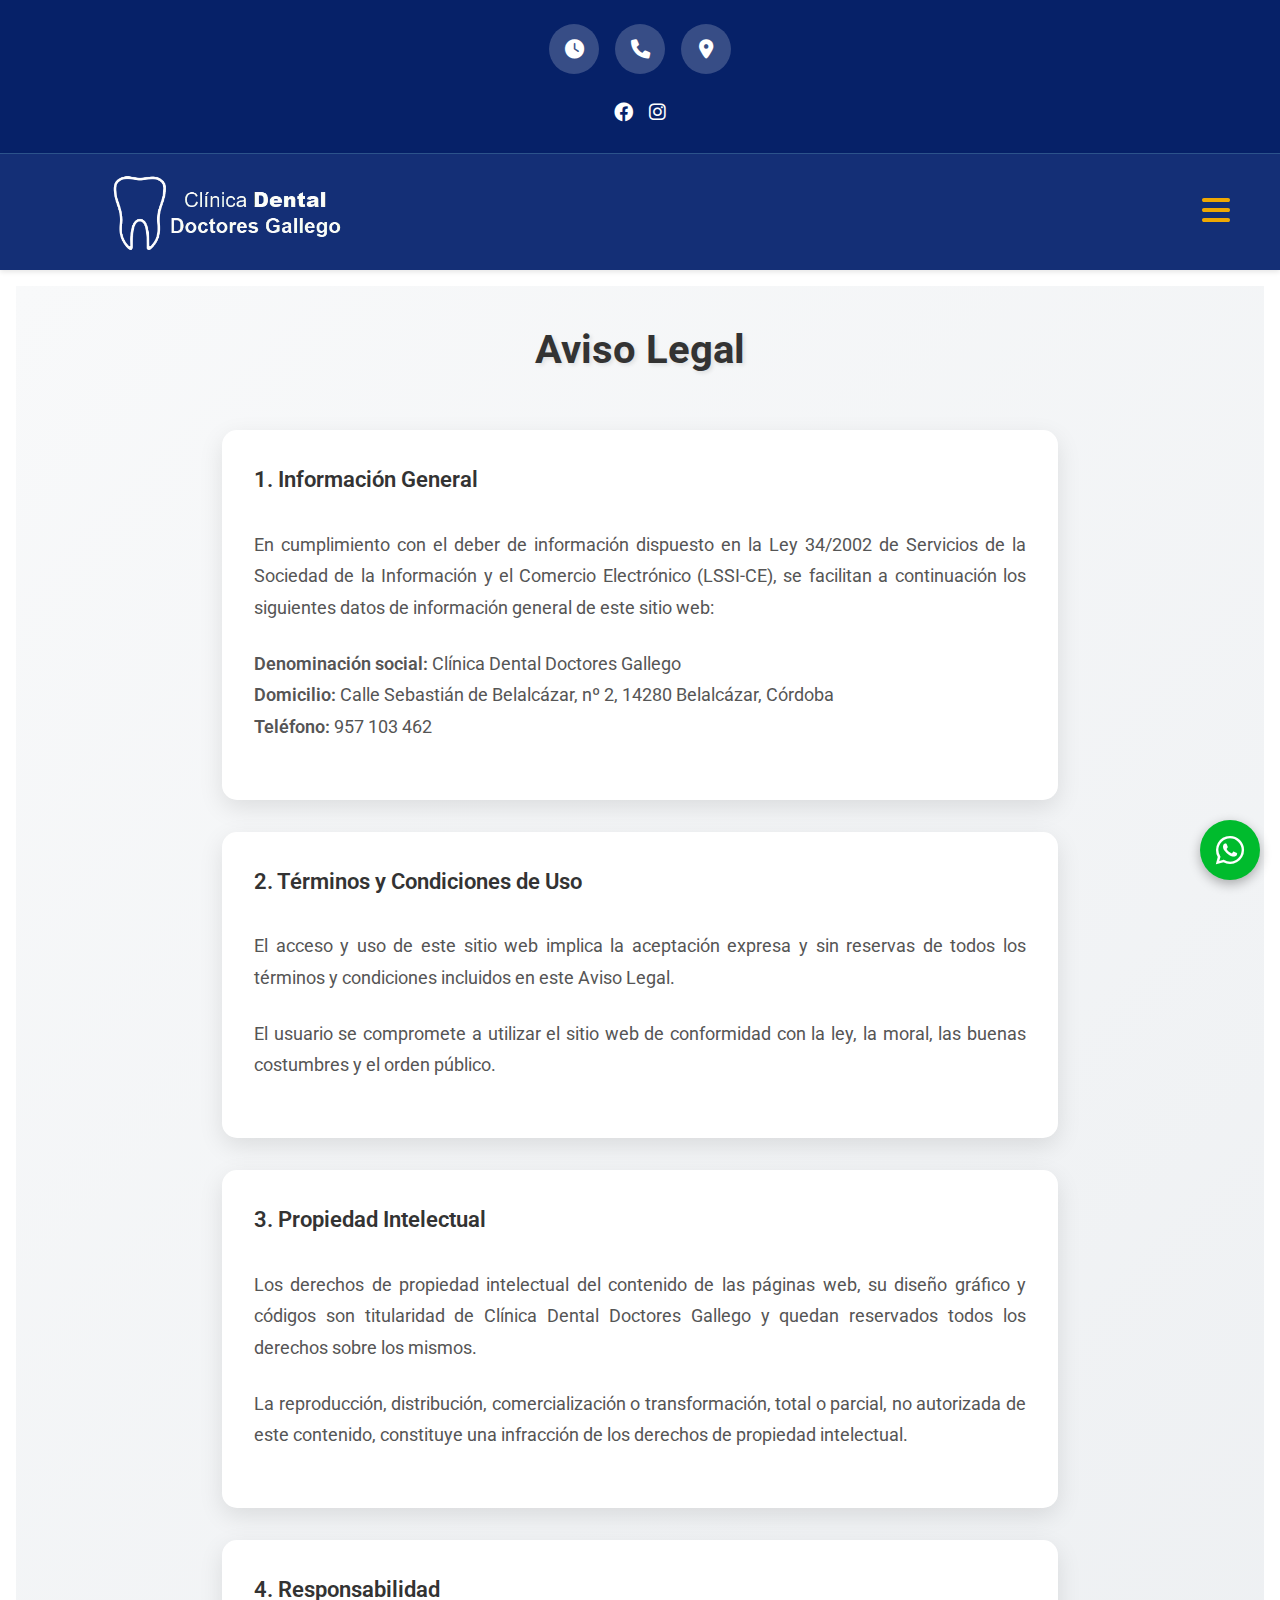
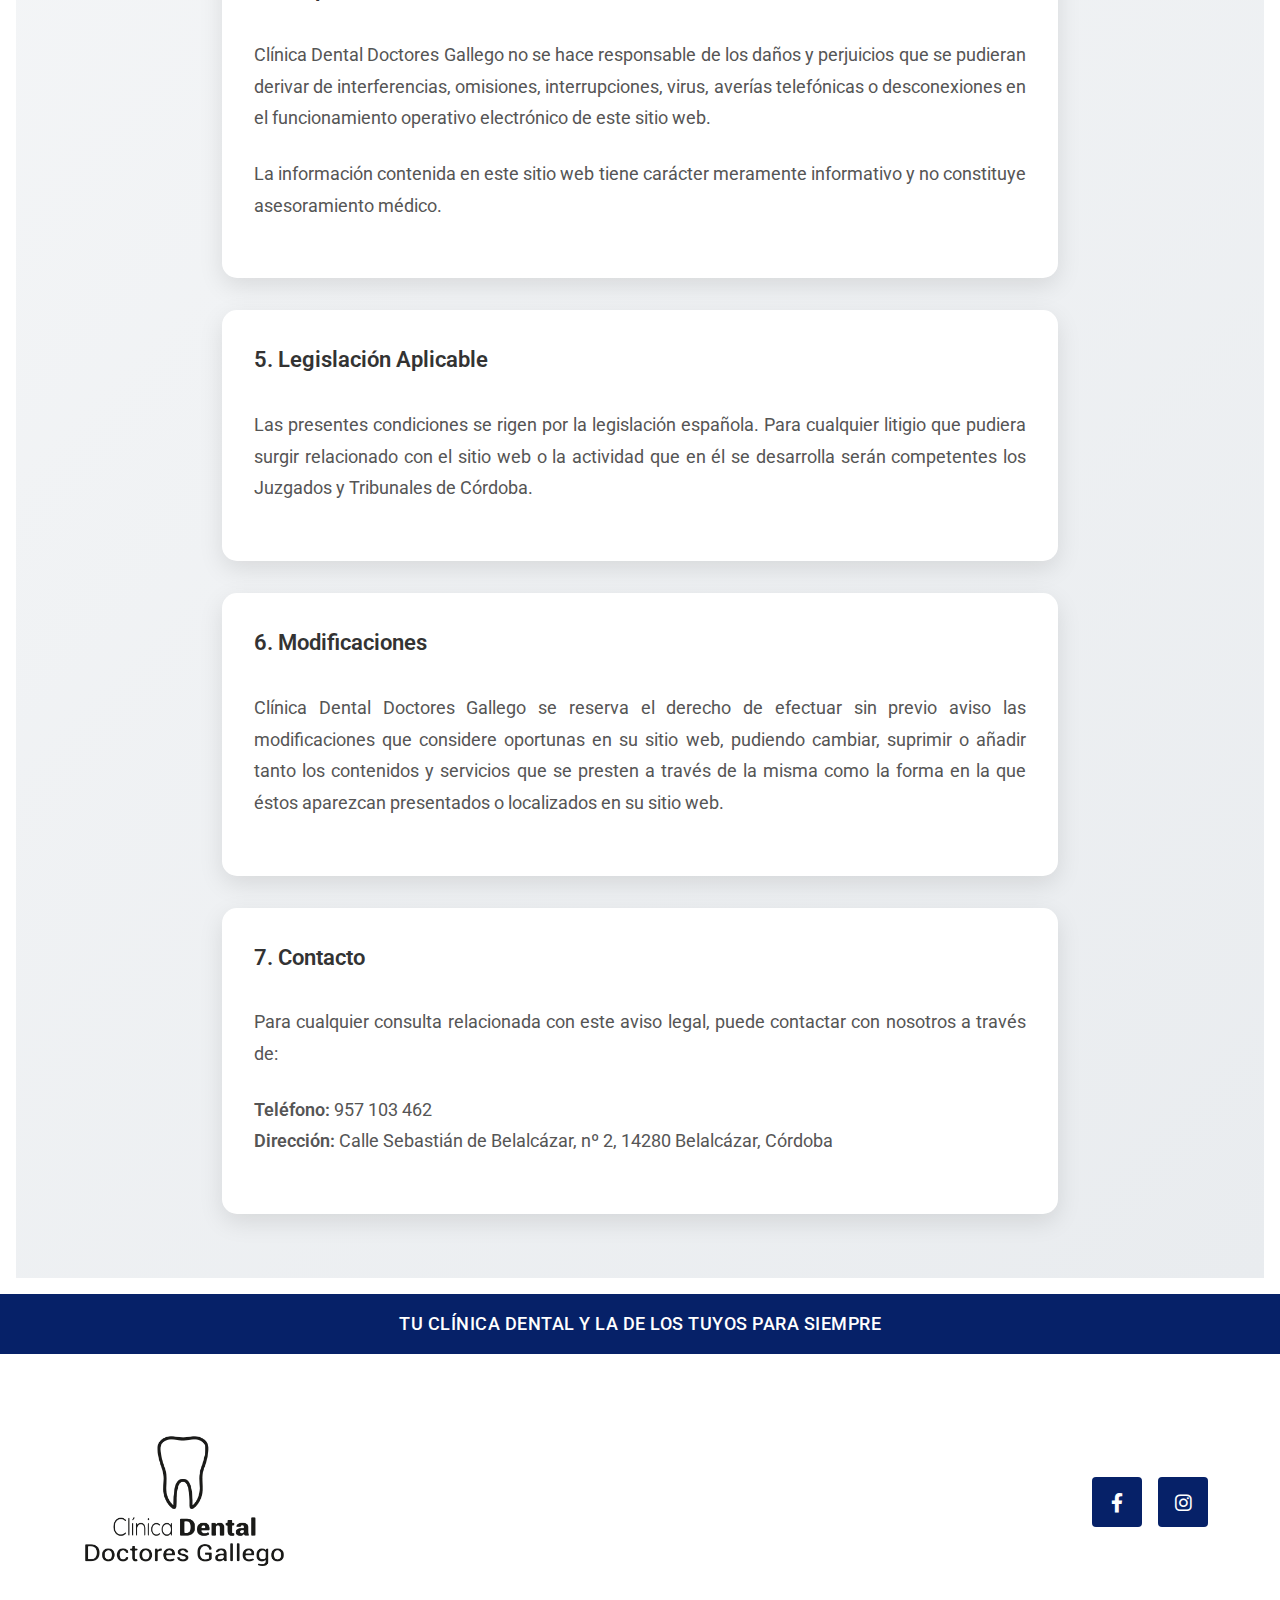
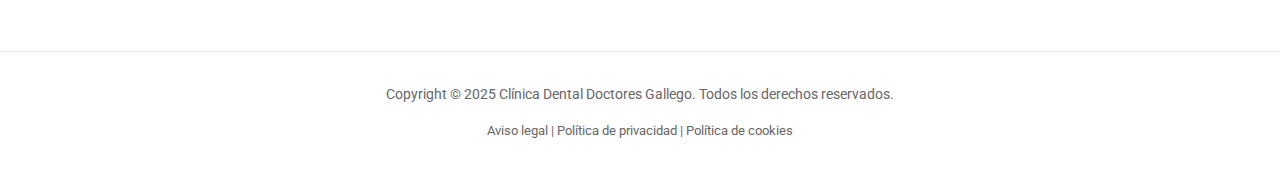
<file: aviso-legal.html>
<!doctype html>
<html lang="es">
  <head>
      <title>Aviso Legal - Clínica Dental Doctores Gallego</title>
      <meta name="description" content="Condiciones legales de uso de la web de la Clínica Dental Doctores Gallego.">
      <meta name="keywords" content="aviso legal, clínica dental, doctores gallego">
      <meta name="author" content="@IngDev">
      <link rel="icon" href="favicon.ico" type="image/x-icon">
      <meta charset="UTF-8">
      <meta name="viewport" content="width=device-width, initial-scale=1.0">
      <meta name="theme-color" content="#87cde7">
      <link rel="stylesheet" href="https://cdnjs.cloudflare.com/ajax/libs/font-awesome/6.0.0/css/all.min.css">
      <link rel="stylesheet" href="css/styles.css">
  </head>

  <body>
      <!-- Header info -->
      <div class="header-info">
        <div class="header-info-content">
          <div class="contact-info">
            <div class="contact-item" data-type="horario">
              <div class="contact-icon">
                <i class="fas fa-clock"></i>
              </div>
              <div class="contact-details">
                <span>Lun, Mar, Jue: 10:00 - 20:00<br>Mie, Vie: 10:00 - 13:30</span>
              </div>
            </div>
            <div class="contact-item" data-type="telefono">
              <div class="contact-icon">
                <i class="fas fa-phone"></i>
              </div>
              <div class="contact-details">
                <span>957 103 462<br><i class="fas fa-mobile-alt"></i> 691 134 918</span>
              </div>
            </div>
            <div class="contact-item" data-type="direccion">
              <div class="contact-icon">
                <i class="fas fa-map-marker-alt"></i>
              </div>
              <div class="contact-details">
                <span><a href="https://www.google.com/maps/place/Clinica+Dental+Doctores+Gallego/@38.5779152,-5.1672707,19z/data=!3m1!4b1!4m6!3m5!1s0xd14a9a1a9284e49:0x70753e618b21de41!8m2!3d38.5779152!4d-5.166627!16s%2Fg%2F11c30zx25y?entry=ttu&g_ep=EgoyMDI1MDcyMy4wIKXMDSoASAFQAw%3D%3D" target="_blank" rel="noopener">Calle Sebastián de Belalcázar, nº 2. Belalcázar, 14280, Córdoba</a></span>
              </div>
            </div>
          </div>
          <div class="social-links">
            <a href="https://www.facebook.com/ClinicaDrsGallego/?locale=es_ES" title="Facebook" target="_blank" rel="noopener"><i class="fab fa-facebook"></i></a>
            <a href="https://www.instagram.com/clinicadentaldrsgallego/" title="Instagram" target="_blank" rel="noopener"><i class="fab fa-instagram"></i></a>
          </div>
        </div>
      </div>

      <header>
        <nav>
          <div class="nav-container">
            <div class="menu-branding">
              <div class="logo-temp">
                <img src="img/logos/logo_clinica.webp" alt="Logo Clínica Dental Doctores Gallego" class="logo-img" loading="lazy">
              </div>
            </div>
            <button class="menu-toggle" aria-label="Abrir menú">
              <span class="menu-icon"><i class="fas fa-bars"></i></span>
            </button>
          </div>
          <ul>
            <li><a href="index.html">Inicio</a></li>
            <li><a href="tratamientos.html">Tratamientos</a></li>
            <li><a href="la_clinica.html">La clínica</a></li>
            <li><a href="equipo.html">El equipo</a></li>
            <li><a href="contacto.html">Contacto</a></li>
          </ul>
        </nav>
      </header>

    <main>
      <section class="aviso-legal">
        <h3>Aviso Legal</h3>
        
        <div class="aviso-legal-content">
          <div class="aviso-seccion">
            <h4>1. Información General</h4>
            <p>En cumplimiento con el deber de información dispuesto en la Ley 34/2002 de Servicios de la Sociedad de la Información y el Comercio Electrónico (LSSI-CE), se facilitan a continuación los siguientes datos de información general de este sitio web:</p>
            <p><strong>Denominación social:</strong> Clínica Dental Doctores Gallego<br>
            <strong>Domicilio:</strong> Calle Sebastián de Belalcázar, nº 2, 14280 Belalcázar, Córdoba<br>
            <strong>Teléfono:</strong> 957 103 462</p>
          </div>

          <div class="aviso-seccion">
            <h4>2. Términos y Condiciones de Uso</h4>
            <p>El acceso y uso de este sitio web implica la aceptación expresa y sin reservas de todos los términos y condiciones incluidos en este Aviso Legal.</p>
            <p>El usuario se compromete a utilizar el sitio web de conformidad con la ley, la moral, las buenas costumbres y el orden público.</p>
          </div>

          <div class="aviso-seccion">
            <h4>3. Propiedad Intelectual</h4>
            <p>Los derechos de propiedad intelectual del contenido de las páginas web, su diseño gráfico y códigos son titularidad de Clínica Dental Doctores Gallego y quedan reservados todos los derechos sobre los mismos.</p>
            <p>La reproducción, distribución, comercialización o transformación, total o parcial, no autorizada de este contenido, constituye una infracción de los derechos de propiedad intelectual.</p>
          </div>

          <div class="aviso-seccion">
            <h4>4. Responsabilidad</h4>
            <p>Clínica Dental Doctores Gallego no se hace responsable de los daños y perjuicios que se pudieran derivar de interferencias, omisiones, interrupciones, virus, averías telefónicas o desconexiones en el funcionamiento operativo electrónico de este sitio web.</p>
            <p>La información contenida en este sitio web tiene carácter meramente informativo y no constituye asesoramiento médico.</p>
          </div>

          <div class="aviso-seccion">
            <h4>5. Legislación Aplicable</h4>
            <p>Las presentes condiciones se rigen por la legislación española. Para cualquier litigio que pudiera surgir relacionado con el sitio web o la actividad que en él se desarrolla serán competentes los Juzgados y Tribunales de Córdoba.</p>
          </div>

          <div class="aviso-seccion">
            <h4>6. Modificaciones</h4>
            <p>Clínica Dental Doctores Gallego se reserva el derecho de efectuar sin previo aviso las modificaciones que considere oportunas en su sitio web, pudiendo cambiar, suprimir o añadir tanto los contenidos y servicios que se presten a través de la misma como la forma en la que éstos aparezcan presentados o localizados en su sitio web.</p>
          </div>

          <div class="aviso-seccion">
            <h4>7. Contacto</h4>
            <p>Para cualquier consulta relacionada con este aviso legal, puede contactar con nosotros a través de:</p>
            <p><strong>Teléfono:</strong> 957 103 462<br>
            <strong>Dirección:</strong> Calle Sebastián de Belalcázar, nº 2, 14280 Belalcázar, Córdoba</p>
          </div>
        </div>
      </section>
    </main>

    <footer>
      <div class="footer-top">
        <div class="footer-top-text">TU CLÍNICA DENTAL Y LA DE LOS TUYOS PARA SIEMPRE</div>
      </div>
      
      <div class="footer-main">
        <div class="footer-logo">
          <img src="img/logos/logo_footer.webp" alt="Logo Clínica Dental Doctores Gallego" class="footer-logo-img" loading="lazy">
        </div>
        
        <div class="footer-social">
          <a href="https://www.facebook.com/ClinicaDrsGallego/?locale=es_ES" class="social-icon" target="_blank" rel="noopener">
            <i class="fab fa-facebook-f"></i>
          </a>
          <a href="https://www.instagram.com/clinicadentaldrsgallego/" class="social-icon" target="_blank" rel="noopener">
            <i class="fab fa-instagram"></i>
          </a>
        </div>
      </div>
      
      <div class="footer-legal">
        <div class="footer-copyright">Copyright © 2025 Clínica Dental Doctores Gallego. Todos los derechos reservados.</div>
        <div class="footer-links">
          <a href="aviso-legal.html">Aviso legal</a> | <a href="politica-privacidad.html">Política de privacidad</a> | <a href="politica-cookies.html">Política de cookies</a>
        </div>
      </div>
    </footer>

    <!-- Botón flotante de WhatsApp -->
    <a href="https://wa.me/34691134918" class="whatsapp-float" target="_blank" rel="noopener" title="Contactar por WhatsApp">
      <i class="fab fa-whatsapp"></i>
    </a>

    <script src="js/app.js"></script>
  </body>
</html>
</file>
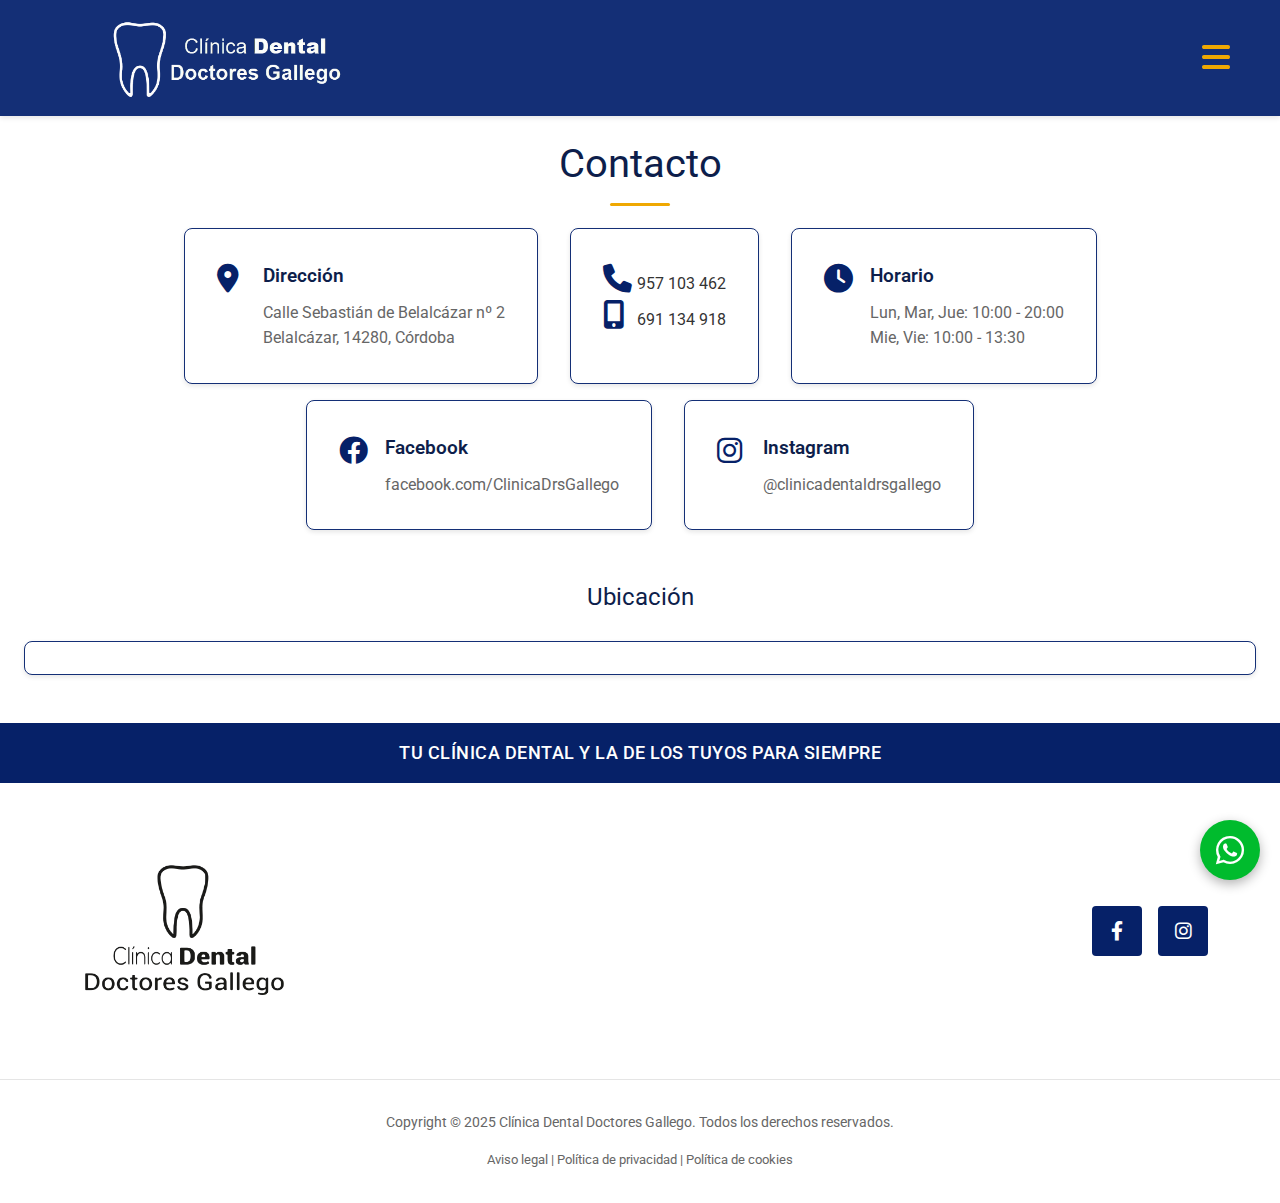
<file: contacto.html>
<!doctype html>
<html lang="es">
  <head>
      <!-- Título para el navegador y los buscadores -->
      <title>Contacto | Clínica Dental Doctores Gallego</title>

      <!-- Canonical -->
      <link rel="canonical" href="https://www.clinicadoctoresgallego.es/contacto.html">

      <!-- Descripción de la página para los buscadores -->
      <meta name="description" content="Pide cita en nuestra clínica dental en Belalcázar (Córdoba). Teléfono, WhatsApp y localización en Google Maps.">
    
      <!-- Palabras clave para los buscadores -->
      <meta name="keywords" content="contacto, cita, consulta, clínica">
    
      <!-- Autor de la página -->
      <meta name="author" content="@IngDev">
    
      <!-- Favicon de la página -->
      <link rel="icon" href="favicon.ico" type="image/x-icon">
    
      <!-- Codificación-->
      <meta charset="UTF-8">
    
      <!-- Para que la web sea responsive -->
      <meta name="viewport" content="width=device-width, initial-scale=1.0">
    
      <!-- Para algunos navegadores móviles -->
      <meta name="theme-color" content="#87cde7">
      
      <!-- Font Awesome para iconos -->
      <link rel="stylesheet" href="https://cdnjs.cloudflare.com/ajax/libs/font-awesome/6.0.0/css/all.min.css">
      
      <!-- Estilos CSS -->
      <link rel="stylesheet" href="css/styles.css">
  </head>

      <body>
      <!-- Eliminado el bloque de información de contacto en header para evitar repetición en la página de contacto -->

      <header>
        <nav>
          <div class="nav-container">
            <div class="menu-branding">
              <div class="logo-temp">
                <img src="img/logos/logo_clinica.webp" alt="Logo Clínica Dental Doctores Gallego" class="logo-img" loading="lazy">
              </div>

            </div>
            <button class="menu-toggle" aria-label="Abrir menú">
              <span class="menu-icon"><i class="fas fa-bars"></i></span>
            </button>
          </div>
          <ul>
            <li><a href="index.html">Inicio</a></li>
            <li><a href="tratamientos.html">Tratamientos</a></li>
            <li><a href="la_clinica.html">La clínica</a></li>
            <li><a href="equipo.html">El equipo</a></li>
            <li><a href="contacto.html">Contacto</a></li>
          </ul>
        </nav>
      </header>
    <main>
      <section class="contacto">
        <h3>Contacto</h3>
        <div class="contacto-content">
          <!-- Primera fila: Dirección, Teléfonos y Horarios -->
          <div class="contacto-fila contacto-fila-info">
            <a href="https://www.google.com/maps/place/Clinica+Dental+Doctores+Gallego/@38.5779152,-5.1672707,19z/data=!3m1!4b1!4m6!3m5!1s0xd14a9a1a9284e49:0x70753e618b21de41!8m2!3d38.5779152!4d-5.166627!16s%2Fg%2F11c30zx25y?entry=ttu&g_ep=EgoyMDI1MDcyMy4wIKXMDSoASAFQAw%3D%3D" target="_blank" rel="noopener" style="text-decoration:none;color:inherit;">
              <div class="contacto-card">
                <i class="fas fa-map-marker-alt"></i>
                <div>
                  <h5>Dirección</h5>
                  <p>Calle Sebastián de Belalcázar nº 2<br>Belalcázar, 14280, Córdoba</p>
                </div>
              </div>
            </a>
            
            <div class="contacto-card info-only">
              <span><i class="fas fa-phone"></i> 957 103 462<br><i class="fas fa-mobile-alt"></i> 691 134 918</span>
            </div>
            
            <div class="contacto-card info-only">
              <i class="fas fa-clock"></i>
              <div>
                <h5>Horario</h5>
                <p>Lun, Mar, Jue: 10:00 - 20:00<br>Mie, Vie: 10:00 - 13:30</p>
              </div>
            </div>
          </div>
          
          <!-- Segunda fila: Facebook e Instagram -->
          <div class="contacto-fila contacto-fila-social">
            <a href="https://www.facebook.com/ClinicaDrsGallego/?locale=es_ES" target="_blank" rel="noopener" style="text-decoration:none;color:inherit;">
              <div class="contacto-card">
                <i class="fab fa-facebook"></i>
                <div>
                  <h5>Facebook</h5>
                  <p>facebook.com/ClinicaDrsGallego</p>
                </div>
              </div>
            </a>
            
            <a href="https://www.instagram.com/clinicadentaldrsgallego/" target="_blank" rel="noopener" style="text-decoration:none;color:inherit;">
              <div class="contacto-card">
                <i class="fab fa-instagram"></i>
                <div>
                  <h5>Instagram</h5>
                  <p>@clinicadentaldrsgallego</p>
                </div>
              </div>
            </a>
          </div>
        </div>
        
        <!-- Mapa de ubicación -->
        <div class="contacto-mapa">
          <h4>Ubicación</h4>
          <div class="mapa-container">
            <div id="map-holder"
               data-src="https://www.google.com/maps/embed?pb=!1m18!1m12!1m3!1d3168.5779152!2d-5.1672707!3d38.5779152!2m3!1f0!2f0!3f0!3m2!1i1024!2i768!4f13.1!3m3!1m2!1s0xd14a9a1a9284e49%3A0x70753e618b21de41!2sClinica%20Dental%20Doctores%20Gallego!5e0!3m2!1ses!2ses!4v1703123456789!5m2!1ses!2ses" 
              width="100%" 
              height="400" 
              style="border:0;" 
              allowfullscreen="" 
              loading="lazy" 
              referrerpolicy="no-referrer-when-downgrade"
              title="Ubicación de Empresa">
            </div>
          </div>
        </div>
      </section>
    </main>

    <footer>
      <div class="footer-top">
        <div class="footer-top-text">TU CLÍNICA DENTAL Y LA DE LOS TUYOS PARA SIEMPRE</div>
      </div>
      
      <div class="footer-main">
        <div class="footer-logo">
          <img src="img/logos/logo_footer.webp" alt="Logo Clínica Dental Doctores Gallego" class="footer-logo-img" loading="lazy">
        </div>
        
        <div class="footer-social">
          <a href="https://www.facebook.com/ClinicaDrsGallego/?locale=es_ES" class="social-icon" target="_blank" rel="noopener">
            <i class="fab fa-facebook-f"></i>
          </a>
          <a href="https://www.instagram.com/clinicadentaldrsgallego/" class="social-icon" target="_blank" rel="noopener">
            <i class="fab fa-instagram"></i>
          </a>
        </div>
      </div>
      
      <div class="footer-legal">
        <div class="footer-copyright">Copyright © 2025 Clínica Dental Doctores Gallego. Todos los derechos reservados.</div>
        <div class="footer-links">
          <a href="aviso-legal.html">Aviso legal</a> | <a href="politica-privacidad.html">Política de privacidad</a> | <a href="politica-cookies.html">Política de cookies</a>
        </div>
      </div>
    </footer>

    <!-- Botón flotante de WhatsApp -->
    <a href="https://wa.me/34691134918" class="whatsapp-float" target="_blank" rel="noopener" title="Contactar por WhatsApp">
      <i class="fab fa-whatsapp"></i>
    </a>

    <script src="js/app.js"></script>
  </body>
</html>
</file>
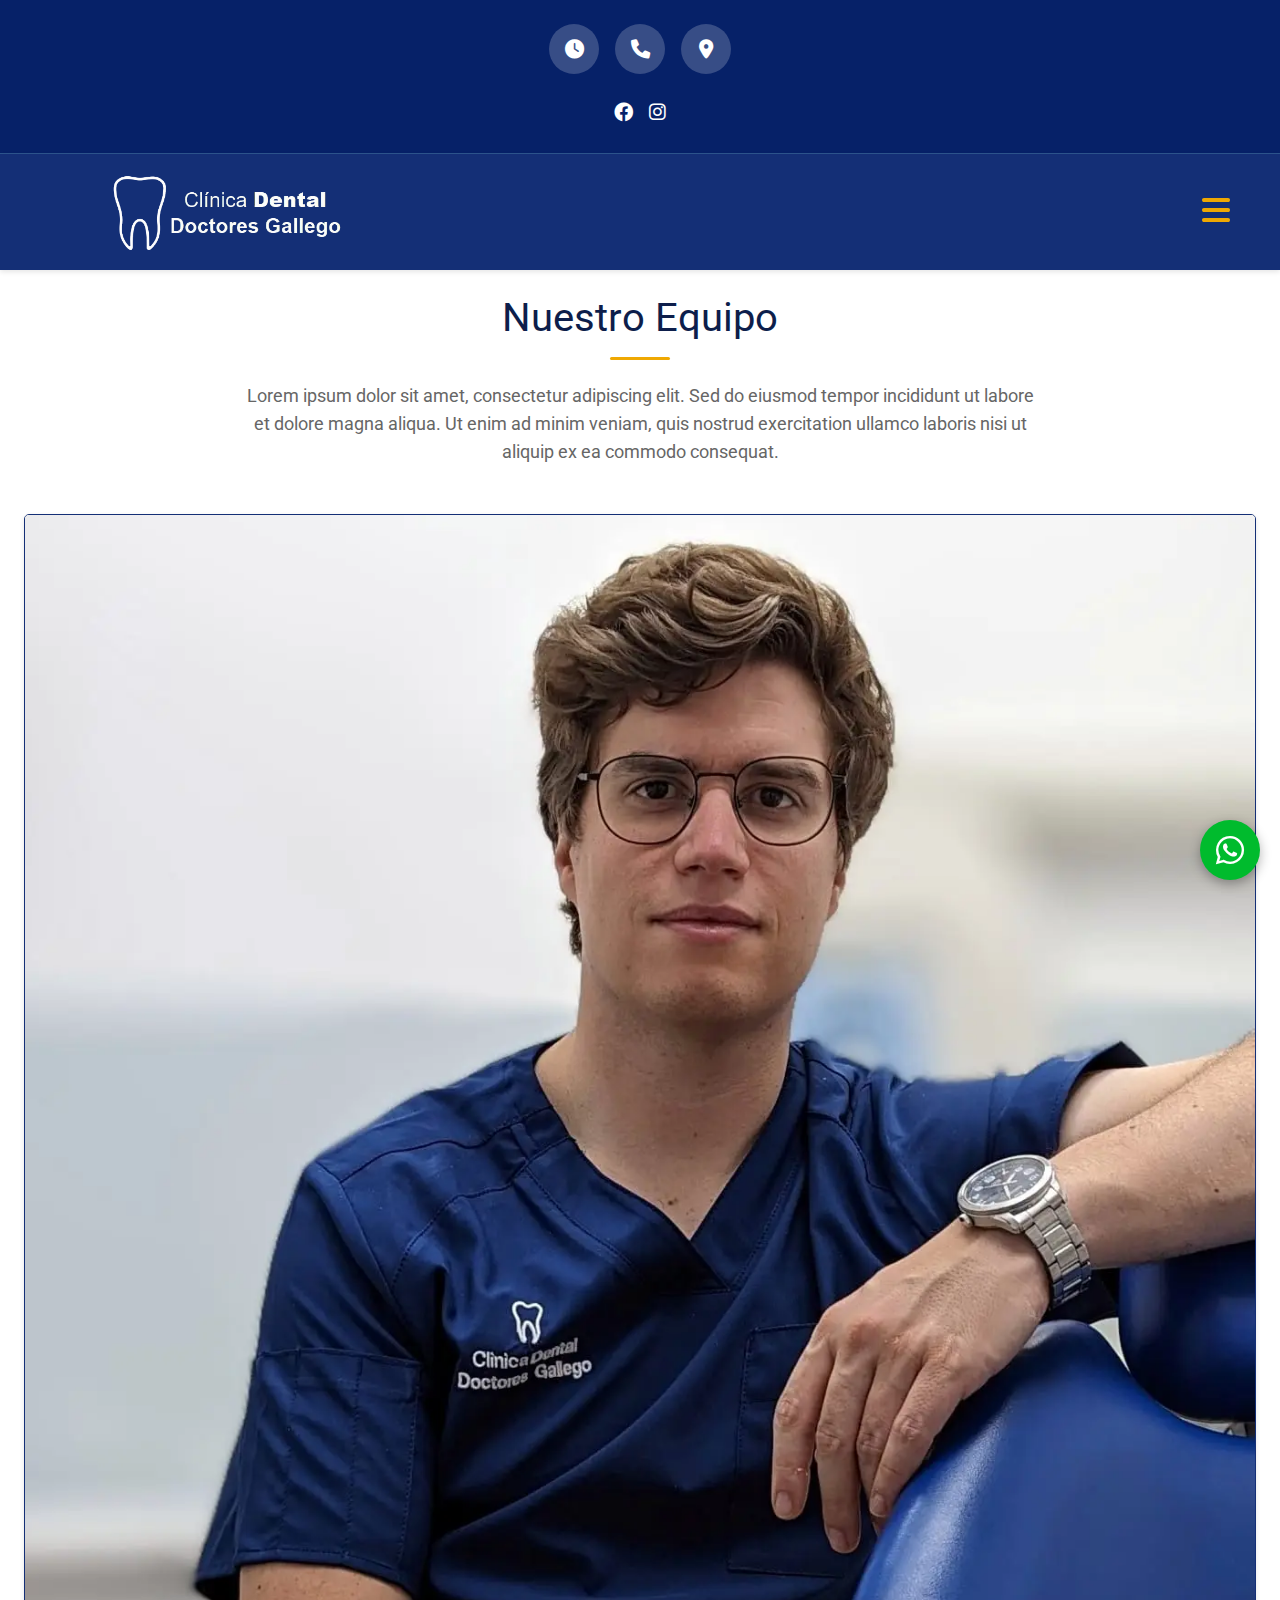
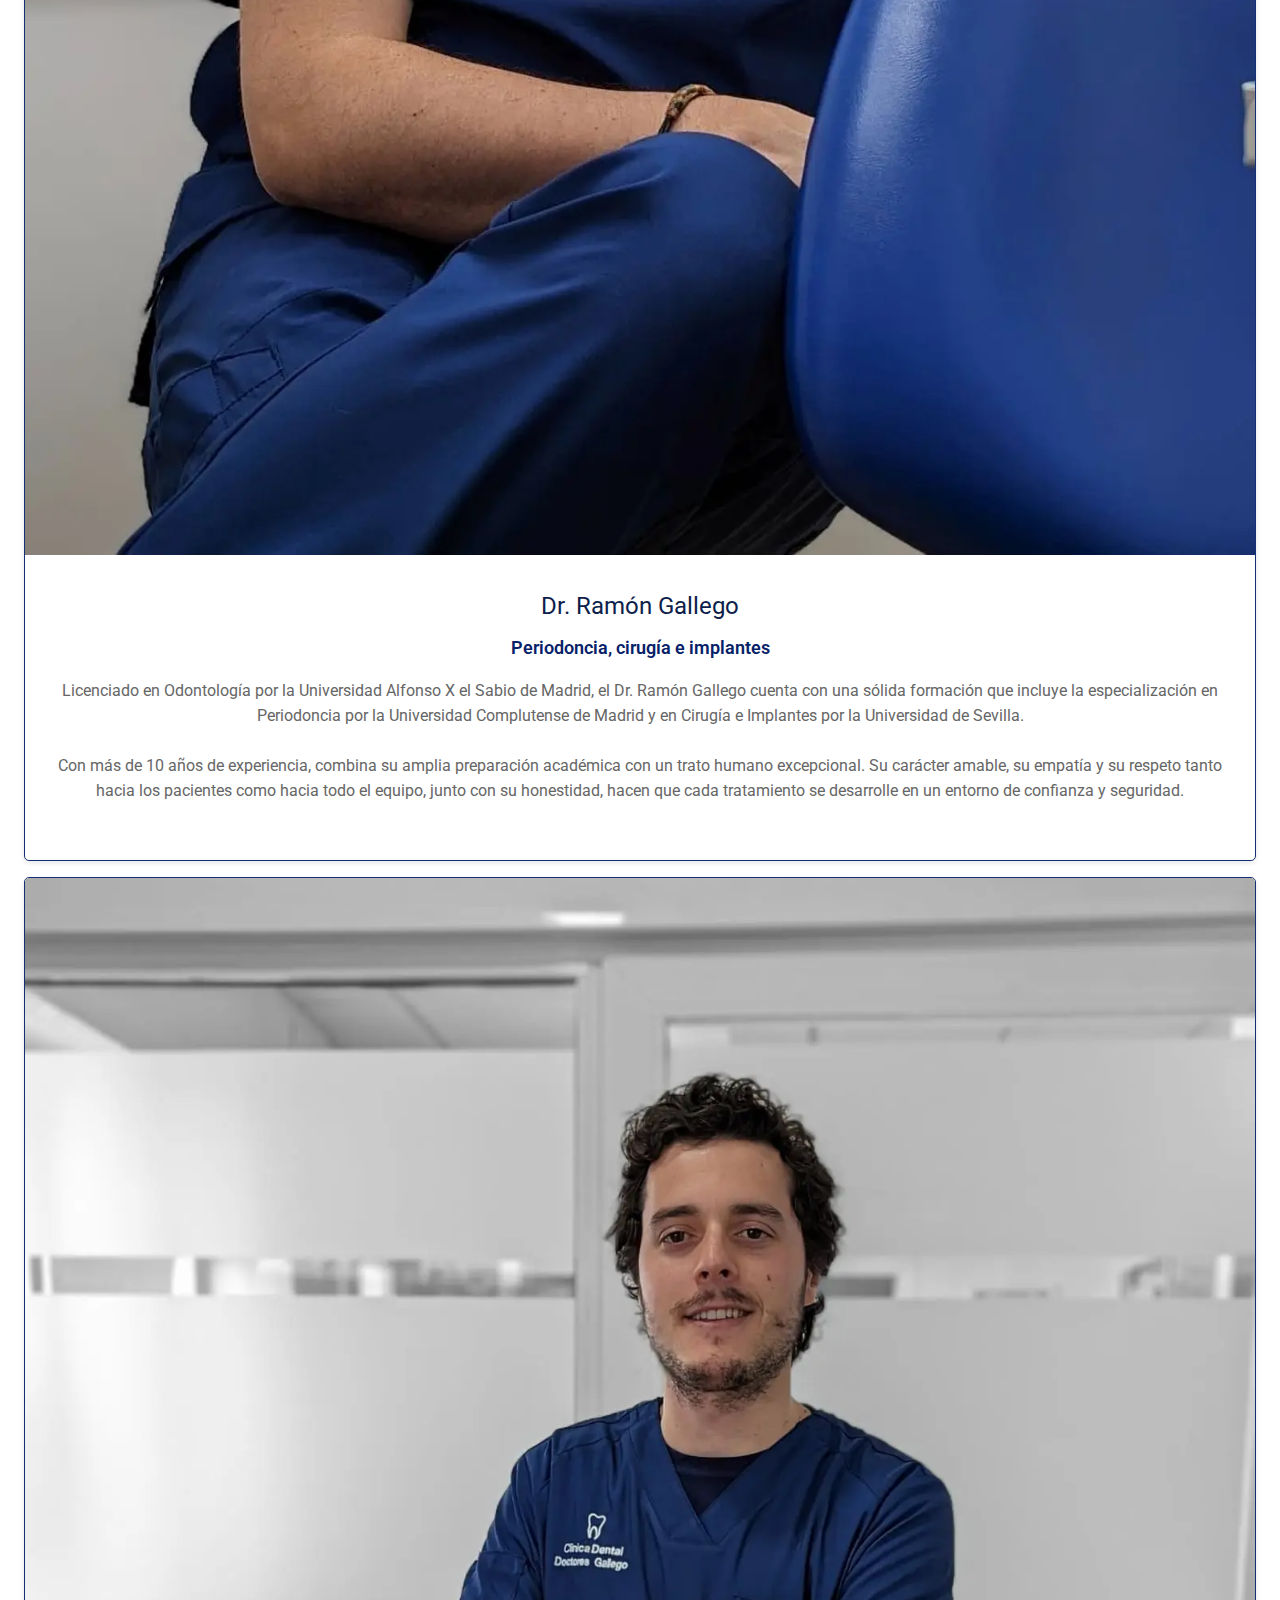
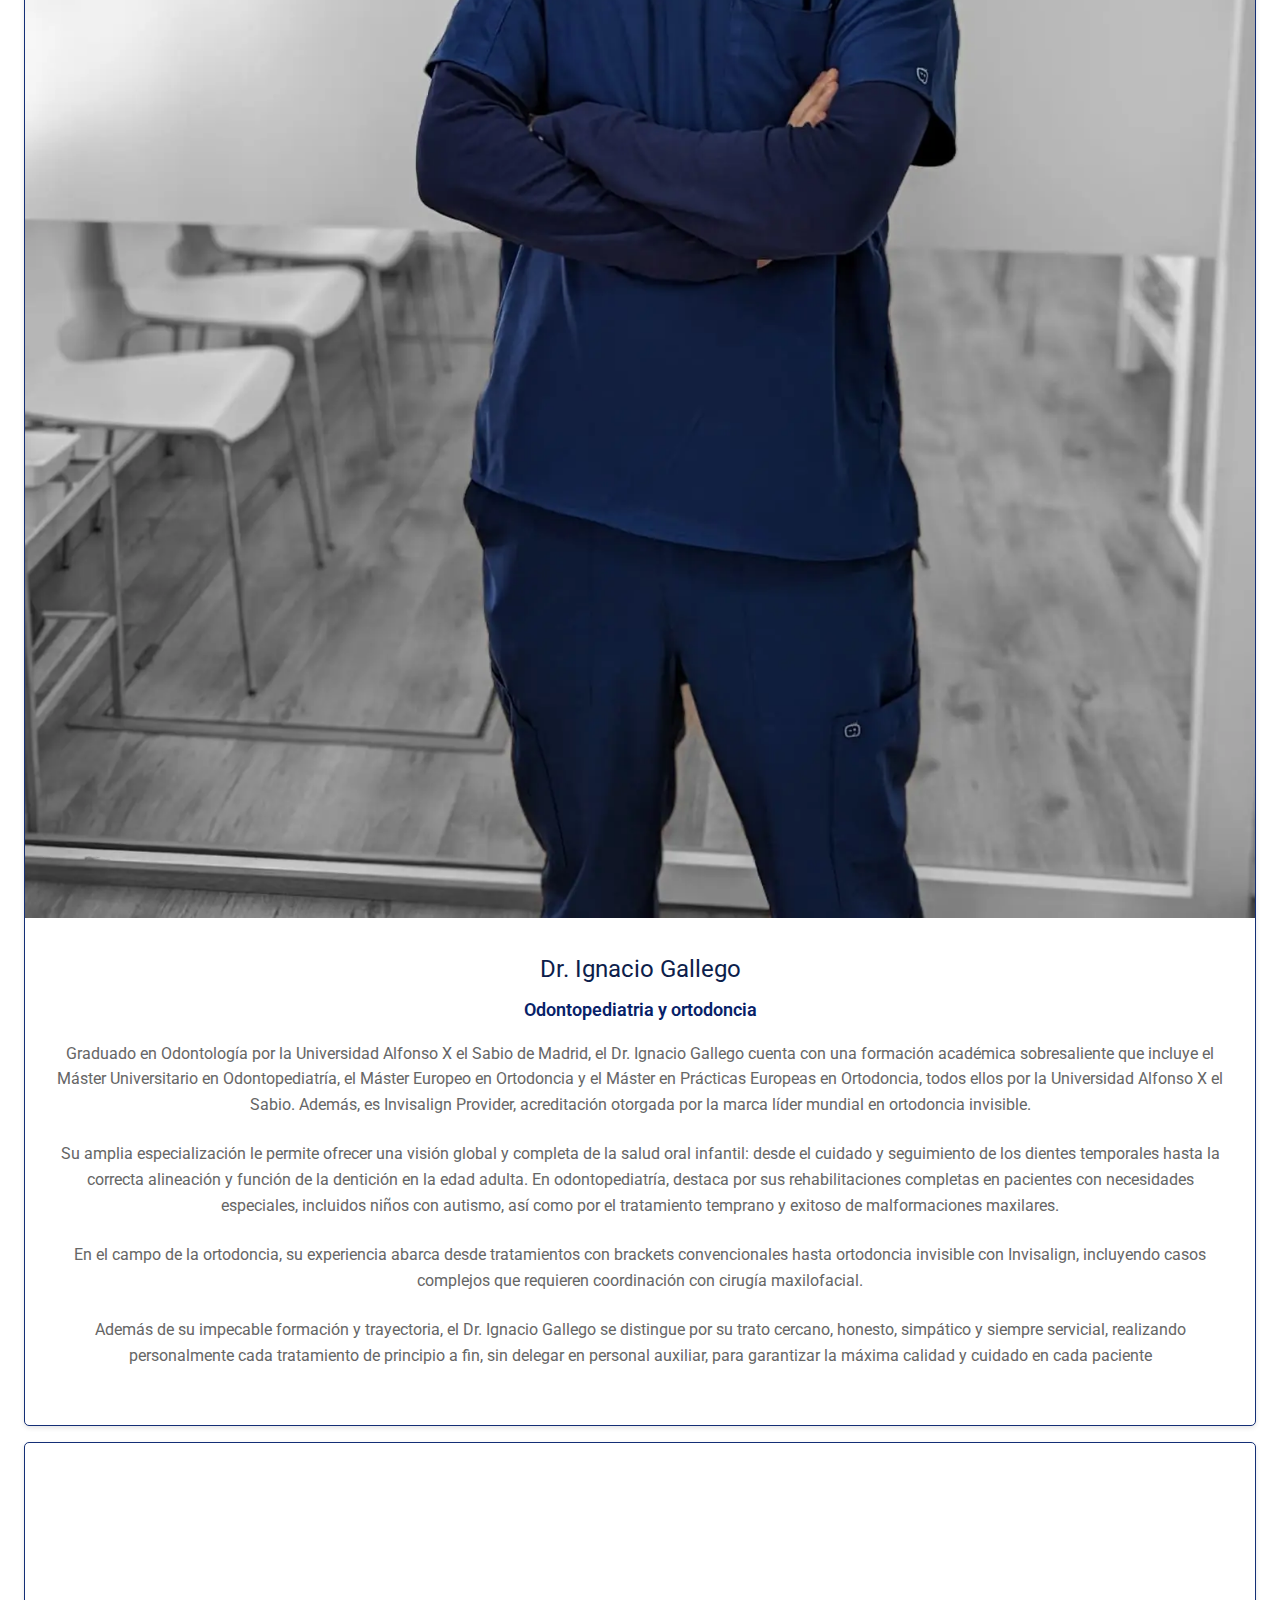
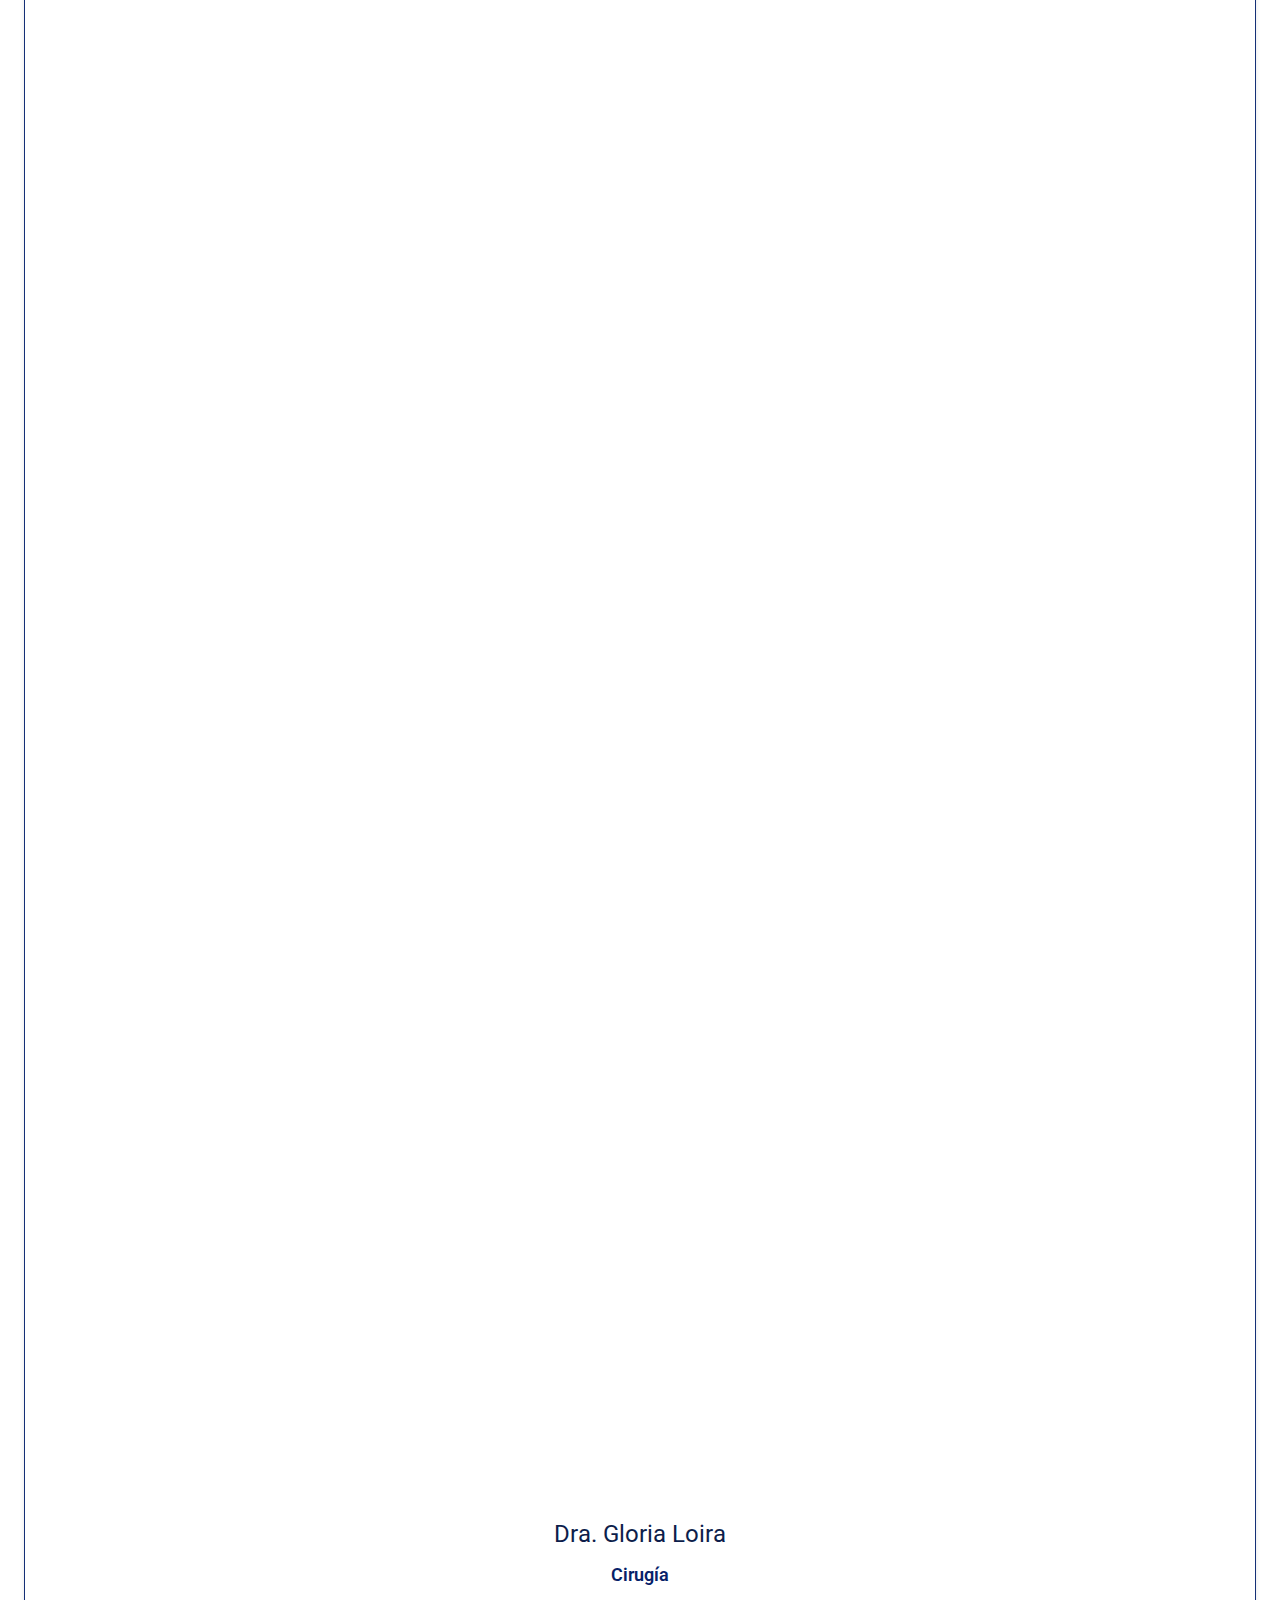
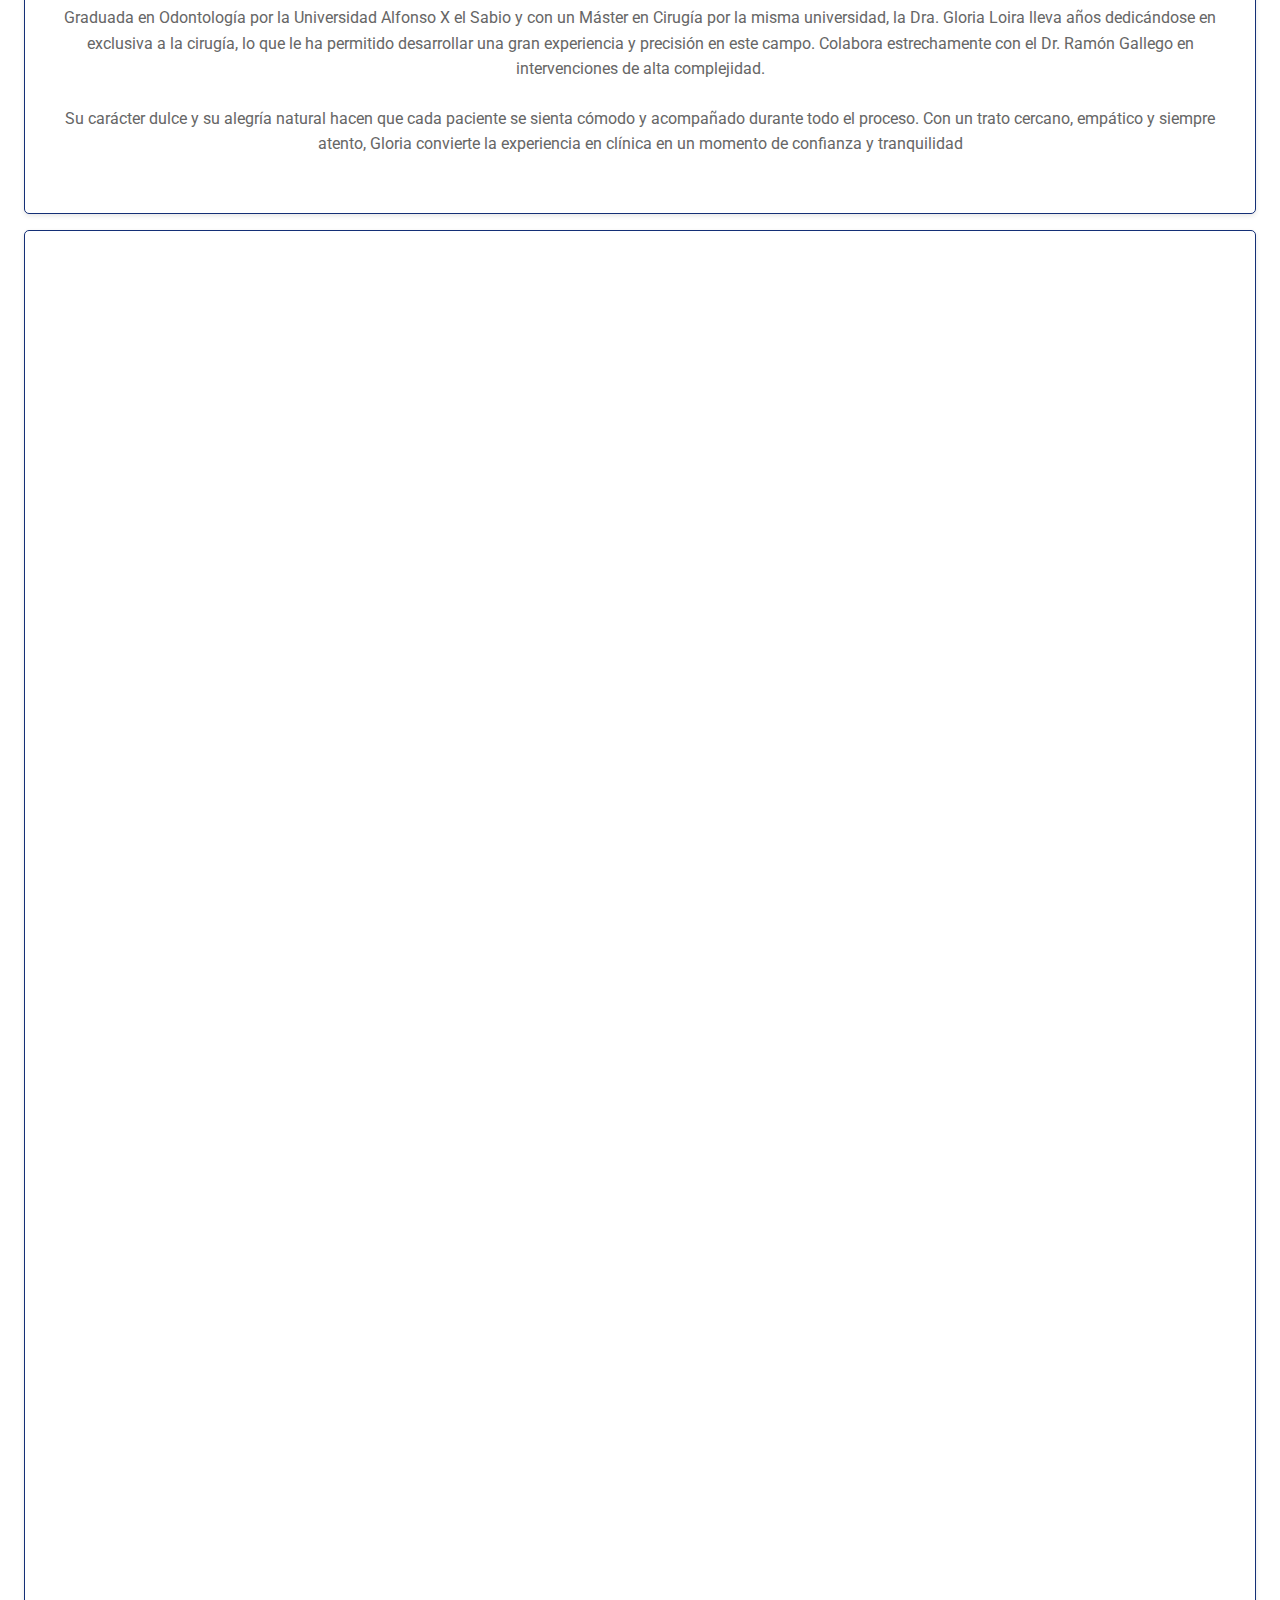
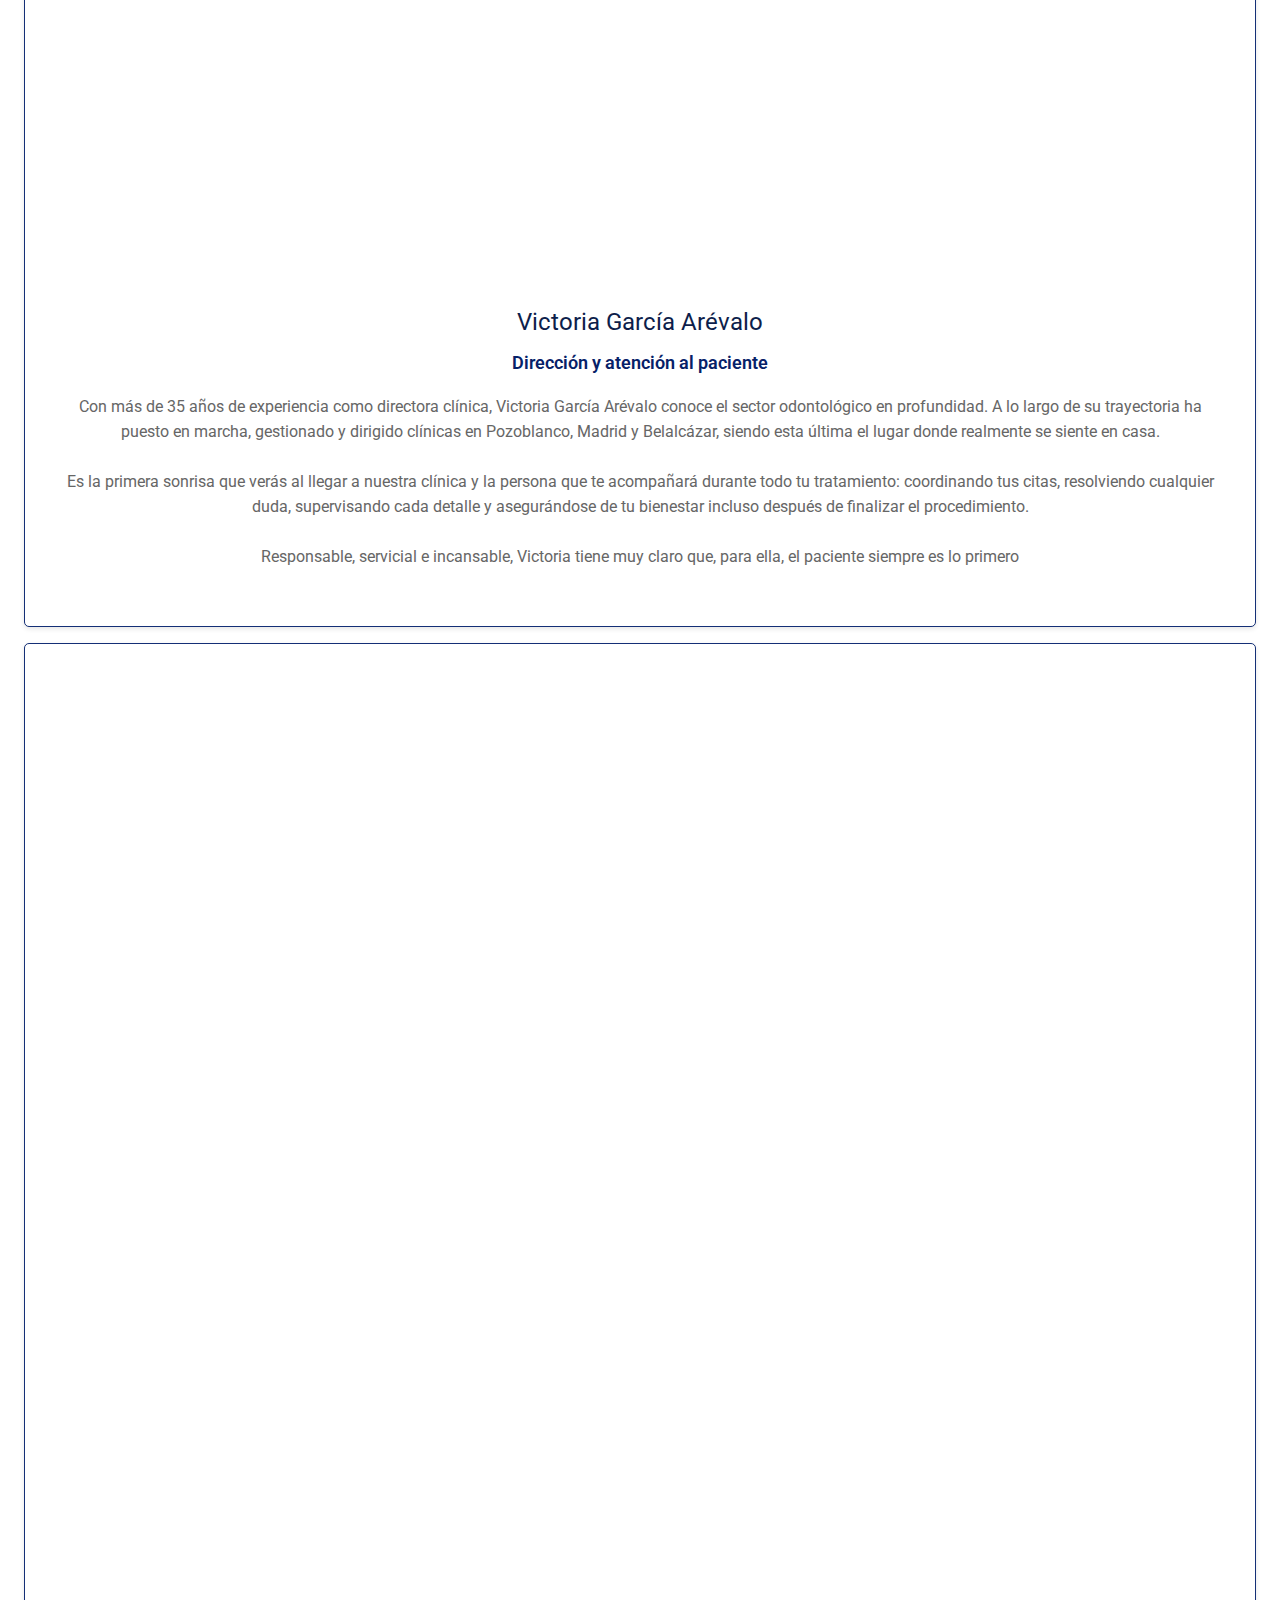
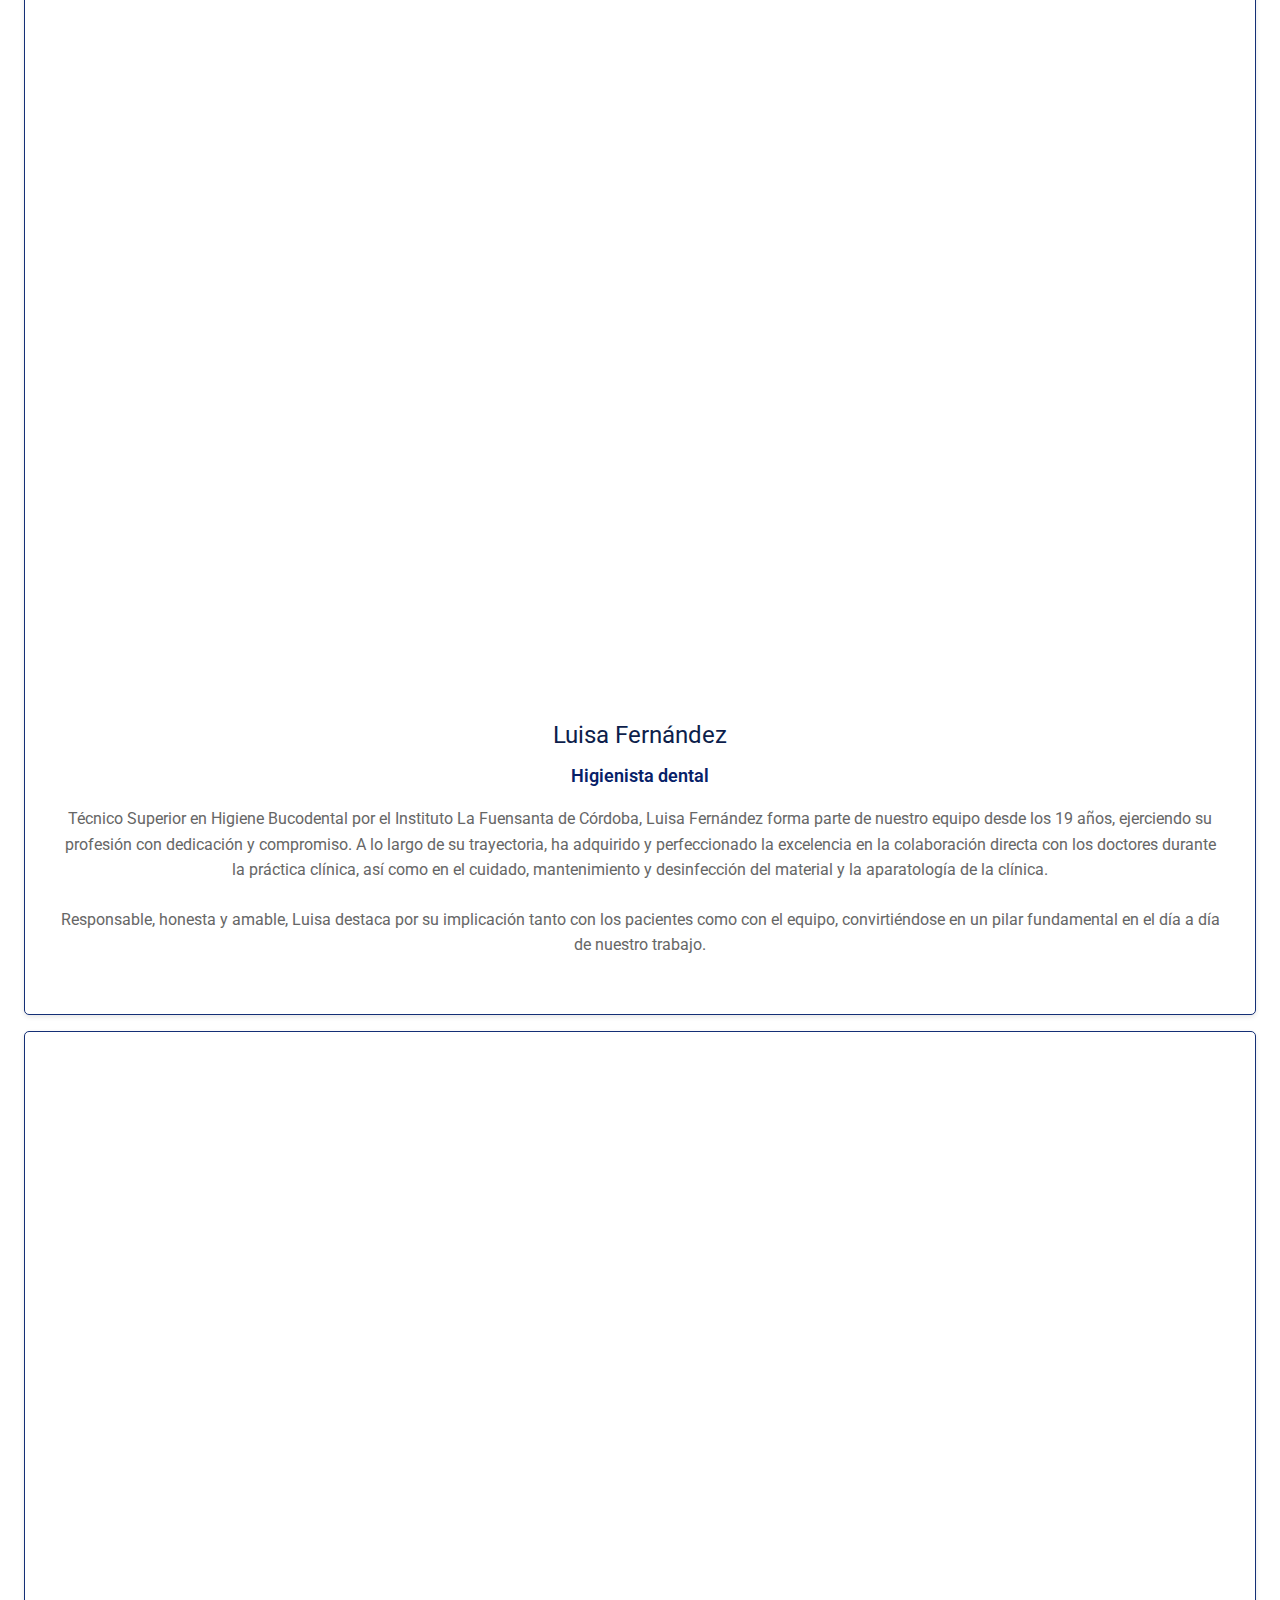
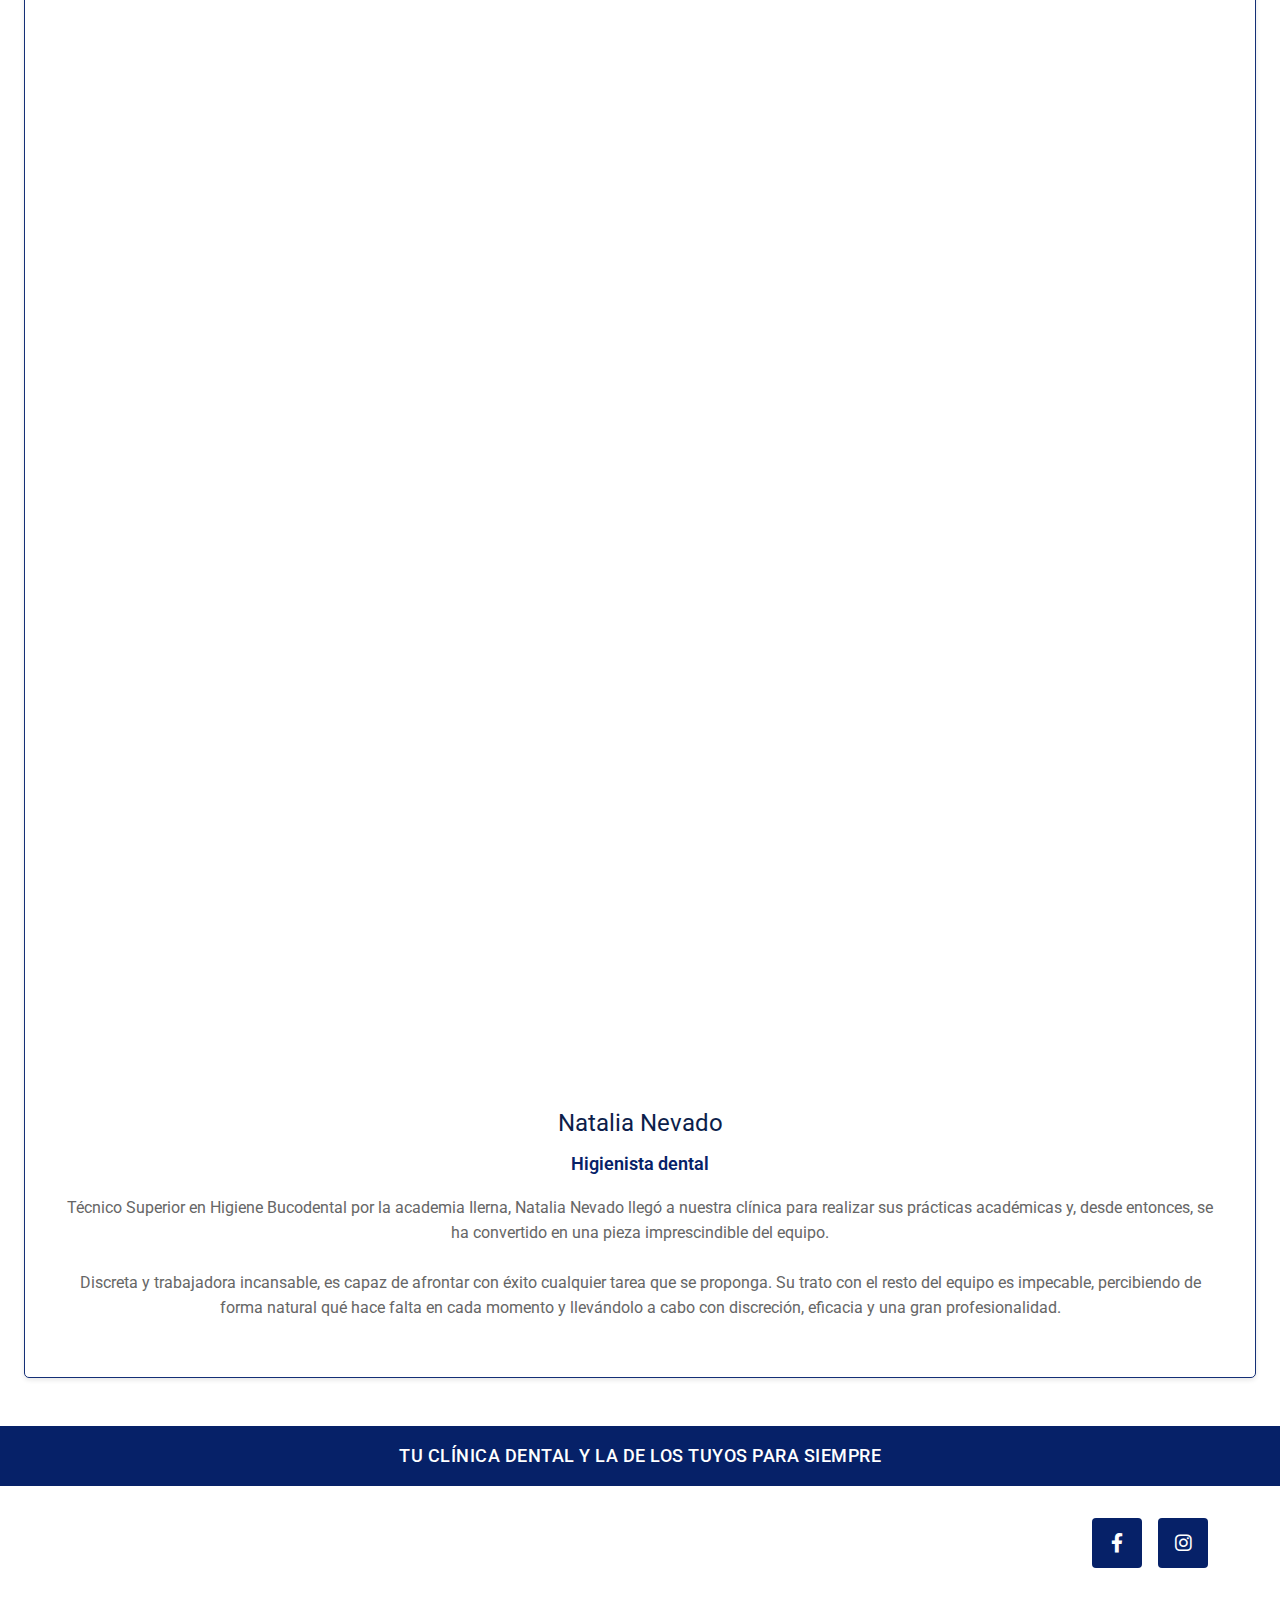
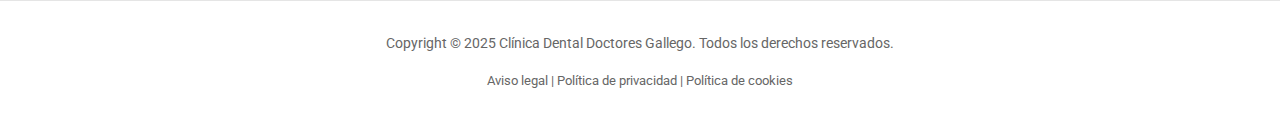
<file: equipo.html>
<!doctype html>
<html lang="es">
  <head>
      <!-- Título para el navegador y los buscadores -->
      <title>Equipo - Empresa</title>

      <!-- Descripción de la página para los buscadores -->
      <meta name="description" content="Conoce nuestro equipo médico">
    
      <!-- Palabras clave para los buscadores -->
      <meta name="keywords" content="equipo, médicos, dentistas, profesionales">
    
      <!-- Autor de la página -->
      <meta name="author" content="@IngDev">
    
      <!-- Favicon de la página -->
      <link rel="icon" href="favicon.ico" type="image/x-icon">
    
      <!-- Codificación-->
      <meta charset="UTF-8">
    
      <!-- Para que la web sea responsive -->
      <meta name="viewport" content="width=device-width, initial-scale=1.0">
    
      <!-- Para algunos navegadores móviles -->
      <meta name="theme-color" content="#87cde7">
      
      <!-- Font Awesome para iconos -->
      <link rel="stylesheet" href="https://cdnjs.cloudflare.com/ajax/libs/font-awesome/6.0.0/css/all.min.css">
      
      <!-- Estilos CSS -->
      <link rel="stylesheet" href="css/styles.css">
  </head>
      <body>
      <!-- Información de contacto en header -->
      <div class="header-info">
        <div class="header-info-content">
          <div class="contact-info">
            <div class="contact-item" data-type="horario">
              <div class="contact-icon">
                <i class="fas fa-clock"></i>
              </div>
              <div class="contact-details">
                <span>Lun, Mar, Jue: 10:00 - 20:00<br>Mie, Vie: 10:00 - 13:30</span>
              </div>
            </div>
            <div class="contact-item" data-type="telefono">
              <div class="contact-icon">
                <i class="fas fa-phone"></i>
              </div>
              <div class="contact-details">
                <span>957 103 462<br><i class="fas fa-mobile-alt"></i> 691 134 918</span>
              </div>
            </div>
            <div class="contact-item" data-type="direccion">
              <div class="contact-icon">
                <i class="fas fa-map-marker-alt"></i>
              </div>
              <div class="contact-details">
                <span><a href="https://www.google.com/maps/place/Clinica+Dental+Doctores+Gallego/@38.5779152,-5.1672707,19z/data=!3m1!4b1!4m6!3m5!1s0xd14a9a1a9284e49:0x70753e618b21de41!8m2!3d38.5779152!4d-5.166627!16s%2Fg%2F11c30zx25y?entry=ttu&g_ep=EgoyMDI1MDcyMy4wIKXMDSoASAFQAw%3D%3D" target="_blank" rel="noopener">Calle Sebastián de Belalcázar, nº 2. Belalcázar, 14280, Córdoba</a></span>
              </div>
            </div>
          </div>
          <div class="social-links">
            <a href="https://www.facebook.com/ClinicaDrsGallego/?locale=es_ES" title="Facebook" target="_blank" rel="noopener"><i class="fab fa-facebook"></i></a>
            <a href="https://www.instagram.com/clinicadentaldrsgallego/" title="Instagram" target="_blank" rel="noopener"><i class="fab fa-instagram"></i></a>
          </div>
        </div>
      </div>
      <header>
        <nav>
          <div class="nav-container">
            <div class="menu-branding">
              <div class="logo-temp">
                <img src="img/logos/logo_clinica.webp" alt="Logo Clínica Dental Doctores Gallego" class="logo-img" loading="lazy">
              </div>

            </div>
            <button class="menu-toggle" aria-label="Abrir menú">
              <span class="menu-icon"><i class="fas fa-bars"></i></span>
            </button>
          </div>
          <ul>
            <li><a href="index.html">Inicio</a></li>
            <li><a href="tratamientos.html">Tratamientos</a></li>
            <li><a href="la_clinica.html">La clínica</a></li>
            <li><a href="equipo.html">El equipo</a></li>
            <li><a href="contacto.html">Contacto</a></li>
          </ul>
        </nav>
      </header>

    <main>
      <section class="equipo">
        <h3>Nuestro Equipo</h3>
        <div class="equipo-intro">
          <p>Lorem ipsum dolor sit amet, consectetur adipiscing elit. Sed do eiusmod tempor incididunt ut labore et dolore magna aliqua. Ut enim ad minim veniam, quis nostrud exercitation ullamco laboris nisi ut aliquip ex ea commodo consequat.</p>
        </div>
        
        <div class="equipo-grid">
          <div class="miembro-card">
            <div class="miembro-imagen">
              <img src="img/img_equipo/ramon.webp" alt="Dr. Ramón Gallego" loading="lazy">
            </div>
            <div class="miembro-info">
              <h4>Dr. Ramón Gallego</h4>
              <p class="miembro-especialidad">Periodoncia, cirugía e implantes</p>
              <p class="miembro-descripcion">Licenciado en Odontología por la Universidad Alfonso X el Sabio de Madrid, el Dr. Ramón Gallego cuenta con una sólida formación que incluye la especialización en Periodoncia por la Universidad Complutense de Madrid y en Cirugía e Implantes por la Universidad de Sevilla.</p>
              <p class="miembro-descripcion">Con más de 10 años de experiencia, combina su amplia preparación académica con un trato humano excepcional. Su carácter amable, su empatía y su respeto tanto hacia los pacientes como hacia todo el equipo, junto con su honestidad, hacen que cada tratamiento se desarrolle en un entorno de confianza y seguridad.</p>
            </div>
          </div>
          
          <div class="miembro-card">
            <div class="miembro-imagen">
              <img src="img/img_equipo/ignacio.webp" alt="Dra. Ignacio Gallego" loading="lazy">
            </div>
            <div class="miembro-info">
              <h4>Dr. Ignacio Gallego</h4>
              <p class="miembro-especialidad">Odontopediatria y ortodoncia</p>
              <p class="miembro-descripcion">Graduado en Odontología por la Universidad Alfonso X el Sabio de Madrid, el Dr. Ignacio Gallego cuenta con una formación académica sobresaliente que incluye el Máster Universitario en Odontopediatría, el Máster Europeo en Ortodoncia y el Máster en Prácticas Europeas en Ortodoncia, todos ellos por la Universidad Alfonso X el Sabio. Además, es Invisalign Provider, acreditación otorgada por la marca líder mundial en ortodoncia invisible.</p>
              <p class="miembro-descripcion">Su amplia especialización le permite ofrecer una visión global y completa de la salud oral infantil: desde el cuidado y seguimiento de los dientes temporales hasta la correcta alineación y función de la dentición en la edad adulta. En odontopediatría, destaca por sus rehabilitaciones completas en pacientes con necesidades especiales, incluidos niños con autismo, así como por el tratamiento temprano y exitoso de malformaciones maxilares.</p>
              <p class="miembro-descripcion">En el campo de la ortodoncia, su experiencia abarca desde tratamientos con brackets convencionales hasta ortodoncia invisible con Invisalign, incluyendo casos complejos que requieren coordinación con cirugía maxilofacial.</p>
              <p class="miembro-descripcion">Además de su impecable formación y trayectoria, el Dr. Ignacio Gallego se distingue por su trato cercano, honesto, simpático y siempre servicial, realizando personalmente cada tratamiento de principio a fin, sin delegar en personal auxiliar, para garantizar la máxima calidad y cuidado en cada paciente</p>
              
            </div>
          </div>
          
          <div class="miembro-card">
            <div class="miembro-imagen">
              <img src="img/img_equipo/gloria.webp" alt="Dra. Gloria Loira" loading="lazy">
            </div>
            <div class="miembro-info">
              <h4>Dra. Gloria Loira</h4>
              <p class="miembro-especialidad">Cirugía</p>
              <p class="miembro-descripcion">Graduada en Odontología por la Universidad Alfonso X el Sabio y con un Máster en Cirugía por la misma universidad, la Dra. Gloria Loira lleva años dedicándose en exclusiva a la cirugía, lo que le ha permitido desarrollar una gran experiencia y precisión en este campo. Colabora estrechamente con el Dr. Ramón Gallego en intervenciones de alta complejidad.</p>
              <p class="miembro-descripcion">Su carácter dulce y su alegría natural hacen que cada paciente se sienta cómodo y acompañado durante todo el proceso. Con un trato cercano, empático y siempre atento, Gloria convierte la experiencia en clínica en un momento de confianza y tranquilidad</p>
              
            </div>
          </div>

           <div class="miembro-card">
            <div class="miembro-imagen">
              <img src="img/img_equipo/victoria.webp" alt="Victoria García Arévalo" loading="lazy">
            </div>
            <div class="miembro-info">
              <h4>Victoria García Arévalo</h4>
              <p class="miembro-especialidad">Dirección y atención al paciente</p>
              <p class="miembro-descripcion">Con más de 35 años de experiencia como directora clínica, Victoria García Arévalo conoce el sector odontológico en profundidad. A lo largo de su trayectoria ha puesto en marcha, gestionado y dirigido clínicas en Pozoblanco, Madrid y Belalcázar, siendo esta última el lugar donde realmente se siente en casa.</p>
              <p class="miembro-descripcion">Es la primera sonrisa que verás al llegar a nuestra clínica y la persona que te acompañará durante todo tu tratamiento: coordinando tus citas, resolviendo cualquier duda, supervisando cada detalle y asegurándose de tu bienestar incluso después de finalizar el procedimiento.</p>
              <p class="miembro-descripcion">Responsable, servicial e incansable, Victoria tiene muy claro que, para ella, el paciente siempre es lo primero<p>             
            </div>
          </div>
        
          <div class="miembro-card">
            <div class="miembro-imagen">
              <img src="img/img_equipo/luisa.webp" alt="Luisa Fernández" loading="lazy">
            </div>
            <div class="miembro-info">
              <h4>Luisa Fernández</h4>
              <p class="miembro-especialidad">Higienista dental</p>
              <p class="miembro-descripcion">Técnico Superior en Higiene Bucodental por el Instituto La Fuensanta de Córdoba, Luisa Fernández forma parte de nuestro equipo desde los 19 años, ejerciendo su profesión con dedicación y compromiso. A lo largo de su trayectoria, ha adquirido y perfeccionado la excelencia en la colaboración directa con los doctores durante la práctica clínica, así como en el cuidado, mantenimiento y desinfección del material y la aparatología de la clínica.</p>
              <p class="miembro-descripcion">Responsable, honesta y amable, Luisa destaca por su implicación tanto con los pacientes como con el equipo, convirtiéndose en un pilar fundamental en el día a día de nuestro trabajo.</p>
            </div>
          </div>

          <div class="miembro-card">
            <div class="miembro-imagen">
              <img src="img/img_equipo/natalia.webp" alt="Natalia Nevado" loading="lazy">
            </div>
            <div class="miembro-info">
              <h4>Natalia Nevado</h4>
              <p class="miembro-especialidad">Higienista dental</p>
              <p class="miembro-descripcion">Técnico Superior en Higiene Bucodental por la academia Ilerna, Natalia Nevado llegó a nuestra clínica para realizar sus prácticas académicas y, desde entonces, se ha convertido en una pieza imprescindible del equipo.</p>
              <p class="miembro-descripcion">Discreta y trabajadora incansable, es capaz de afrontar con éxito cualquier tarea que se proponga. Su trato con el resto del equipo es impecable, percibiendo de forma natural qué hace falta en cada momento y llevándolo a cabo con discreción, eficacia y una gran profesionalidad.</p>
            </div>
          </div>
        </div>
      </section>
    </main>

    <footer>
      <div class="footer-top">
        <div class="footer-top-text">TU CLÍNICA DENTAL Y LA DE LOS TUYOS PARA SIEMPRE</div>
      </div>
      
      <div class="footer-main">
        <div class="footer-logo">
          <img src="img/logos/logo_footer.webp" alt="Logo Clínica Dental Doctores Gallego" class="footer-logo-img" loading="lazy">
        </div>
        
        <div class="footer-social">
          <a href="https://www.facebook.com/ClinicaDrsGallego/?locale=es_ES" class="social-icon" target="_blank" rel="noopener">
            <i class="fab fa-facebook-f"></i>
          </a>
          <a href="https://www.instagram.com/clinicadentaldrsgallego/" class="social-icon" target="_blank" rel="noopener">
            <i class="fab fa-instagram"></i>
          </a>
        </div>
      </div>
      
      <div class="footer-legal">
        <div class="footer-copyright">Copyright © 2025 Clínica Dental Doctores Gallego. Todos los derechos reservados.</div>
        <div class="footer-links">
          <a href="aviso-legal.html">Aviso legal</a> | <a href="politica-privacidad.html">Política de privacidad</a> | <a href="politica-cookies.html">Política de cookies</a>
        </div>
      </div>
    </footer>

    <!-- Botón flotante de WhatsApp -->
    <a href="https://wa.me/34691134918" class="whatsapp-float" target="_blank" rel="noopener" title="Contactar por WhatsApp">
      <i class="fab fa-whatsapp"></i>
    </a>

    <script src="js/app.js"></script>
  </body>
</html>
</file>
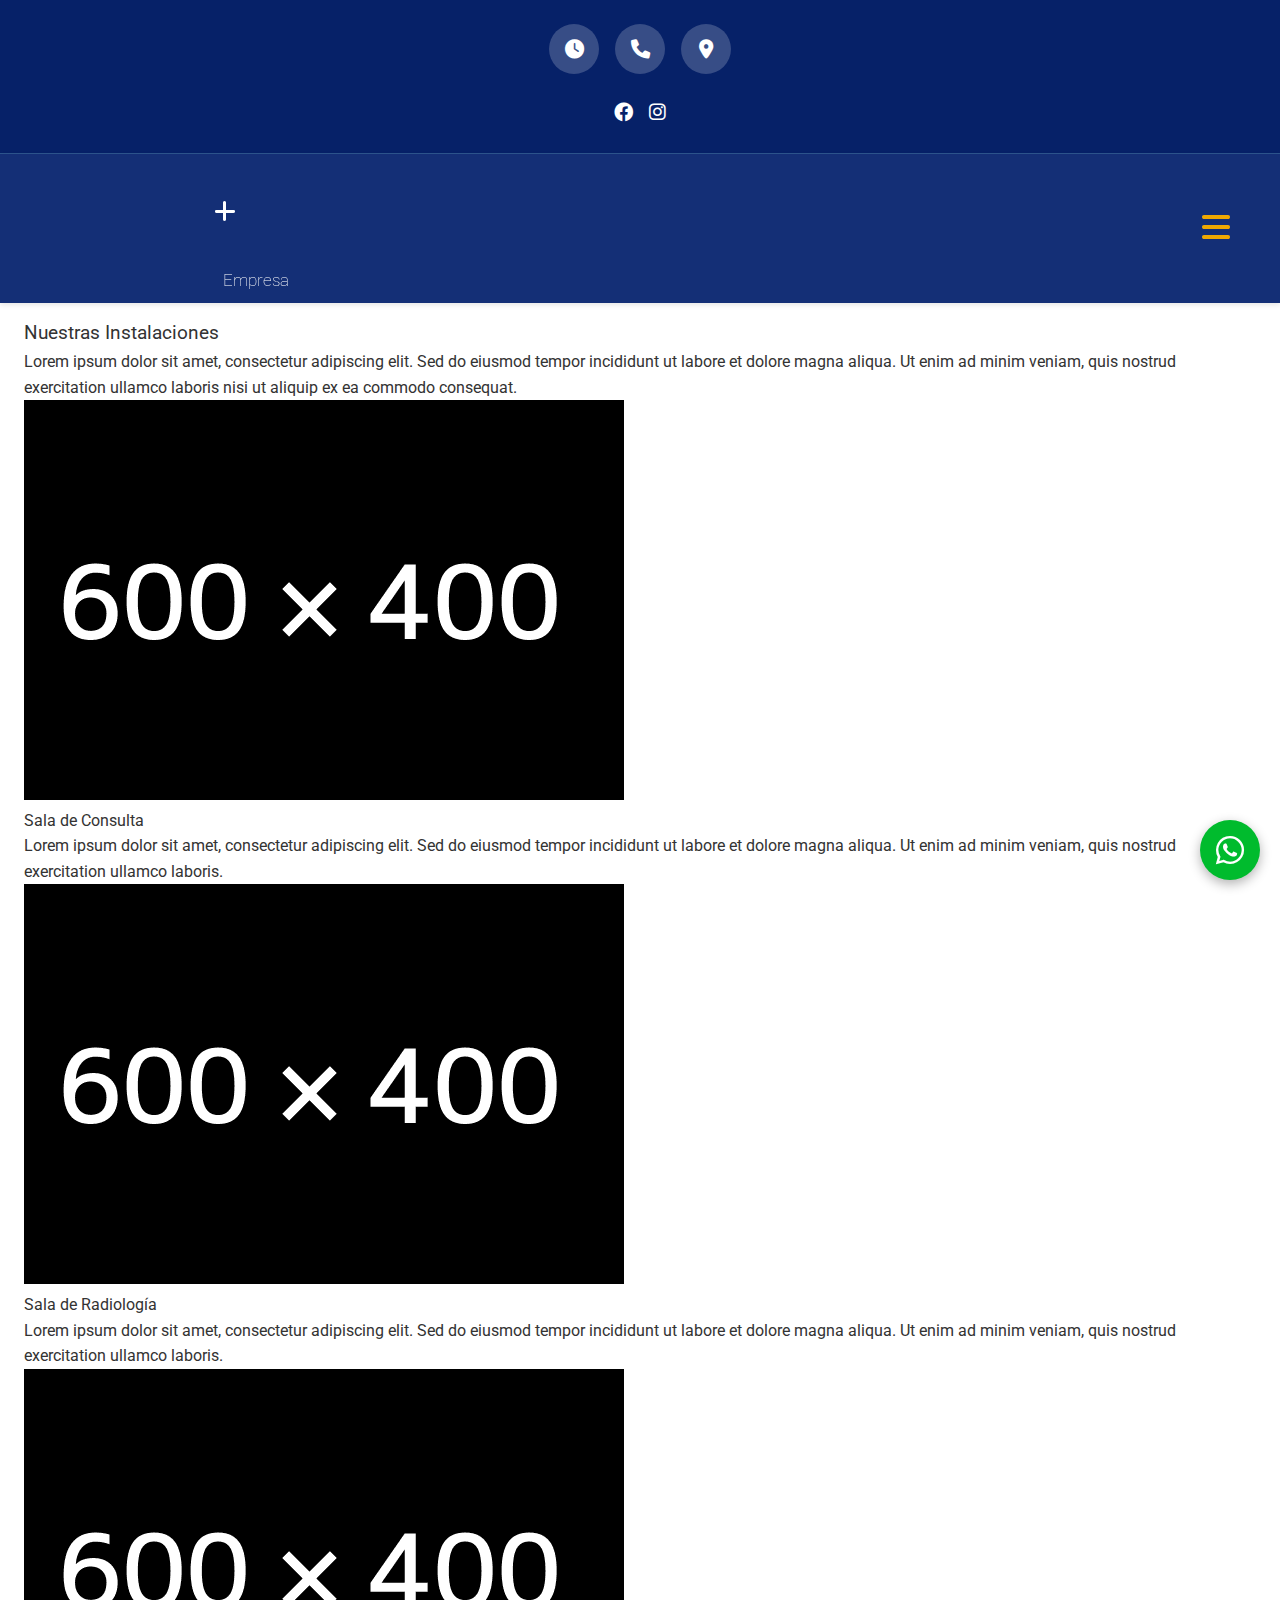
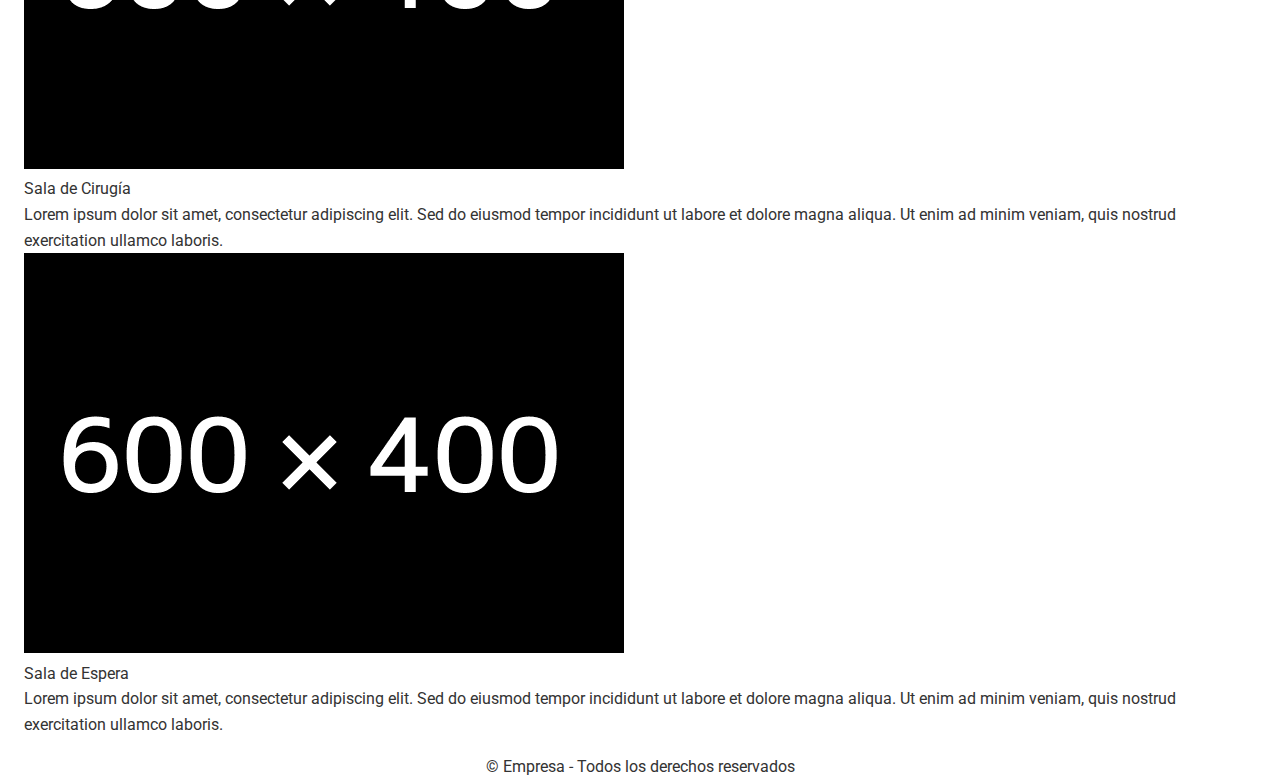
<file: instalaciones.html>
<!doctype html>
<html lang="es">
  <head>
      <!-- Título para el navegador y los buscadores -->
      <title>Instalaciones - Empresa</title>

      <!-- Descripción de la página para los buscadores -->
      <meta name="description" content="Conoce nuestras instalaciones dentales">
    
      <!-- Palabras clave para los buscadores -->
      <meta name="keywords" content="instalaciones, clínica, dental, equipamiento">
    
      <!-- Autor de la página -->
      <meta name="author" content="@IngDev">
    
      <!-- Favicon de la página -->
      <link rel="icon" href="favicon.ico" type="image/x-icon">
    
      <!-- Codificación-->
      <meta charset="UTF-8">
    
      <!-- Para que la web sea responsive -->
      <meta name="viewport" content="width=device-width, initial-scale=1.0">
    
      <!-- Para algunos navegadores móviles -->
      <meta name="theme-color" content="#87cde7">
      
      <!-- Font Awesome para iconos -->
      <link rel="stylesheet" href="https://cdnjs.cloudflare.com/ajax/libs/font-awesome/6.0.0/css/all.min.css">
      
      <!-- Estilos CSS -->
      <link rel="stylesheet" href="css/styles.css">
  </head>

      <body>
      <!-- Información de contacto en header -->
      <div class="header-info">
        <div class="header-info-content">
          <div class="contact-info">
            <div class="contact-item" data-type="horario">
              <div class="contact-icon">
                <i class="fas fa-clock"></i>
              </div>
              <div class="contact-details">
                <span>Lun, Mar, Jue: 10:00 - 20:00<br>Mie, Vie: 10:00 - 13:30</span>
              </div>
            </div>
            <div class="contact-item" data-type="telefono">
              <div class="contact-icon">
                <i class="fas fa-phone"></i>
              </div>
              <div class="contact-details">
                <span>957 103 462<br><i class="fas fa-mobile-alt"></i> 691 134 918</span>
              </div>
            </div>
            <div class="contact-item" data-type="direccion">
              <div class="contact-icon">
                <i class="fas fa-map-marker-alt"></i>
              </div>
              <div class="contact-details">
                <span><a href="https://www.google.com/maps/place/Clinica+Dental+Doctores+Gallego/@38.5779152,-5.1672707,19z/data=!3m1!4b1!4m6!3m5!1s0xd14a9a1a9284e49:0x70753e618b21de41!8m2!3d38.5779152!4d-5.166627!16s%2Fg%2F11c30zx25y?entry=ttu&g_ep=EgoyMDI1MDcyMy4wIKXMDSoASAFQAw%3D%3D" target="_blank" rel="noopener">Calle Sebastián de Belalcázar, nº 2. Belalcázar, 14280, Córdoba</a></span>
              </div>
            </div>
          </div>
          <div class="social-links">
            <a href="https://www.facebook.com/ClinicaDrsGallego/?locale=es_ES" title="Facebook" target="_blank" rel="noopener"><i class="fab fa-facebook"></i></a>
            <a href="https://www.instagram.com/clinicadentaldrsgallego/" title="Instagram" target="_blank" rel="noopener"><i class="fab fa-instagram"></i></a>
          </div>
        </div>
      </div>

      <header>
        <nav>
          <div class="nav-container">
            <div class="menu-branding">
              <div class="logo-temp">
                <span class="logo-icon"><i class="fas fa-plus"></i></span>
              </div>
              <div class="menu-branding-texts">
                <span class="brand-name-slim">Empresa</span>
              </div>
            </div>
            <button class="menu-toggle" aria-label="Abrir menú">
              <span class="menu-icon"><i class="fas fa-bars"></i></span>
            </button>
          </div>
          <ul>
            <li><a href="index.html">Inicio</a></li>
            <li><a href="tratamientos.html">Tratamientos</a></li>
            <li><a href="la_clinica.html">La clínica</a></li>
            <li><a href="contacto.html">Contacto</a></li>
          </ul>
        </nav>
      </header>

    <main>
      <section class="instalaciones">
        <h3>Nuestras Instalaciones</h3>
        <div class="instalaciones-intro">
          <p>Lorem ipsum dolor sit amet, consectetur adipiscing elit. Sed do eiusmod tempor incididunt ut labore et dolore magna aliqua. Ut enim ad minim veniam, quis nostrud exercitation ullamco laboris nisi ut aliquip ex ea commodo consequat.</p>
        </div>
        
        <div class="instalaciones-grid">
          <div class="instalacion-card">
            <div class="instalacion-imagen">
              <img src="img/relleno1.gif" alt="Sala de Consulta">
            </div>
            <div class="instalacion-info">
              <h4>Sala de Consulta</h4>
              <p>Lorem ipsum dolor sit amet, consectetur adipiscing elit. Sed do eiusmod tempor incididunt ut labore et dolore magna aliqua. Ut enim ad minim veniam, quis nostrud exercitation ullamco laboris.</p>
            </div>
          </div>
          
          <div class="instalacion-card">
            <div class="instalacion-imagen">
              <img src="img/relleno1.gif" alt="Sala de Radiología">
            </div>
            <div class="instalacion-info">
              <h4>Sala de Radiología</h4>
              <p>Lorem ipsum dolor sit amet, consectetur adipiscing elit. Sed do eiusmod tempor incididunt ut labore et dolore magna aliqua. Ut enim ad minim veniam, quis nostrud exercitation ullamco laboris.</p>
            </div>
          </div>
          
          <div class="instalacion-card">
            <div class="instalacion-imagen">
              <img src="img/relleno1.gif" alt="Sala de Cirugía">
            </div>
            <div class="instalacion-info">
              <h4>Sala de Cirugía</h4>
              <p>Lorem ipsum dolor sit amet, consectetur adipiscing elit. Sed do eiusmod tempor incididunt ut labore et dolore magna aliqua. Ut enim ad minim veniam, quis nostrud exercitation ullamco laboris.</p>
            </div>
          </div>
          
          <div class="instalacion-card">
            <div class="instalacion-imagen">
              <img src="img/relleno1.gif" alt="Sala de Espera">
            </div>
            <div class="instalacion-info">
              <h4>Sala de Espera</h4>
              <p>Lorem ipsum dolor sit amet, consectetur adipiscing elit. Sed do eiusmod tempor incididunt ut labore et dolore magna aliqua. Ut enim ad minim veniam, quis nostrud exercitation ullamco laboris.</p>
            </div>
          </div>
        </div>
      </section>
    </main>

    <footer>
      <p>© Empresa - Todos los derechos reservados</p>
    </footer>

    <!-- Botón flotante de WhatsApp -->
    <a href="https://wa.me/34691134918" class="whatsapp-float" target="_blank" rel="noopener" title="Contactar por WhatsApp">
      <i class="fab fa-whatsapp"></i>
    </a>

    <script src="js/app.js"></script>
  </body>
</html>
</file>
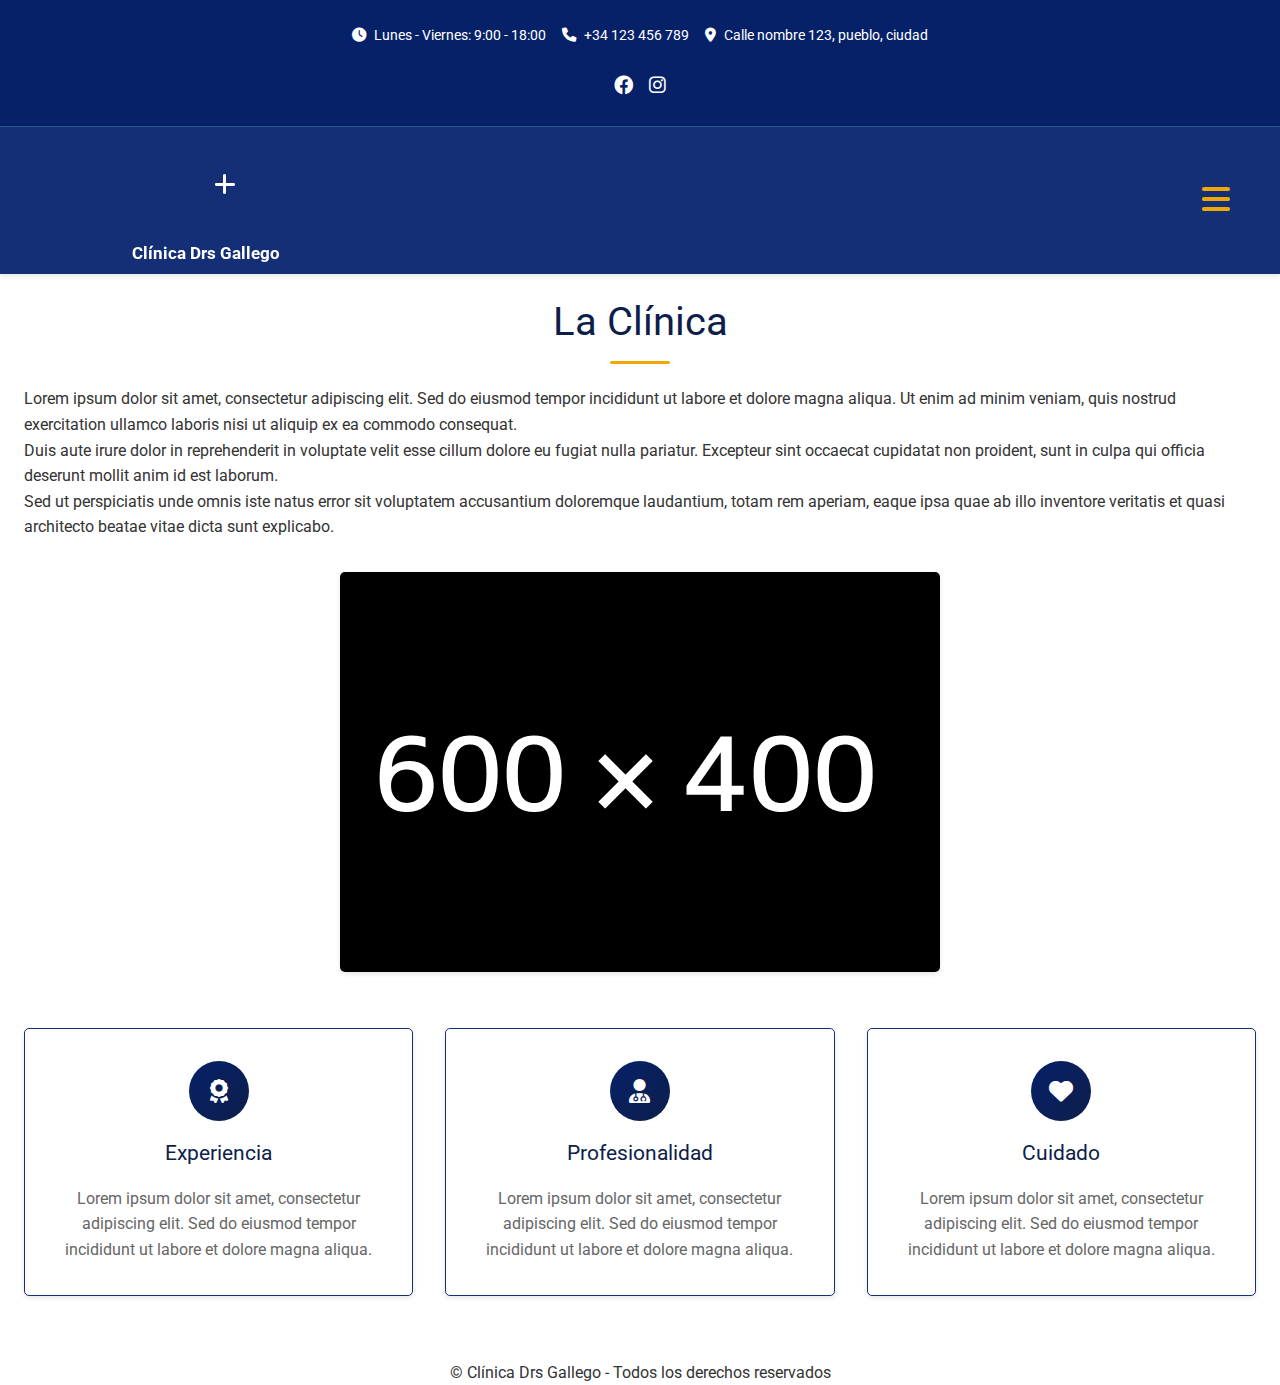
<file: la_clinica.html>
<!doctype html>
<html lang="es">
  <head>
      <!-- Título para el navegador y los buscadores -->
      <title>La Clínica - Clínica Drs Gallego</title>

      <!-- Descripción de la página para los buscadores -->
      <meta name="description" content="Conoce nuestra clínica dental Drs Gallego">
    
      <!-- Palabras clave para los buscadores -->
      <meta name="keywords" content="clínica, dental, instalaciones, equipo">
    
      <!-- Autor de la página -->
      <meta name="author" content="@IngDev">
    
      <!-- Favicon de la página -->
      <link rel="icon" href="favicon.ico" type="image/x-icon">
    
      <!-- Codificación-->
      <meta charset="UTF-8">
    
      <!-- Para que la web sea responsive -->
      <meta name="viewport" content="width=device-width, initial-scale=1.0">
    
      <!-- Para algunos navegadores móviles -->
      <meta name="theme-color" content="#87cde7">
      
      <!-- Font Awesome para iconos -->
      <link rel="stylesheet" href="https://cdnjs.cloudflare.com/ajax/libs/font-awesome/6.0.0/css/all.min.css">
      
      <!-- Estilos CSS -->
      <link rel="stylesheet" href="css/styles.css">
  </head>

      <body>
      <!-- Información de contacto en header -->
      <div class="header-info">
        <div class="header-info-content">
          <div class="contact-info">
            <span><i class="fas fa-clock"></i> Lunes - Viernes: 9:00 - 18:00</span>
            <span><i class="fas fa-phone"></i> +34 123 456 789</span>
            <span><i class="fas fa-map-marker-alt"></i> Calle nombre 123, pueblo, ciudad</span>
          </div>
          <div class="social-links">
            <a href="#" title="Facebook"><i class="fab fa-facebook"></i></a>
            <a href="#" title="Instagram"><i class="fab fa-instagram"></i></a>
          </div>
        </div>
      </div>

      <header>
        <nav>
          <div class="menu-branding">
            <div class="logo-temp">
              <span class="logo-icon"><i class="fas fa-plus"></i></span>
            </div>
            <span class="brand-name">Clínica Drs Gallego</span>
          </div>
          <button class="menu-toggle" aria-label="Abrir menú">
            <span class="menu-icon"><i class="fas fa-bars"></i></span>
          </button>
          <ul>
            <li><a href="index.html">Inicio</a></li>
            <li><a href="tratamientos.html">Tratamientos</a></li>
            <li><a href="la_clinica.html">La clínica</a>
              <ul>
                <li><a href="instalaciones.html">Instalaciones</a></li>
                <li><a href="equipo.html">Equipo</a></li>
              </ul>
            </li>
            <li><a href="contacto.html">Contacto</a></li>
          </ul>
        </nav>
      </header>

    <main>
      <section class="la-clinica">
        <h3>La Clínica</h3>
        <div class="clinica-content">
          <div class="clinica-texto">
            <p>Lorem ipsum dolor sit amet, consectetur adipiscing elit. Sed do eiusmod tempor incididunt ut labore et dolore magna aliqua. Ut enim ad minim veniam, quis nostrud exercitation ullamco laboris nisi ut aliquip ex ea commodo consequat.</p>
            <p>Duis aute irure dolor in reprehenderit in voluptate velit esse cillum dolore eu fugiat nulla pariatur. Excepteur sint occaecat cupidatat non proident, sunt in culpa qui officia deserunt mollit anim id est laborum.</p>
            <p>Sed ut perspiciatis unde omnis iste natus error sit voluptatem accusantium doloremque laudantium, totam rem aperiam, eaque ipsa quae ab illo inventore veritatis et quasi architecto beatae vitae dicta sunt explicabo.</p>
          </div>
          <div class="clinica-imagen">
            <img src="img/relleno1.gif" alt="Nuestra Clínica">
          </div>
        </div>
        
        <div class="clinica-caracteristicas">
          <div class="caracteristica-item">
            <div class="caracteristica-icon">
              <i class="fas fa-award"></i>
            </div>
            <h4>Experiencia</h4>
            <p>Lorem ipsum dolor sit amet, consectetur adipiscing elit. Sed do eiusmod tempor incididunt ut labore et dolore magna aliqua.</p>
          </div>
          
          <div class="caracteristica-item">
            <div class="caracteristica-icon">
              <i class="fas fa-user-md"></i>
            </div>
            <h4>Profesionalidad</h4>
            <p>Lorem ipsum dolor sit amet, consectetur adipiscing elit. Sed do eiusmod tempor incididunt ut labore et dolore magna aliqua.</p>
          </div>
          
          <div class="caracteristica-item">
            <div class="caracteristica-icon">
              <i class="fas fa-heart"></i>
            </div>
            <h4>Cuidado</h4>
            <p>Lorem ipsum dolor sit amet, consectetur adipiscing elit. Sed do eiusmod tempor incididunt ut labore et dolore magna aliqua.</p>
          </div>
        </div>
      </section>
    </main>

    <footer>
      <p>© Clínica Drs Gallego - Todos los derechos reservados</p>
    </footer>
    <script src="js/app.js"></script>
  </body>
</html>
</file>
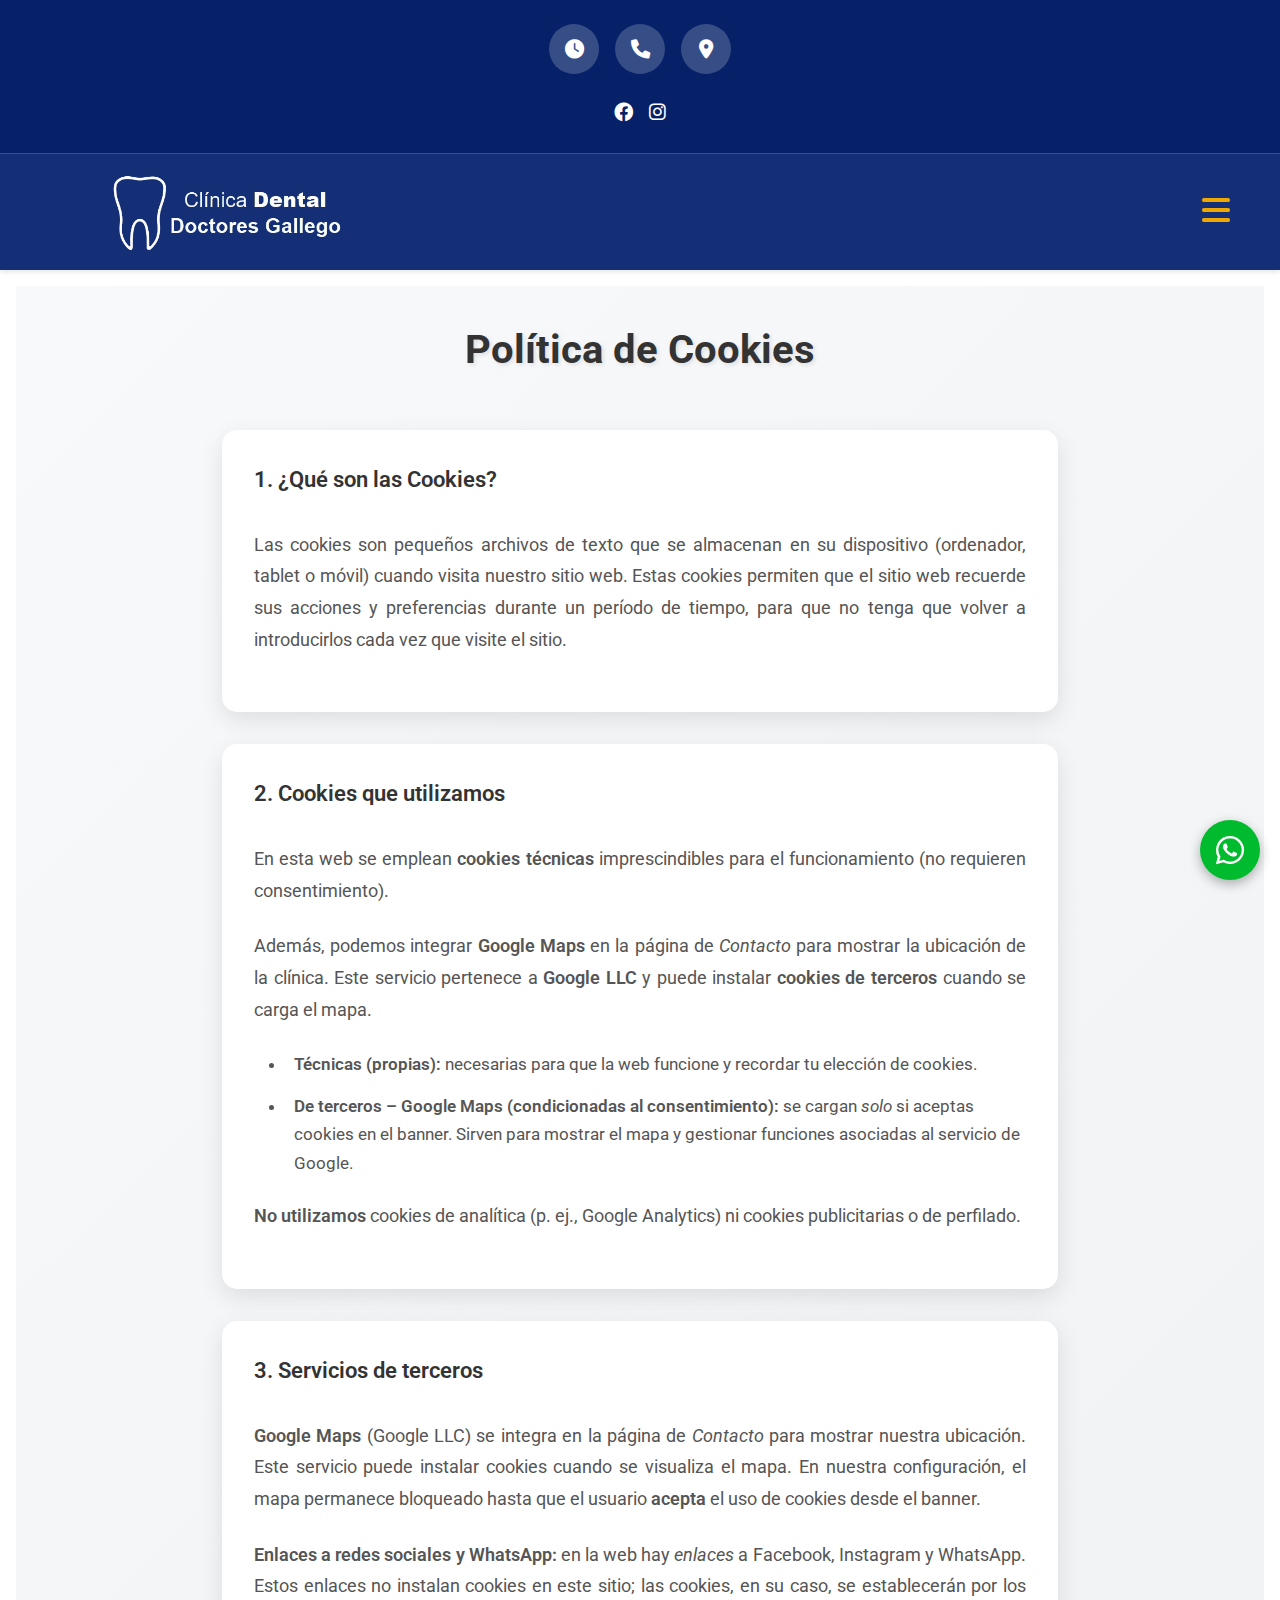
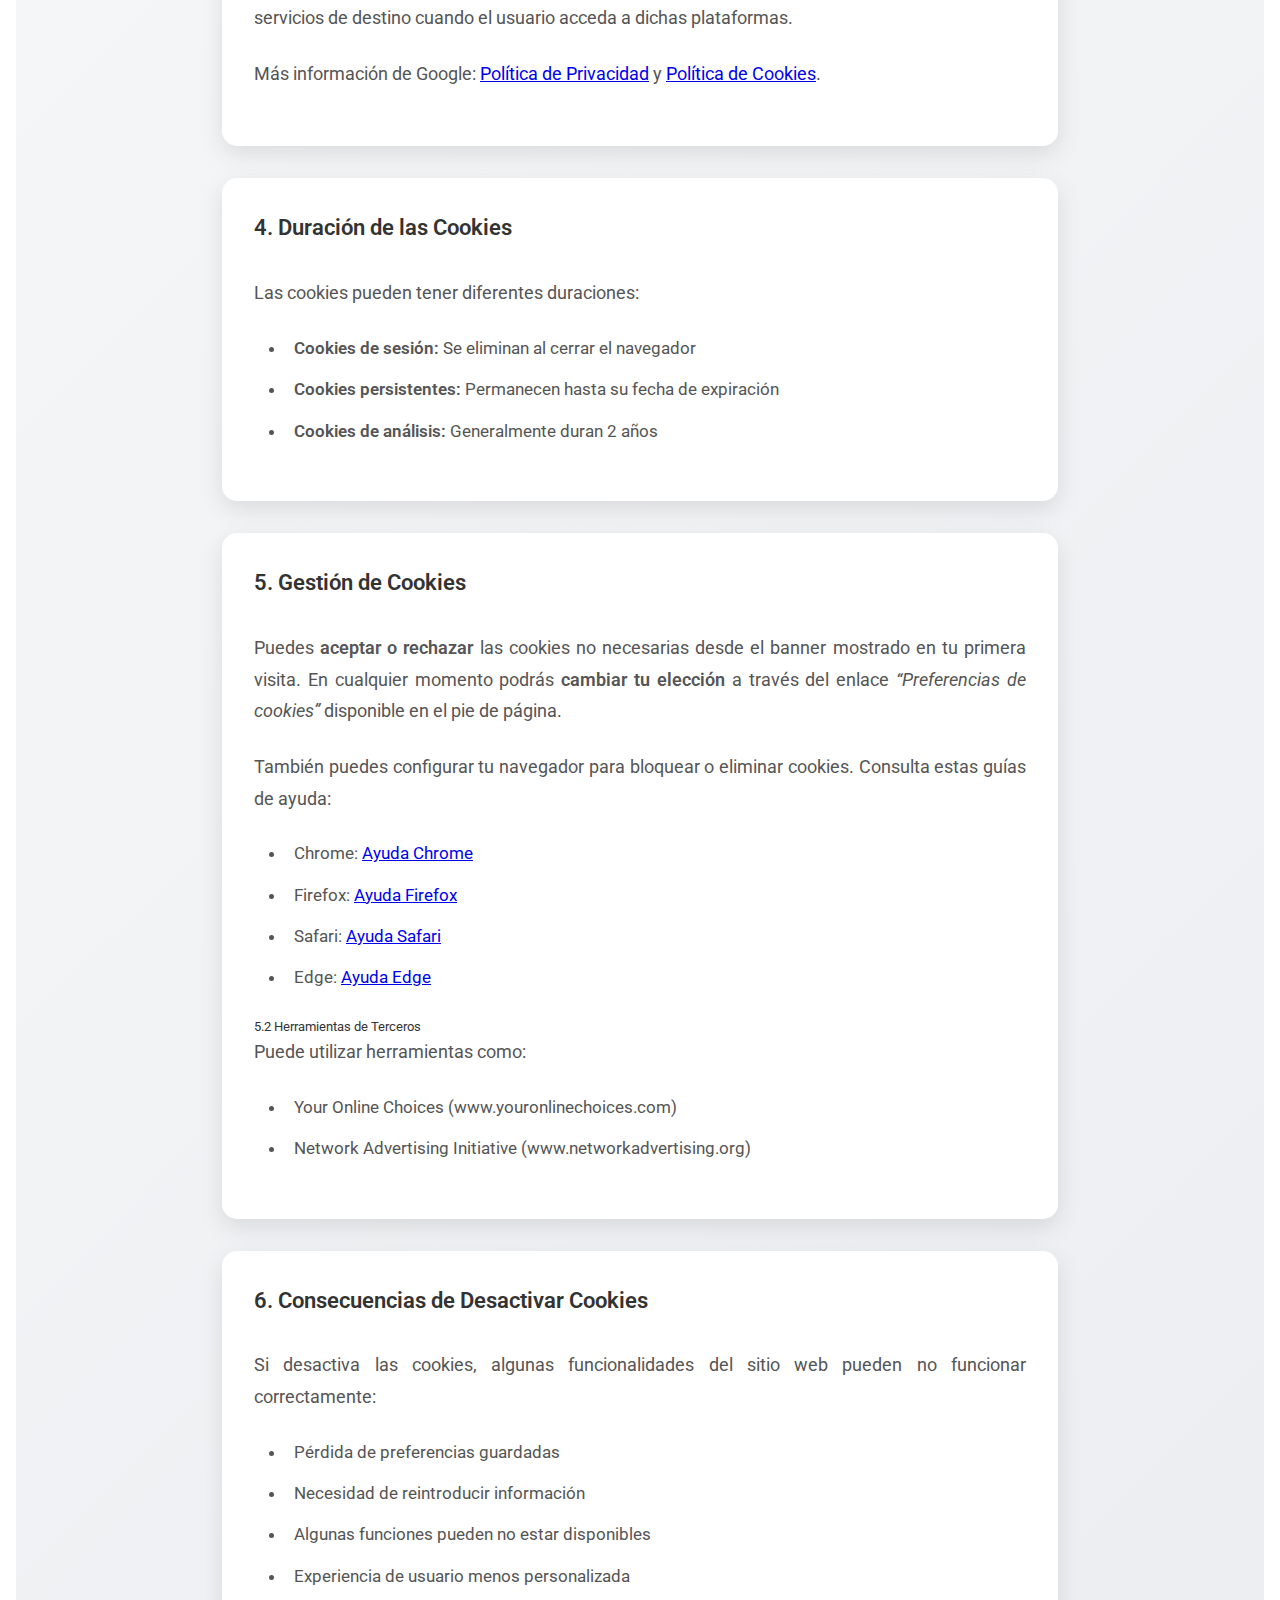
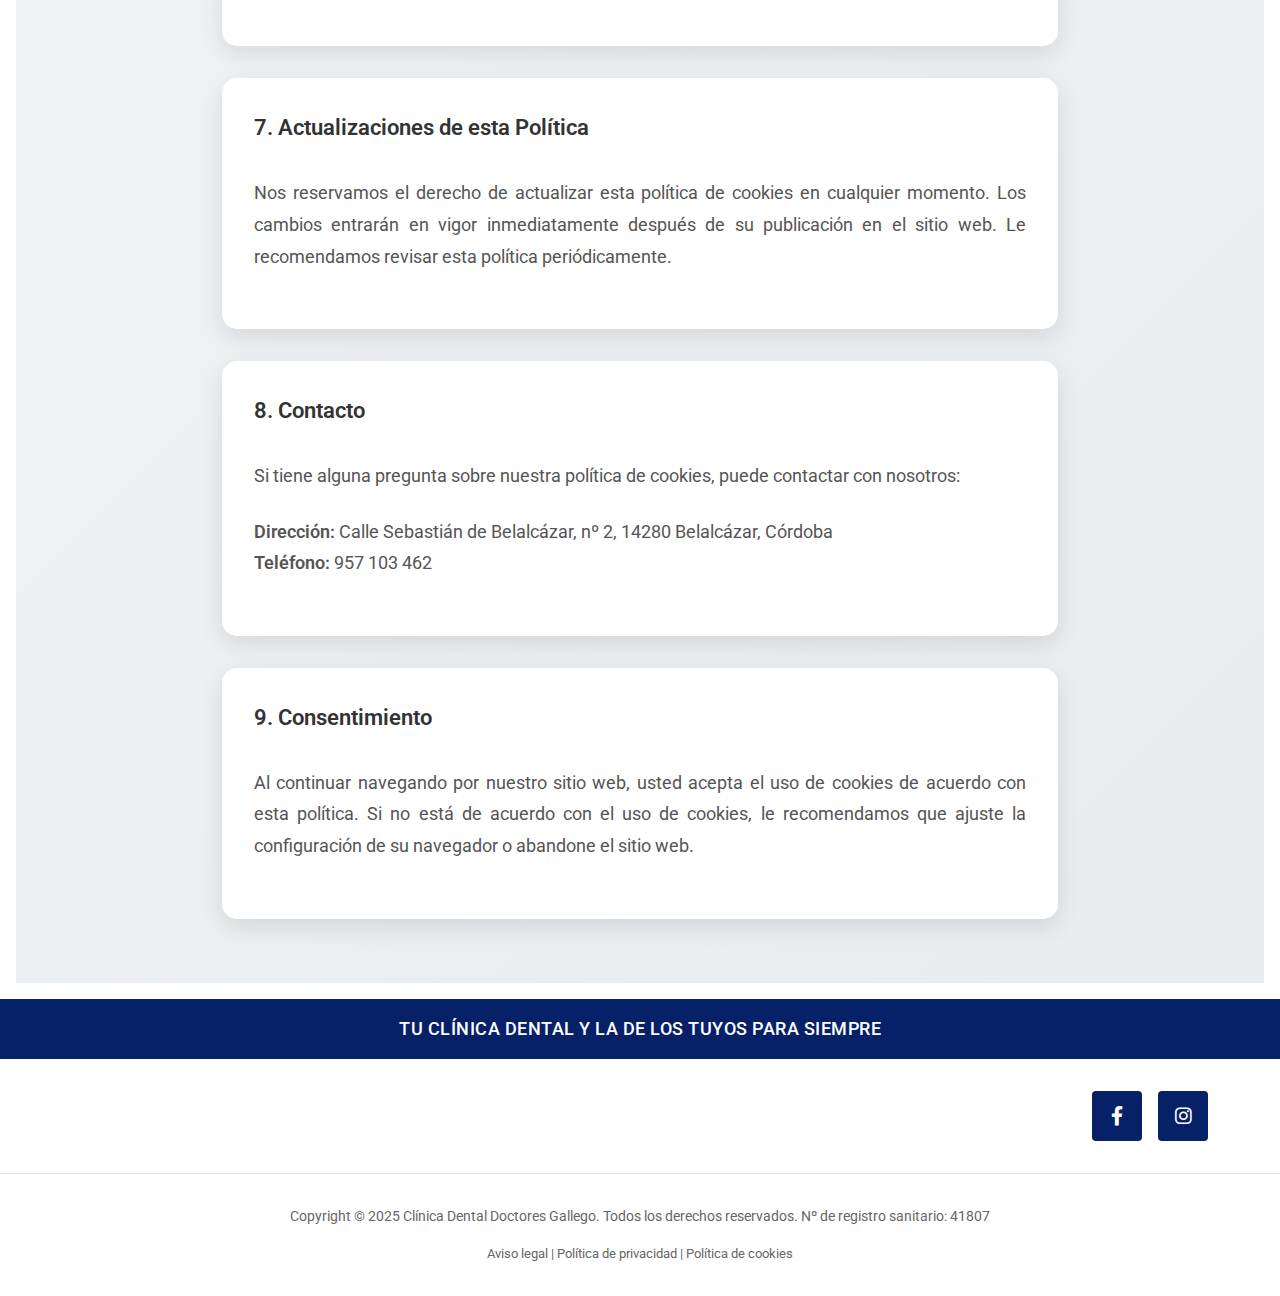
<file: politica-cookies.html>
<!doctype html>
<html lang="es">
  <head>
      <title>Política de Cookies | Clínica Dental Doctores Gallego</title>
      <link rel="canonical" href="https://www.clinicadoctoresgallego.es/politica-cookies.html">
      <meta name="description" content="Uso de cookies en la web de la Clínica Dental Doctores Gallego. Configuración y preferencias de cookies.">
      <meta name="keywords" content="política cookies, clínica dental, doctores gallego, cookies web">
      <meta name="author" content="@IngDev">
      <link rel="icon" type="image/png" sizes="96x96" href="/img/favicon-96x96.png">
      <link rel="icon" type="image/png" sizes="192x192" href="/img/web-app-manifest-192x192.png">
      <link rel="icon" type="image/png" sizes="512x512" href="/img/web-app-manifest-512x512.png">
      <link rel="icon" type="image/x-icon" href="/favicon.ico">
      <link rel="apple-touch-icon" sizes="180x180" href="/img/apple-touch-icon.png">
      <link rel="manifest" href="/site.webmanifest">
      <meta name="apple-mobile-web-app-title" content="Clínica Drs Gallego">
      <meta name="theme-color" content="#ffffff">
      <meta charset="UTF-8">
      <meta name="viewport" content="width=device-width, initial-scale=1.0">
      <meta name="theme-color" content="#87cde7">
      <link rel="stylesheet" href="https://cdnjs.cloudflare.com/ajax/libs/font-awesome/6.0.0/css/all.min.css">
      <link rel="stylesheet" href="css/styles.css">
  </head>

  <body>
      <!-- Header info -->
      <div class="header-info">
        <div class="header-info-content">
          <div class="contact-info">
            <div class="contact-item" data-type="horario">
              <div class="contact-icon">
                <i class="fas fa-clock"></i>
              </div>
              <div class="contact-details">
                <span>Lun, Mar, Jue: 10:00 - 20:00<br>Mie, Vie: 10:00 - 13:30</span>
              </div>
            </div>
            <div class="contact-item" data-type="telefono">
              <div class="contact-icon">
                <i class="fas fa-phone"></i>
              </div>
              <div class="contact-details">
                <span>957 103 462<br><i class="fas fa-mobile-alt"></i> 691 134 918</span>
              </div>
            </div>
            <div class="contact-item" data-type="direccion">
              <div class="contact-icon">
                <i class="fas fa-map-marker-alt"></i>
              </div>
              <div class="contact-details">
                <span><a href="https://www.google.com/maps/place/Clinica+Dental+Doctores+Gallego/@38.5779152,-5.1672707,19z/data=!3m1!4b1!4m6!3m5!1s0xd14a9a1a9284e49:0x70753e618b21de41!8m2!3d38.5779152!4d-5.166627!16s%2Fg%2F11c30zx25y?entry=ttu&g_ep=EgoyMDI1MDcyMy4wIKXMDSoASAFQAw%3D%3D" target="_blank" rel="noopener">Calle Sebastián de Belalcázar, nº 2. Belalcázar, 14280, Córdoba</a></span>
              </div>
            </div>
          </div>
          <div class="social-links">
            <a href="https://www.facebook.com/ClinicaDrsGallego/?locale=es_ES" title="Facebook" target="_blank" rel="noopener"><i class="fab fa-facebook"></i></a>
            <a href="https://www.instagram.com/clinicadentaldrsgallego/" title="Instagram" target="_blank" rel="noopener"><i class="fab fa-instagram"></i></a>
          </div>
        </div>
      </div>

      <header>
        <nav>
          <div class="nav-container">
            <div class="menu-branding">
              <div class="logo-temp">
                <img src="img/logos/logo_clinica.webp" alt="Logo Clínica Dental Doctores Gallego" class="logo-img" loading="lazy">
              </div>
            </div>
            <button class="menu-toggle" aria-label="Abrir menú">
              <span class="menu-icon"><i class="fas fa-bars"></i></span>
            </button>
          </div>
          <ul>
            <li><a href="index.html">Inicio</a></li>
            <li><a href="tratamientos.html">Tratamientos</a></li>
            <li><a href="la_clinica.html">La clínica</a></li>
            <li><a href="equipo.html">El equipo</a></li>
            <li><a href="contacto.html">Contacto</a></li>
          </ul>
        </nav>
      </header>

    <main>
      <section class="politica-cookies">
        <h3>Política de Cookies</h3>
        
        <div class="politica-cookies-content">
          <div class="politica-seccion">
            <h4>1. ¿Qué son las Cookies?</h4>
            <p>Las cookies son pequeños archivos de texto que se almacenan en su dispositivo (ordenador, tablet o móvil) cuando visita nuestro sitio web. Estas cookies permiten que el sitio web recuerde sus acciones y preferencias durante un período de tiempo, para que no tenga que volver a introducirlos cada vez que visite el sitio.</p>
          </div>

          <div class="politica-seccion">
            <h4>2. Cookies que utilizamos</h4>
            <p>
              En esta web se emplean <strong>cookies técnicas</strong> imprescindibles para el funcionamiento (no requieren consentimiento).
            </p>
            <p>
              Además, podemos integrar <strong>Google Maps</strong> en la página de <em>Contacto</em> para mostrar la ubicación de la clínica. 
              Este servicio pertenece a <strong>Google LLC</strong> y puede instalar <strong>cookies de terceros</strong> cuando se carga el mapa.
            </p>
            <ul>
              <li><strong>Técnicas (propias):</strong> necesarias para que la web funcione y recordar tu elección de cookies.</li>
              <li><strong>De terceros – Google Maps (condicionadas al consentimiento):</strong> se cargan <em>solo</em> si aceptas cookies en el banner. Sirven para mostrar el mapa y gestionar funciones asociadas al servicio de Google.</li>
            </ul>
            <p>
              <strong>No utilizamos</strong> cookies de analítica (p. ej., Google Analytics) ni cookies publicitarias o de perfilado.
            </p>
          </div>

        <div class="politica-seccion">
          <h4>3. Servicios de terceros</h4>
          <p>
            <strong>Google Maps</strong> (Google LLC) se integra en la página de <em>Contacto</em> para mostrar nuestra ubicación. 
            Este servicio puede instalar cookies cuando se visualiza el mapa. 
            En nuestra configuración, el mapa permanece bloqueado hasta que el usuario <strong>acepta</strong> el uso de cookies desde el banner.
          </p>
          <p>
            <strong>Enlaces a redes sociales y WhatsApp:</strong> en la web hay <em>enlaces</em> a Facebook, Instagram y WhatsApp. 
            Estos enlaces no instalan cookies en este sitio; las cookies, en su caso, se establecerán por los servicios de destino cuando el usuario acceda a dichas plataformas.
          </p>
          <p>
            Más información de Google: 
            <a href="https://policies.google.com/privacy" target="_blank" rel="noopener">Política de Privacidad</a> y 
            <a href="https://policies.google.com/technologies/cookies" target="_blank" rel="noopener">Política de Cookies</a>.
          </p>
        </div>

          <div class="politica-seccion">
            <h4>4. Duración de las Cookies</h4>
            <p>Las cookies pueden tener diferentes duraciones:</p>
            <ul>
              <li><strong>Cookies de sesión:</strong> Se eliminan al cerrar el navegador</li>
              <li><strong>Cookies persistentes:</strong> Permanecen hasta su fecha de expiración</li>
              <li><strong>Cookies de análisis:</strong> Generalmente duran 2 años</li>
            </ul>
          </div>

          <div class="politica-seccion">
            <h4>5. Gestión de Cookies</h4>
            <p>
              Puedes <strong>aceptar o rechazar</strong> las cookies no necesarias desde el banner mostrado en tu primera visita. 
              En cualquier momento podrás <strong>cambiar tu elección</strong> a través del enlace <em>“Preferencias de cookies”</em> disponible en el pie de página.
            </p>
            <p>
              También puedes configurar tu navegador para bloquear o eliminar cookies. Consulta estas guías de ayuda:
            </p>
            <ul>
              <li>Chrome: <a href="https://support.google.com/chrome/answer/95647" target="_blank" rel="noopener">Ayuda Chrome</a></li>
              <li>Firefox: <a href="https://support.mozilla.org/es/kb/proteccion-mejorada-contra-rastreo-firefox" target="_blank" rel="noopener">Ayuda Firefox</a></li>
              <li>Safari: <a href="https://support.apple.com/es-es/guide/safari/sfri11471/mac" target="_blank" rel="noopener">Ayuda Safari</a></li>
              <li>Edge: <a href="https://support.microsoft.com/es-es/microsoft-edge/eliminar-cookies-en-microsoft-edge-63947406-40ac-c3b8-57b9-2a946a29ae09" target="_blank" rel="noopener">Ayuda Edge</a></li>
            </ul>
            <h5>5.2 Herramientas de Terceros</h5>
            <p>Puede utilizar herramientas como:</p>
            <ul>
              <li>Your Online Choices (www.youronlinechoices.com)</li>
              <li>Network Advertising Initiative (www.networkadvertising.org)</li>
            </ul>
          </div>

          <div class="politica-seccion">
            <h4>6. Consecuencias de Desactivar Cookies</h4>
            <p>Si desactiva las cookies, algunas funcionalidades del sitio web pueden no funcionar correctamente:</p>
            <ul>
              <li>Pérdida de preferencias guardadas</li>
              <li>Necesidad de reintroducir información</li>
              <li>Algunas funciones pueden no estar disponibles</li>
              <li>Experiencia de usuario menos personalizada</li>
            </ul>
          </div>

          <div class="politica-seccion">
            <h4>7. Actualizaciones de esta Política</h4>
            <p>Nos reservamos el derecho de actualizar esta política de cookies en cualquier momento. Los cambios entrarán en vigor inmediatamente después de su publicación en el sitio web. Le recomendamos revisar esta política periódicamente.</p>
          </div>

          <div class="politica-seccion">
            <h4>8. Contacto</h4>
            <p>Si tiene alguna pregunta sobre nuestra política de cookies, puede contactar con nosotros:</p>
            <p><strong>Dirección:</strong> Calle Sebastián de Belalcázar, nº 2, 14280 Belalcázar, Córdoba<br>
            <strong>Teléfono:</strong> 957 103 462</p>
          </div>

          <div class="politica-seccion">
            <h4>9. Consentimiento</h4>
            <p>Al continuar navegando por nuestro sitio web, usted acepta el uso de cookies de acuerdo con esta política. Si no está de acuerdo con el uso de cookies, le recomendamos que ajuste la configuración de su navegador o abandone el sitio web.</p>
          </div>
        </div>
      </section>
    </main>

    <footer>
      <div class="footer-top">
        <div class="footer-top-text">TU CLÍNICA DENTAL Y LA DE LOS TUYOS PARA SIEMPRE</div>
      </div>
      
      <div class="footer-main">
        <div class="footer-logo">
          <img src="img/logos/logo_footer.webp" alt="Logo Clínica Dental Doctores Gallego" class="footer-logo-img" loading="lazy">
        </div>
        
        <div class="footer-social">
          <a href="https://www.facebook.com/ClinicaDrsGallego/?locale=es_ES" class="social-icon" target="_blank" rel="noopener">
            <i class="fab fa-facebook-f"></i>
          </a>
          <a href="https://www.instagram.com/clinicadentaldrsgallego/" class="social-icon" target="_blank" rel="noopener">
            <i class="fab fa-instagram"></i>
          </a>
        </div>
      </div>
      
      <div class="footer-legal">
        <div class="footer-copyright">Copyright © 2025 Clínica Dental Doctores Gallego. Todos los derechos reservados. Nº de registro sanitario: 41807</div>
        <div class="footer-links">
          <a href="aviso-legal.html">Aviso legal</a> | <a href="politica-privacidad.html">Política de privacidad</a> | <a href="politica-cookies.html">Política de cookies</a>
        </div>
      </div>
    </footer>

    <!-- Botón flotante de WhatsApp -->
    <a href="https://wa.me/34691134918" class="whatsapp-float" target="_blank" rel="noopener" title="Contactar por WhatsApp">
      <i class="fab fa-whatsapp"></i>
    </a>

    <script src="js/app.js"></script>
  </body>
</html>
</file>
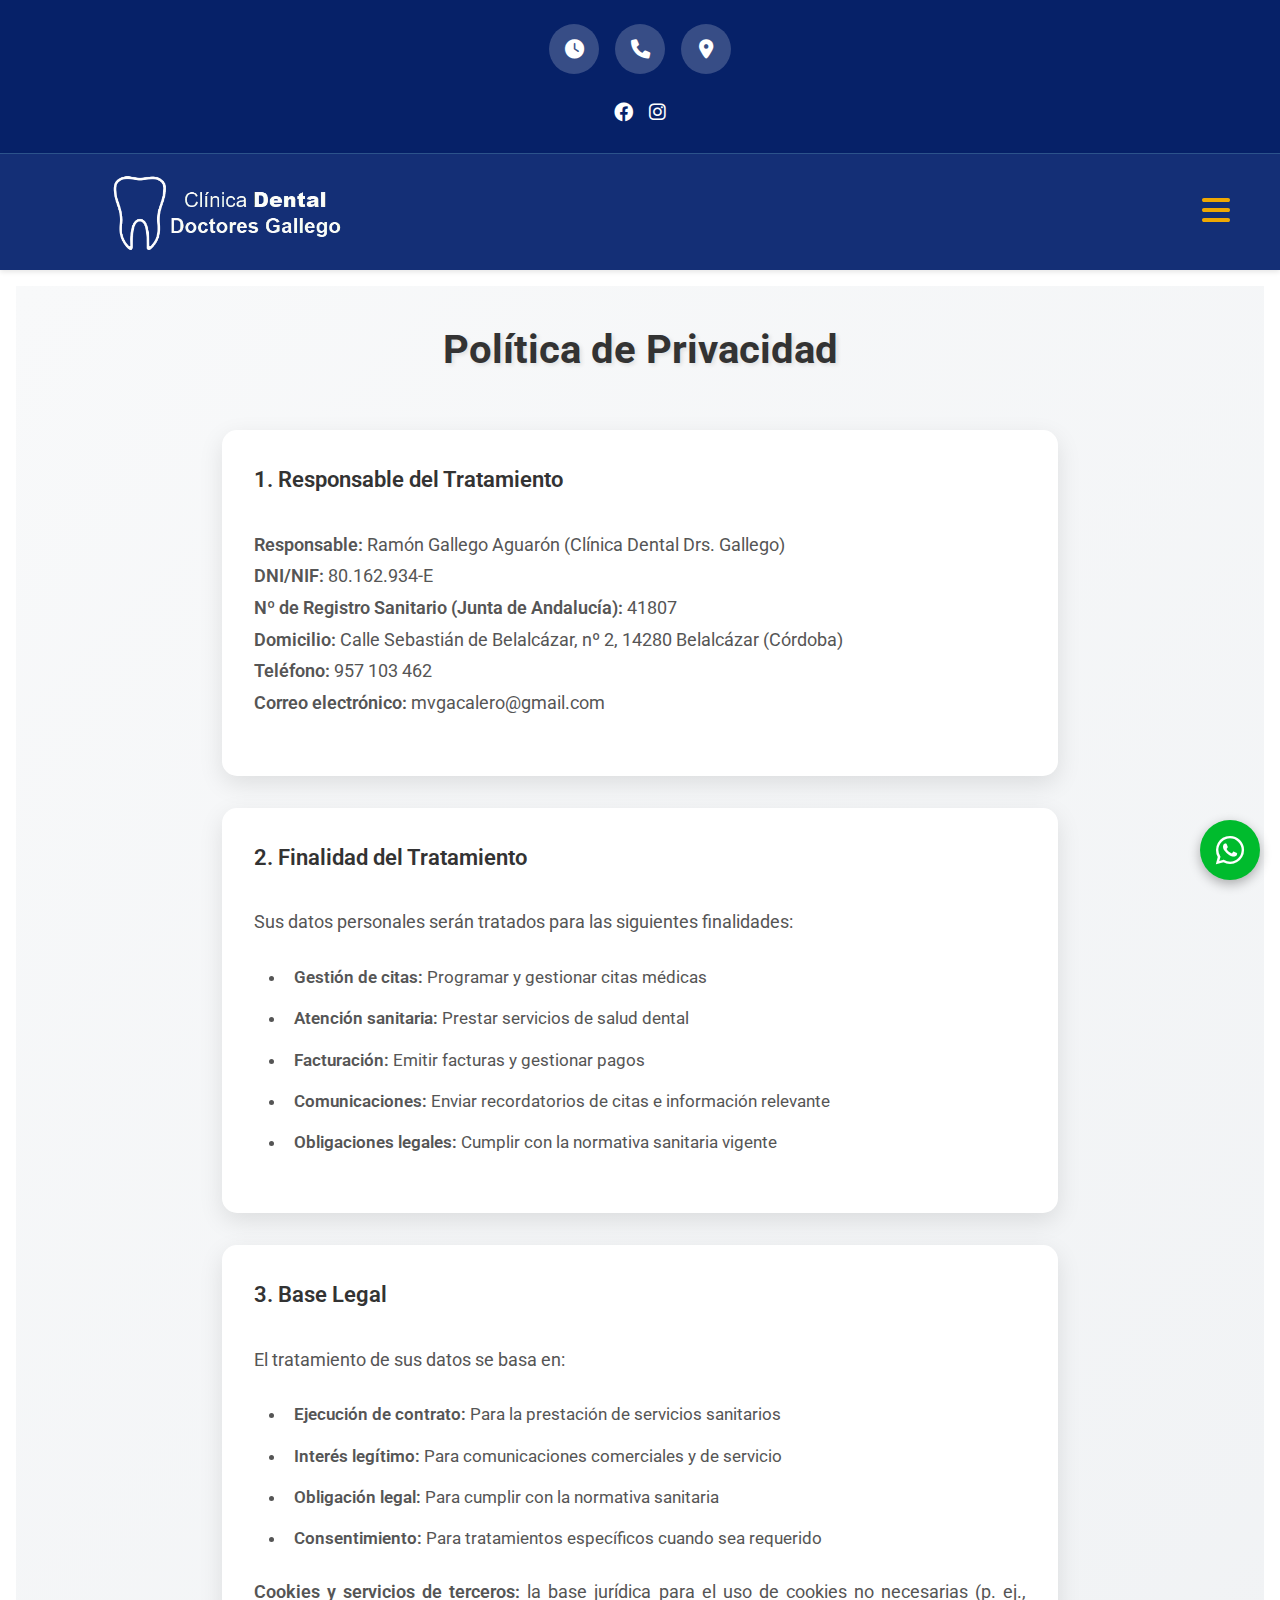
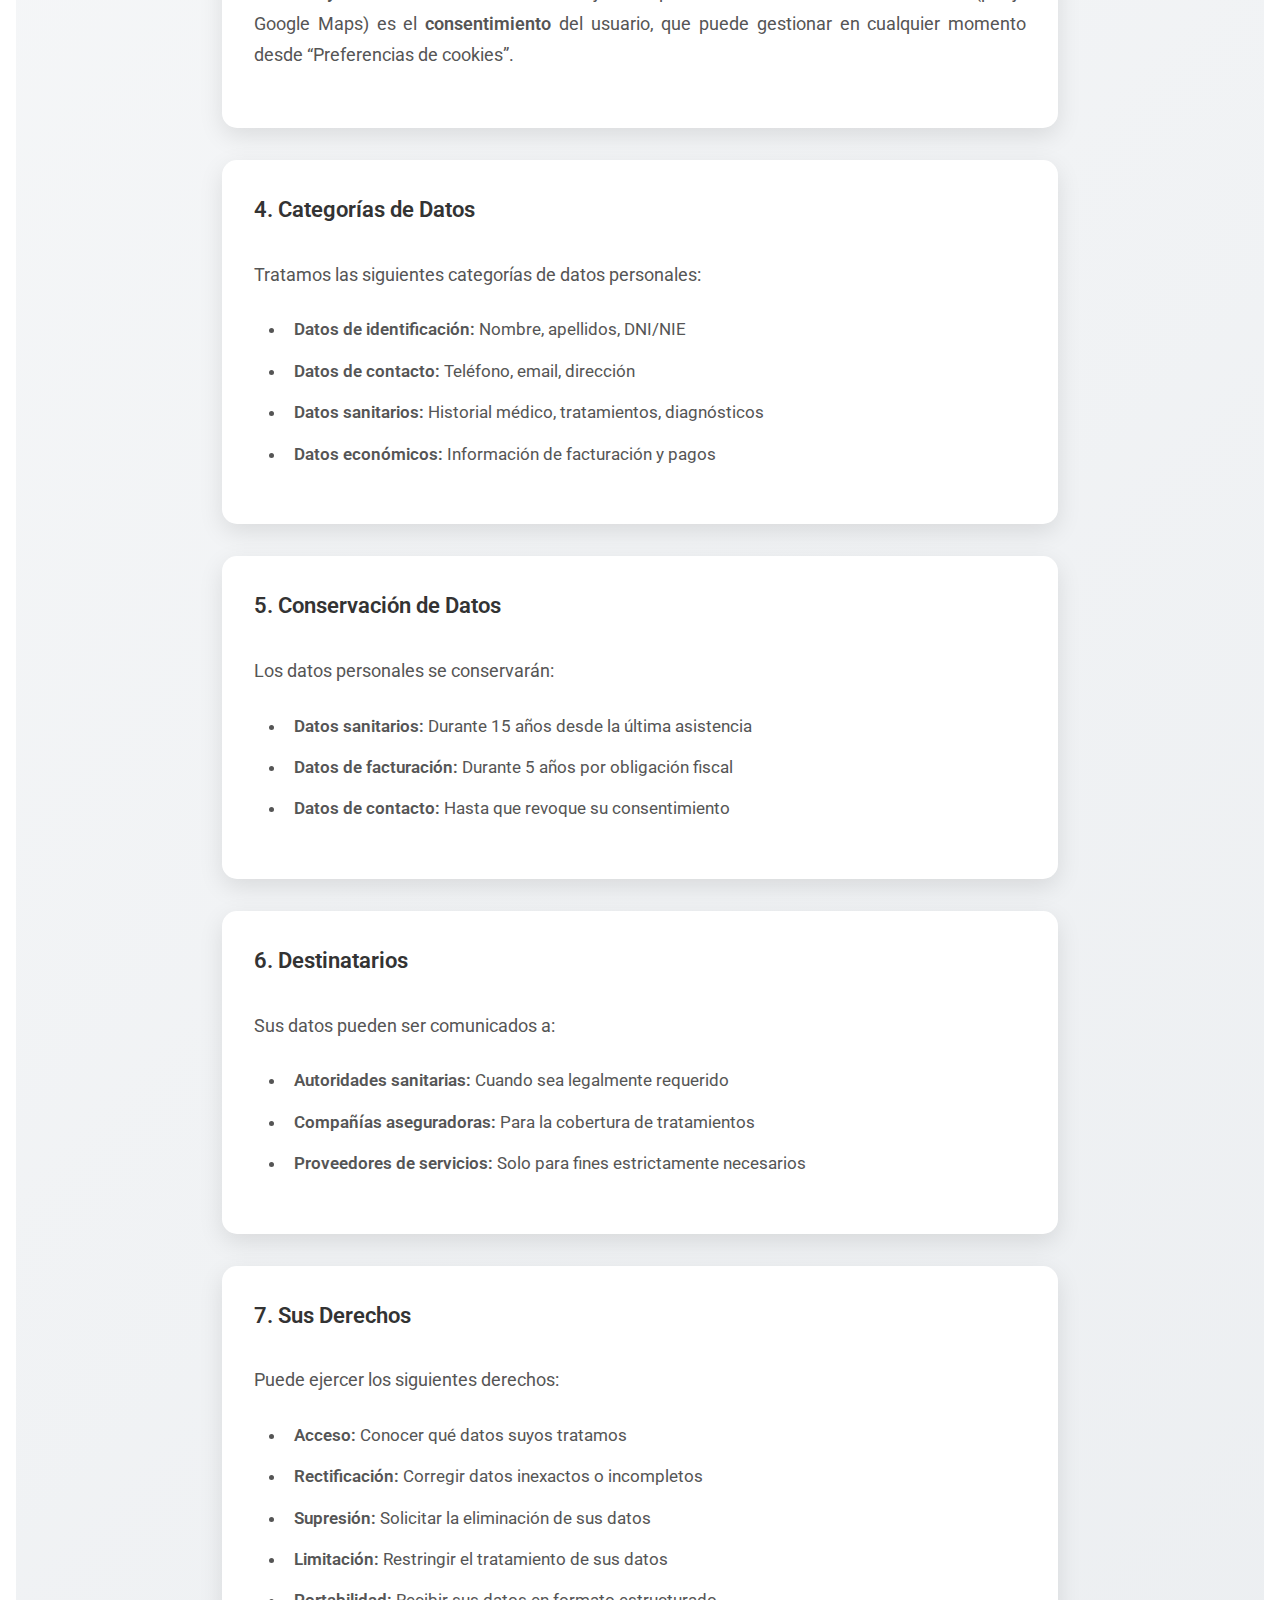
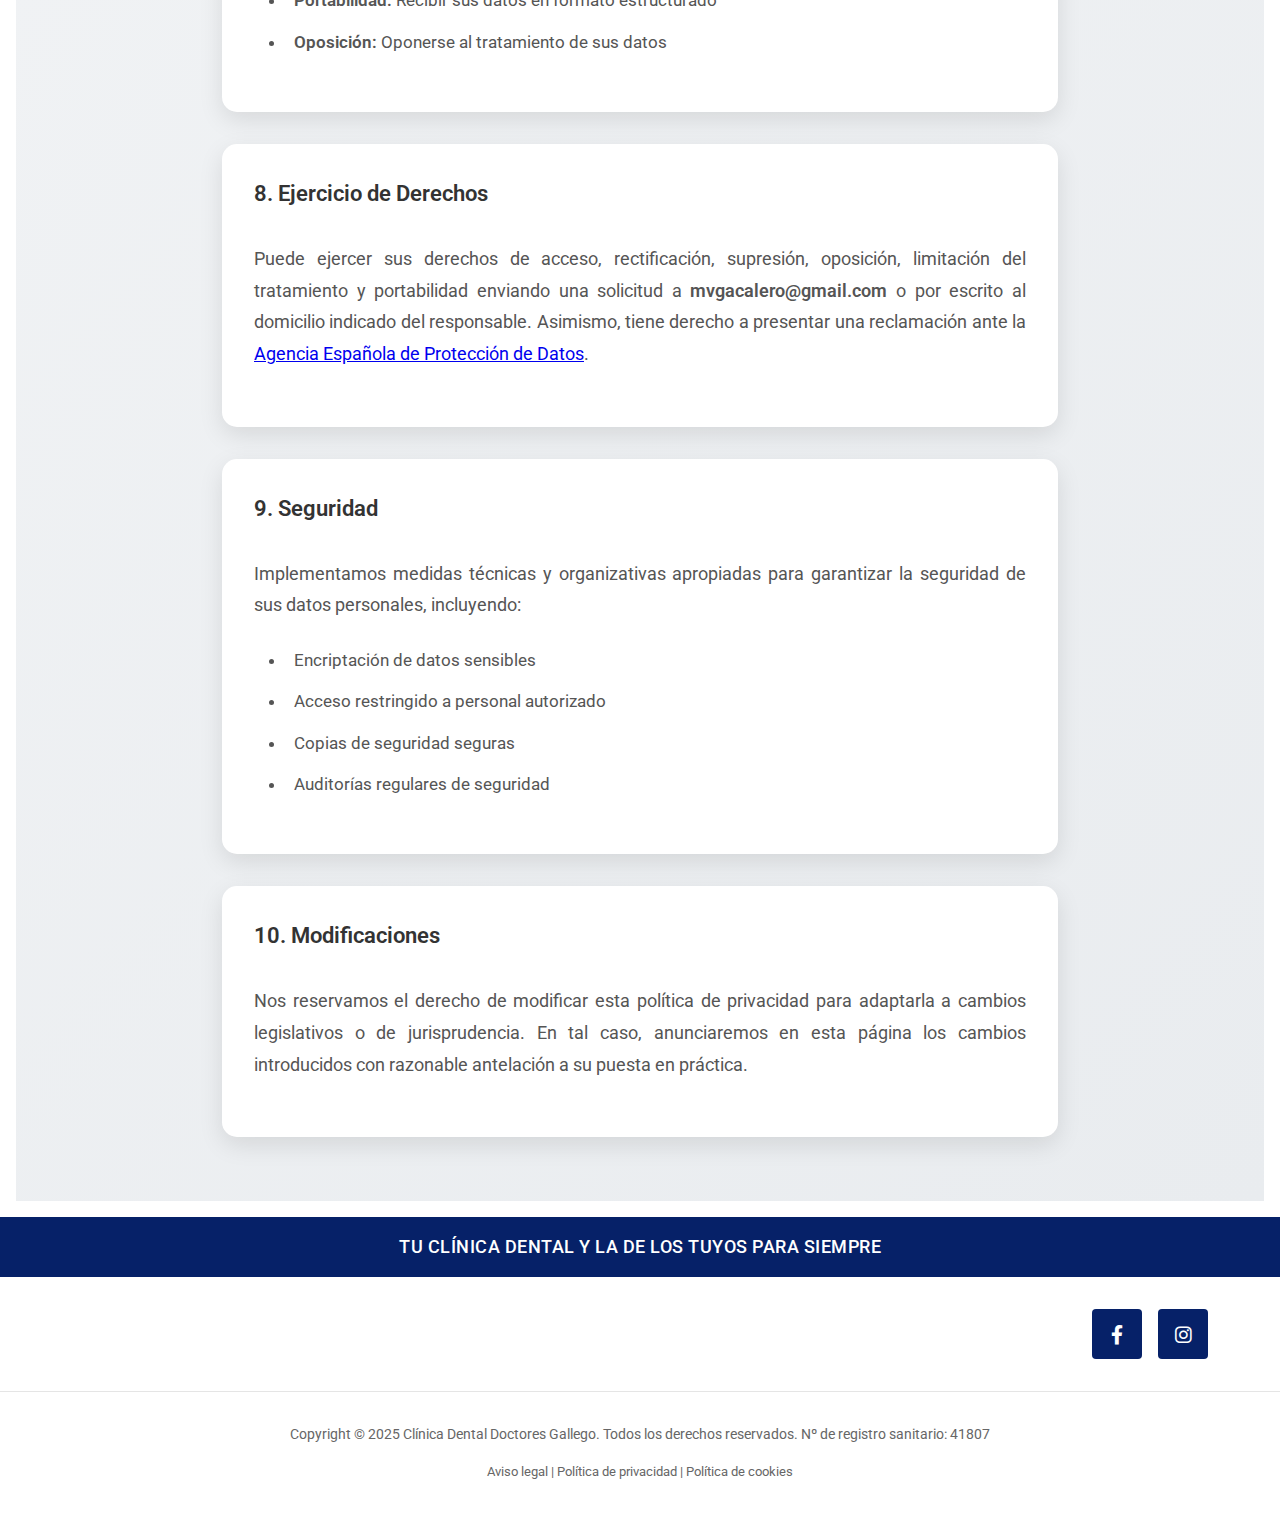
<file: politica-privacidad.html>
<!doctype html>
<html lang="es">
  <head>
      <title>Política de Privacidad | Clínica Dental Doctores Gallego</title>
      <link rel="canonical" href="https://www.clinicadoctoresgallego.es/politica-privacidad.html">
      <meta name="description" content="Información sobre cómo tratamos y protegemos los datos personales en la Clínica Dental Doctores Gallego.">
      <meta name="keywords" content="política privacidad, clínica dental, doctores gallego, protección datos">
      <meta name="author" content="@IngDev">
      <link rel="icon" type="image/png" sizes="96x96" href="/img/favicon-96x96.png">
      <link rel="icon" type="image/png" sizes="192x192" href="/img/web-app-manifest-192x192.png">
      <link rel="icon" type="image/png" sizes="512x512" href="/img/web-app-manifest-512x512.png">
      <link rel="icon" type="image/x-icon" href="/favicon.ico">
      <link rel="apple-touch-icon" sizes="180x180" href="/img/apple-touch-icon.png">
      <link rel="manifest" href="/site.webmanifest">
      <meta name="apple-mobile-web-app-title" content="Clínica Drs Gallego">
      <meta charset="UTF-8">
      <meta name="viewport" content="width=device-width, initial-scale=1.0">
      <meta name="theme-color" content="#87cde7">
      <link rel="stylesheet" href="https://cdnjs.cloudflare.com/ajax/libs/font-awesome/6.0.0/css/all.min.css">
      <link rel="stylesheet" href="css/styles.css">
  </head>

  <body>
      <!-- Header info -->
      <div class="header-info">
        <div class="header-info-content">
          <div class="contact-info">
            <div class="contact-item" data-type="horario">
              <div class="contact-icon">
                <i class="fas fa-clock"></i>
              </div>
              <div class="contact-details">
                <span>Lun, Mar, Jue: 10:00 - 20:00<br>Mie, Vie: 10:00 - 13:30</span>
              </div>
            </div>
            <div class="contact-item" data-type="telefono">
              <div class="contact-icon">
                <i class="fas fa-phone"></i>
              </div>
              <div class="contact-details">
                <span>957 103 462<br><i class="fas fa-mobile-alt"></i> 691 134 918</span>
              </div>
            </div>
            <div class="contact-item" data-type="direccion">
              <div class="contact-icon">
                <i class="fas fa-map-marker-alt"></i>
              </div>
              <div class="contact-details">
                <span><a href="https://www.google.com/maps/place/Clinica+Dental+Doctores+Gallego/@38.5779152,-5.1672707,19z/data=!3m1!4b1!4m6!3m5!1s0xd14a9a1a9284e49:0x70753e618b21de41!8m2!3d38.5779152!4d-5.166627!16s%2Fg%2F11c30zx25y?entry=ttu&g_ep=EgoyMDI1MDcyMy4wIKXMDSoASAFQAw%3D%3D" target="_blank" rel="noopener">Calle Sebastián de Belalcázar, nº 2. Belalcázar, 14280, Córdoba</a></span>
              </div>
            </div>
          </div>
          <div class="social-links">
            <a href="https://www.facebook.com/ClinicaDrsGallego/?locale=es_ES" title="Facebook" target="_blank" rel="noopener"><i class="fab fa-facebook"></i></a>
            <a href="https://www.instagram.com/clinicadentaldrsgallego/" title="Instagram" target="_blank" rel="noopener"><i class="fab fa-instagram"></i></a>
          </div>
        </div>
      </div>

      <header>
        <nav>
          <div class="nav-container">
            <div class="menu-branding">
              <div class="logo-temp">
                <img src="img/logos/logo_clinica.webp" alt="Logo Clínica Dental Doctores Gallego" class="logo-img" loading="lazy">
              </div>
            </div>
            <button class="menu-toggle" aria-label="Abrir menú">
              <span class="menu-icon"><i class="fas fa-bars"></i></span>
            </button>
          </div>
          <ul>
            <li><a href="index.html">Inicio</a></li>
            <li><a href="tratamientos.html">Tratamientos</a></li>
            <li><a href="la_clinica.html">La clínica</a></li>
            <li><a href="equipo.html">El equipo</a></li>
            <li><a href="contacto.html">Contacto</a></li>
          </ul>
        </nav>
      </header>

    <main>
      <section class="politica-privacidad">
        <h3>Política de Privacidad</h3>
        
        <div class="politica-privacidad-content">
          <div class="politica-seccion">
            <h4>1. Responsable del Tratamiento</h4>
            <p>
              <strong>Responsable:</strong> Ramón Gallego Aguarón (Clínica Dental Drs. Gallego)<br>
              <strong>DNI/NIF:</strong> 80.162.934-E<br>
              <strong>Nº de Registro Sanitario (Junta de Andalucía):</strong> 41807<br>
              <strong>Domicilio:</strong> Calle Sebastián de Belalcázar, nº 2, 14280 Belalcázar (Córdoba)<br>
              <strong>Teléfono:</strong> 957 103 462<br>
              <strong>Correo electrónico:</strong> mvgacalero@gmail.com
            </p>
          </div>

          <div class="politica-seccion">
            <h4>2. Finalidad del Tratamiento</h4>
            <p>Sus datos personales serán tratados para las siguientes finalidades:</p>
            <ul>
              <li><strong>Gestión de citas:</strong> Programar y gestionar citas médicas</li>
              <li><strong>Atención sanitaria:</strong> Prestar servicios de salud dental</li>
              <li><strong>Facturación:</strong> Emitir facturas y gestionar pagos</li>
              <li><strong>Comunicaciones:</strong> Enviar recordatorios de citas e información relevante</li>
              <li><strong>Obligaciones legales:</strong> Cumplir con la normativa sanitaria vigente</li>
            </ul>
          </div>

          <div class="politica-seccion">
            <h4>3. Base Legal</h4>
            <p>El tratamiento de sus datos se basa en:</p>
            <ul>
              <li><strong>Ejecución de contrato:</strong> Para la prestación de servicios sanitarios</li>
              <li><strong>Interés legítimo:</strong> Para comunicaciones comerciales y de servicio</li>
              <li><strong>Obligación legal:</strong> Para cumplir con la normativa sanitaria</li>
              <li><strong>Consentimiento:</strong> Para tratamientos específicos cuando sea requerido</li>
            </ul>
             <p><strong>Cookies y servicios de terceros:</strong> la base jurídica para el uso de cookies no necesarias (p. ej., Google Maps) es el <strong>consentimiento</strong> del usuario, que puede gestionar en cualquier momento desde “Preferencias de cookies”.</p>
          </div>

          <div class="politica-seccion">
            <h4>4. Categorías de Datos</h4>
            <p>Tratamos las siguientes categorías de datos personales:</p>
            <ul>
              <li><strong>Datos de identificación:</strong> Nombre, apellidos, DNI/NIE</li>
              <li><strong>Datos de contacto:</strong> Teléfono, email, dirección</li>
              <li><strong>Datos sanitarios:</strong> Historial médico, tratamientos, diagnósticos</li>
              <li><strong>Datos económicos:</strong> Información de facturación y pagos</li>
            </ul>
          </div>

          <div class="politica-seccion">
            <h4>5. Conservación de Datos</h4>
            <p>Los datos personales se conservarán:</p>
            <ul>
              <li><strong>Datos sanitarios:</strong> Durante 15 años desde la última asistencia</li>
              <li><strong>Datos de facturación:</strong> Durante 5 años por obligación fiscal</li>
              <li><strong>Datos de contacto:</strong> Hasta que revoque su consentimiento</li>
            </ul>
          </div>

          <div class="politica-seccion">
            <h4>6. Destinatarios</h4>
            <p>Sus datos pueden ser comunicados a:</p>
            <ul>
              <li><strong>Autoridades sanitarias:</strong> Cuando sea legalmente requerido</li>
              <li><strong>Compañías aseguradoras:</strong> Para la cobertura de tratamientos</li>
              <li><strong>Proveedores de servicios:</strong> Solo para fines estrictamente necesarios</li>
            </ul>
          </div>

          <div class="politica-seccion">
            <h4>7. Sus Derechos</h4>
            <p>Puede ejercer los siguientes derechos:</p>
            <ul>
              <li><strong>Acceso:</strong> Conocer qué datos suyos tratamos</li>
              <li><strong>Rectificación:</strong> Corregir datos inexactos o incompletos</li>
              <li><strong>Supresión:</strong> Solicitar la eliminación de sus datos</li>
              <li><strong>Limitación:</strong> Restringir el tratamiento de sus datos</li>
              <li><strong>Portabilidad:</strong> Recibir sus datos en formato estructurado</li>
              <li><strong>Oposición:</strong> Oponerse al tratamiento de sus datos</li>
            </ul>
          </div>

          <div class="politica-seccion">
            <h4>8. Ejercicio de Derechos</h4>
            <p>Puede ejercer sus derechos de acceso, rectificación, supresión, oposición, limitación del tratamiento y portabilidad enviando una solicitud a <strong>mvgacalero@gmail.com</strong> o por escrito al domicilio indicado del responsable. Asimismo, tiene derecho a presentar una reclamación ante la <a href="https://www.aepd.es" target="_blank" rel="noopener">Agencia Española de Protección de Datos</a>.</p>
          </div>

          <div class="politica-seccion">
            <h4>9. Seguridad</h4>
            <p>Implementamos medidas técnicas y organizativas apropiadas para garantizar la seguridad de sus datos personales, incluyendo:</p>
            <ul>
              <li>Encriptación de datos sensibles</li>
              <li>Acceso restringido a personal autorizado</li>
              <li>Copias de seguridad seguras</li>
              <li>Auditorías regulares de seguridad</li>
            </ul>
          </div>

          <div class="politica-seccion">
            <h4>10. Modificaciones</h4>
            <p>Nos reservamos el derecho de modificar esta política de privacidad para adaptarla a cambios legislativos o de jurisprudencia. En tal caso, anunciaremos en esta página los cambios introducidos con razonable antelación a su puesta en práctica.</p>
          </div>
        </div>
      </section>
    </main>

    <footer>
      <div class="footer-top">
        <div class="footer-top-text">TU CLÍNICA DENTAL Y LA DE LOS TUYOS PARA SIEMPRE</div>
      </div>
      
      <div class="footer-main">
        <div class="footer-logo">
          <img src="img/logos/logo_footer.webp" alt="Logo Clínica Dental Doctores Gallego" class="footer-logo-img" loading="lazy">
        </div>
        
        <div class="footer-social">
          <a href="https://www.facebook.com/ClinicaDrsGallego/?locale=es_ES" class="social-icon" target="_blank" rel="noopener">
            <i class="fab fa-facebook-f"></i>
          </a>
          <a href="https://www.instagram.com/clinicadentaldrsgallego/" class="social-icon" target="_blank" rel="noopener">
            <i class="fab fa-instagram"></i>
          </a>
        </div>
      </div>
      
      <div class="footer-legal">
        <div class="footer-copyright">Copyright © 2025 Clínica Dental Doctores Gallego. Todos los derechos reservados. Nº de registro sanitario: 41807</div>
        <div class="footer-links">
          <a href="aviso-legal.html">Aviso legal</a> | <a href="politica-privacidad.html">Política de privacidad</a> | <a href="politica-cookies.html">Política de cookies</a>
        </div>
      </div>
    </footer>

    <!-- Botón flotante de WhatsApp -->
    <a href="https://wa.me/34691134918" class="whatsapp-float" target="_blank" rel="noopener" title="Contactar por WhatsApp">
      <i class="fab fa-whatsapp"></i>
    </a>

    <script src="js/app.js"></script>
  </body>
</html>
</file>
<file: css/styles.css>
@import url('https://fonts.googleapis.com/css?family=Roboto:400,700&display=swap');

/* =========================
   Variables CSS para colores y estilos globales
   ========================= */
:root {
  --color-principal: #062168; 
  --color-claro: #142f76; 
  --color-oscuro: #0d1e4b; 
  --color-complementario: #EFA802; 
  --color-texto: #333; 
  --color-texto-claro: #666;
  --color-blanco: #fff; 
  --color-gris: #cbcbcb; 
  --color-whatsapp: #00bb2d; 
  --sombra: 0 2px 5px rgba(0, 0, 0, 0.1);
  --transicion: all 0.3s ease; 
}

/* =========================
   Reset y estilos base
   ========================= */
* {
  margin: 0; 
  padding: 0;
  box-sizing: border-box;
}

body {
  font-family: 'Roboto', Arial, Helvetica, sans-serif; 
  line-height: 1.6; 
  color: var(--color-texto);
  background-color: var(--color-blanco); 
}


footer p {
  text-align: center;
}

main, section {
  box-sizing: border-box;
}

/* =========================
   Sección móvil con slogan y fotos de fondo
   ========================= */
.slogan-movil {
  display: none; /* Oculto por defecto, solo visible en móvil */
  position: relative;
  height: auto;
  min-height: auto;
  overflow: hidden;
}

.slogan-bg-container {
  position: relative;
  width: 100%;
  height: 500px; /* Altura adaptada para fotos de inicio */
}

.slogan-bg {
  position: absolute;
  top: 0;
  left: 0;
  width: 100%;
  height: 100%;
  background-size: contain;
  background-position: center;
  background-repeat: no-repeat;
  opacity: 0;
  transition: opacity 1.5s ease-in-out;
  filter: brightness(0.6); /* Oscurecer un poco más para mejor legibilidad del texto */
}

.slogan-bg.active {
  opacity: 1;
}

.slogan-content {
  position: absolute;
  top: 0;
  left: 0;
  z-index: 10;
  display: flex;
  flex-direction: column;
  justify-content: center;
  align-items: center;
  width: 100%;
  height: 100%;
  padding: 0 0 2rem 0;
  text-align: center;
}

.slogan-titulo {
  color: var(--color-blanco);
  font-size: 2.5rem;
  font-weight: 700;
  margin-bottom: 1.5rem;
  text-shadow: 2px 2px 4px rgba(0, 0, 0, 0.5);
  line-height: 1.2;
}

.slogan-texto {
  color: var(--color-blanco);
  font-size: 1.2rem;
  line-height: 1.6;
  max-width: 600px;
  text-shadow: 1px 1px 2px rgba(0, 0, 0, 0.5);
}

/* Mostrar solo en pantallas móviles */
@media (max-width: 768px) {
  .slogan-movil {
    display: block;
  }
  
  .slogan-titulo {
    font-size: 2rem;
  }
  
  .slogan-texto {
    font-size: 1.1rem;
  }
}

/* Media query específica para iPad mini, iPhone 12/14 y dispositivos similares */
@media (min-width: 769px) and (max-width: 1024px) {
  .slogan-movil {
    display: none; /* Ocultar slogan en iPad mini, mostrar solo video */
  }
  
  .quienes-somos {
    margin-top: 0; /* Eliminar margen superior ya que no hay slogan */
  }
}

/* Media query para dispositivos de tamaño intermedio-pequeño (iPhone 12/14 landscape) */
@media (min-width: 481px) and (max-width: 768px) and (orientation: landscape) {
  .slogan-movil {
    display: none; /* Ocultar slogan en orientación landscape, mostrar solo video */
  }
  
  .quienes-somos {
    margin-top: 0; /* Eliminar margen superior ya que no hay slogan */
  }
}

/* Media query para dispositivos de tamaño intermedio (iPad mini y similares) */
@media (min-width: 769px) and (max-width: 1024px) {
  .quienes-somos {
    margin-top: 2rem; /* Margen superior apropiado cuando no hay slogan */
  }
}

@media (max-width: 480px) {
  .slogan-titulo {
    font-size: 1.8rem;
  }
  
  .slogan-texto {
    font-size: 1rem;
    padding: 0 1rem;
  }
}



/* =========================
   Header y navegación principal
   ========================= */
header {
  background-color: var(--color-claro);
  box-shadow: var(--sombra);
  position: sticky;
  top: 0;
  z-index: 1000;
  padding: 0.5rem 0;
}

.menu-branding {
  display: flex;
  flex-direction: column;
  align-items: center;
  gap: 0.3rem;
  margin-right: 2rem;
  margin-left: 2rem;
  text-align: center;
  flex-shrink: 0;
}

.menu-branding-texts {
  display: flex;
  flex-direction: column;
  align-items: center;
  gap: 0.05rem;
  text-align: center;
}

.logo-temp {
  width: 375px;
  height: 150px;
  display: flex;
  align-items: center;
  justify-content: center;
  margin-left: 100px;
}

.logo-img {
  width: 100%;
  height: 100%;
  object-fit: contain;
}

.logo-icon {
  color: #fff;
  font-size: 1.5rem;
}
.brand-name-slim {
  display: inline;
  font-size: 1rem;
  color: var(--color-blanco);
  margin-bottom: 0.1rem;
  margin-left: 100px;
  font-weight: lighter;
  text-transform: none;
  letter-spacing: normal;
}

.brand-name-bold {
  display: inline;
  font-size: 1rem;
  color: var(--color-blanco);
  font-weight: bolder;
  margin-bottom: 0.1rem;
  text-transform: none;
  letter-spacing: normal;
}

.brand-name {
  display: block;
  font-size: 1rem;
  color: var(--color-blanco);
  font-weight: bold;
  white-space: nowrap;
  text-transform: none;
  letter-spacing: normal;
}

nav {
  display: flex;
  align-items: center;
  justify-content: space-between;
  width: 100%;
}

.nav-container {
  display: flex;
  align-items: center;
  justify-content: flex-start;
  flex: 1;
}

nav ul {
  list-style: none; 
  display: flex;
  justify-content: center; 
  align-items: center; 
  gap: 2rem; 
  flex: 1;
  margin: 0;
  padding: 0;
  position: absolute;
  left: 50%;
  transform: translateX(-50%);
}

nav ul li {
  position: relative; 
  height: 100%;
}

nav ul li a {
  color: var(--color-blanco);
  text-decoration: none; 
  font-weight: 500; 
  padding: 0.5rem 1rem; 
  transition: var(--transicion); 
  display: block; 
  width: 100%;
  height: 100%;
  border-bottom: 2px solid transparent;
}

nav ul li:hover > a {
  background-color: transparent; 
  border-bottom: 2px solid var(--color-complementario); 
  transform: translateY(-2px); 
}

/* =========================
   Información de contacto en el header
   ========================= */
.header-info {
  background: var(--color-principal);
  padding: 0.5rem 0; 
  border-bottom: 1px solid rgba(135, 205, 231, 0.3); 
}

.header-info-content {
  max-width: 1200px;
  margin: 0 auto;
  padding: 0 2rem;
  display: flex;
  justify-content: space-between;
  align-items: center;
  font-size: 0.9rem;
}

.contact-info {
  display: flex;
  gap: 2rem;
  color: var(--color-blanco);
}

.contact-info span {
  display: flex;
  align-items: center;
  gap: 0.5rem;
}

.social-links {
  display: flex;
  gap: 1rem;
}

.social-links a {
  color: var(--color-blanco);
  font-size: 1.2rem;
  transition: var(--transicion);
}

.social-links a:hover {
  color: var(--color-complementario);
  transform: scale(1.1);
}

.header-info .contact-info a {
  color: inherit;
  text-decoration: none;
  transition: color 0.2s;
}

.header-info .contact-info a:hover {
  color: var(--color-complementario);
}

/* =========================
   Contenido principal (main)
   ========================= */
main {
  width: 100%;
  max-width: none;
  margin: 0;
  padding: 0;
}


section {
  margin-left: auto;
  margin-right: auto;
  padding-left: 2rem;
  padding-right: 2rem;
  width: auto;
  position: static;
  left: unset;
  right: unset;
  transform: none;
}

section {
  position: relative;
  z-index: 1;
}

/* =========================
   Sección Quienes Somos
   ========================= */
.quienes-somos {
  margin-bottom: 4rem;
  position: relative;
  min-height: 60vh;
  overflow: hidden;
}
.video-bg-container {
  position: absolute;
  top: 0;
  left: 0;
  width: 100%;
  height: 100%;
  z-index: 0;
  pointer-events: none;
  mask-image: linear-gradient(to bottom, black 0%, black calc(var(--quienes-somos-height, 60vh)), transparent 100%);
  -webkit-mask-image: linear-gradient(to bottom, black 0%, black calc(var(--quienes-somos-height, 60vh)), transparent 100%);
}

.video-bg {
  width: 100%;
  height: 100%;
  object-fit: cover;
  filter: brightness(0.4) contrast(1.2) saturate(0.8);
  opacity: 0;
  position: absolute;
  top: 0;
  left: 0;
  transition: opacity 1s ease-in-out;
}

/* Prioridad del video activo */
.video-bg.active {
	opacity: 0.92;
	z-index: 1;
}

.video-bg:nth-child(2) {
	z-index: 0;
}

.quienes-somos h3,
.quienes-somos .quienes-somos-texto {
  color: #fff;
  text-shadow: 0 2px 8px rgba(0,0,0,0.7);
  position: relative;
  z-index: 1;
  opacity: 0.92;
}

.quienes-somos h3 {
  color: var(--color-blanco); 
  font-size: 2.5rem;
  margin-bottom: 1rem;
  text-align: center;
  position: relative;
}

.quienes-somos h3::after {
  content: '';
  position: absolute;
  bottom: -10px;
  left: 50%;
  transform: translateX(-50%);
  width: 60px;
  height: 3px;
  background: var(--color-complementario);
  border-radius: 2px;
}

.quienes-somos-content {
  margin-top: 2rem;
}

.quienes-somos p {
  font-size: 1.1rem;
  line-height: 1.8;
  color: var(--color-blanco);
  margin-bottom: 2rem;
  margin-left: 100px;
  margin-right: 100px;
  text-shadow: 
    -0.5px -0.5px 0 #000,
    0.5px -0.5px 0 #000,
    -0.5px 0.5px 0 #000,
    0.5px 0.5px 0 #000,
    0 1px 3px rgba(0,0,0,0.8);
}

/* =========================
   Carrusel de imágenes
   ========================= */
.carrusel {
  margin-top: 2.5rem;
  margin-bottom: 2.5rem;
} 

.carrusel-container {
  position: relative;
  max-width: 1600px;
  height: 800px;
  margin: 0 auto;
  overflow: hidden;
  border-radius: 5px;
  box-shadow: var(--sombra);
}

.carrusel-slide {
  position: absolute;
  width: 60%;
  height: 80%;
  top: 10%;
  left: 20%;
  transition: all 0.5s ease; 
  opacity: 0.3;
  transform: scale(0.8);
  z-index: 1;
}

.carrusel-slide.active {
  opacity: 1;
  transform: scale(1);
  z-index: 3;
}

.carrusel-slide.prev {
  left: 5%;
  transform: scale(0.7);
  z-index: 2;
}

.carrusel-slide.next {
  left: 35%;
  transform: scale(0.7); 
  z-index: 2;
}

.carrusel-slide img {
  width: 100%;
  height: 100%;
  object-fit: cover;
  border-radius: 5px;
}

.carrusel-nav {
  position: absolute;
  bottom: 20px;
  left: 50%;
  transform: translateX(-50%);
  display: flex;
  gap: 8px;
  z-index: 4;
  flex-wrap: wrap;
  justify-content: center;
  max-width: 90%;
}

.carrusel-dot {
  width: 10px;
  height: 10px;
  border-radius: 50%;
  background: rgba(143, 137, 137, 0.5);
  cursor: pointer;
  transition: var(--transicion);
}

.carrusel-dot.active {
  background: var(--color-complementario);
}

/* =========================
   Sección Reseñas
   ========================= */
.resenas {
  margin-bottom: 4rem;
}

.resenas h3 {
  color: var(--color-oscuro);
  font-size: 2.5rem;
  margin-bottom: 2rem;
  text-align: center;
  position: relative;
}

.resenas h3::after {
  content: '';
  position: absolute;
  bottom: -10px;
  left: 50%;
  transform: translateX(-50%);
  width: 60px;
  height: 3px;
  background: var(--color-complementario);
  border-radius: 2px;
}

.resenas-slider {
  display: flex;
  align-items: center;
  width: 100%;
}

.resenas-prev, .resenas-next {
  background: none;
  color: var(--color-complementario);
  border: none;
  border-radius: 50%;
  width: 40px;
  height: 40px;
  display: flex;
  align-items: center;
  justify-content: center;
  font-size: 2rem;
  cursor: pointer;
  transition: var(--transicion);
  z-index: 2;
}

.resenas-prev:hover, .resenas-next:hover {
  color: var(--color-oscuro);
  background: none;
}


.resenas-container {
  display: flex;
  align-items: center;
  gap: 2rem;
  width: 100%;
  justify-content: center;
  transform: none;
}

.resenas-summary {
  min-width: 320px;
  max-width: 340px;
  text-align: center;
  display: flex;
  flex-direction: column;
  align-items: center;
  justify-content: center;
  padding: 2rem 1rem;
  background: #fff;
  border-radius: 10px;
  box-shadow: var(--sombra);
  border: 1px solid var(--color-claro);
  transform: scale(1.125);
  transform-origin: top center;
  margin-left: auto;
  margin-right: auto;
  display: block;
}

.resenas-score {
  font-size: 2.2rem;
  font-weight: bold;
  margin-bottom: 0.5rem;
}

.resenas-stars {
  color: #ffd700;
  font-size: 2.5rem;
  margin-bottom: 0.5rem;
}

.resenas-base {
  font-size: 1.2rem;
  margin-bottom: 1rem;
}

.resenas-link {
  color: var(--color-texto);
  font-weight: bold;
  text-decoration: underline;
}

.resenas-google {
  font-size: 2.5rem;
  font-family: Arial, Helvetica, sans-serif;
  color: #4285F4;
  margin-top: 0.5rem;
}

.google-logo {
  font-family: 'Product Sans', Arial, Helvetica, sans-serif;
  font-size: 2.5rem;
  font-weight: bold;
  background: linear-gradient(90deg, #4285F4 0%, #EA4335 25%, #FBBC05 50%, #34A853 75%);
  -webkit-background-clip: text;
  -webkit-text-fill-color: transparent;
  background-clip: text;
}

.resenas-slider {
  display: flex;
  align-items: center;
  width: 100%;
  max-width: 1200px;
}

.resenas-grid {
  display: flex;
  gap: 2rem;
  width: 964px;
  min-width: 964px;
  max-width: 964px;
  overflow: hidden;
  scroll-behavior: smooth;
  padding-top: 8px;
}
.resena-card {
  background: var(--color-blanco);
  border-radius: 5px;
  padding: 2rem;
  box-shadow: var(--sombra);
  width: 300px;
  border: 1px solid var(--color-claro);
  transition: var(--transicion);
  flex: 0 0 300px;
  margin-left: 0;
}

.resena-card:hover {
  transform: translateY(-5px); 
  box-shadow: 0 5px 20px rgba(0, 0, 0, 0.15);
}

.resena-header {
  display: flex;
  align-items: center;
  gap: 1rem;
  margin-bottom: 1rem;
}

.resena-avatar {
  width: 50px;
  height: 50px;
  border-radius: 50%;
  background: var(--color-principal);
  display: flex;
  align-items: center;
  justify-content: center;
  color: var(--color-blanco);
  font-weight: bold;
  font-size: 1.2rem;
}

.resena-info h4 {
  color: var(--color-oscuro);
  margin-bottom: 0.25rem;
}

.resena-info p {
  color: var(--color-texto-claro);
  font-size: 0.9rem;
}

.resena-estrellas {
  color: #ffd700; 
  font-size: 1.2rem;
  margin-bottom: 1rem;
}

.resena-texto {
  color: var(--color-texto-claro);
  font-style: italic;
  line-height: 1.6;
}

/* =========================
   Sección Tratamientos
   ========================= */
.tratamientos {
  margin-bottom: 4rem;
}

.tratamientos h3 {
  color: var(--color-oscuro);
  font-size: 2.5rem;
  margin-bottom: 2rem;
  text-align: center;
  position: relative;
}

.tratamientos h3::after {
  content: '';
  position: absolute;
  bottom: -10px;
  left: 50%;
  transform: translateX(-50%);
  width: 60px;
  height: 3px;
  background: var(--color-complementario);
  border-radius: 2px;
}

.tratamientos-grid {
  display: grid; 
  grid-template-columns: repeat(2, 1fr); 
  gap: 2rem;
  margin-top: 2rem;
}

.tratamiento-card {
  background: var(--color-blanco);
  border-radius: 5px;
  padding: 0;
  box-shadow: var(--sombra);
  border: 1px solid var(--color-claro);
  transition: var(--transicion);
  text-align: center;
  overflow: hidden;
  display: flex;
  flex-direction: column;
}

.tratamiento-card:hover {
  transform: translateY(-5px);
  box-shadow: 0 5px 20px rgba(0, 0, 0, 0.15);
}

.tratamiento-icon {
  width: 80px;
  height: 80px;
  background: linear-gradient(135deg, var(--color-principal), var(--color-oscuro)); 
  border-radius: 50%;
  display: flex;
  align-items: center;
  justify-content: center;
  margin: 0 auto 1.5rem;
  color: var(--color-blanco);
  font-size: 2rem;
}

.tratamiento-icon img {
  width: 42px;
  height: 42px;
  display: block;
  object-fit: contain;
  max-width: 100%;
  max-height: 100%;
}

.tratamiento-card h4 {
  color: var(--color-oscuro);
  font-size: 1.5rem;
  margin-bottom: 1rem;
  text-align: center;
}

.tratamiento-card h5 {
  color: var(--color-principal);
  font-size: 1.2rem;
  margin-bottom: 1rem;
  text-align: center;
}

.tratamiento-card p {
  color: var(--color-texto-claro);
  line-height: 1.6;
}

.tratamiento-contenido {
  padding: 2rem;
}

.tratamiento-imagen {
  width: 100%;
  aspect-ratio: 16 / 18;
  overflow: hidden;
  margin-top: auto;
}

.tratamiento-imagen img {
  width: 100%;
  height: 100%;
  object-fit: cover;
}

/* Galería de imágenes dentro de tratamientos */
.tratamiento-galeria {
  position: relative;
  width: 100%;
  aspect-ratio: 16 / 18;
  margin-top: auto;
  overflow: hidden;
  z-index: 1;
}

.tratamiento-galeria .tg-track {
  display: flex;
  width: 100%;
  height: 100%;
  transition: transform 0.4s ease;
}

.tratamiento-galeria .tg-slide {
  flex: 0 0 100%;
  height: 100%;
}

.tratamiento-galeria .tg-slide img {
  width: 100%;
  height: 100%;
  object-fit: cover;
}

.tratamiento-galeria .tg-prev,
.tratamiento-galeria .tg-next {
  position: absolute;
  top: 50%;
  transform: translateY(-50%);
  background: rgba(0,0,0,0.4);
  color: #fff;
  border: none;
  width: 38px;
  height: 38px;
  border-radius: 50%;
  display: flex;
  align-items: center;
  justify-content: center;
  cursor: pointer;
  z-index: 1000;
}

.tratamiento-galeria .tg-prev { 
  left: 10px; 
}
.tratamiento-galeria .tg-next { right: 10px; }

.tratamiento-galeria .tg-prev:disabled,
.tratamiento-galeria .tg-next:disabled {
  opacity: 0.4;
  cursor: default;
}

/* =========================
   Sección La Clínica
   ========================= */
.la-clinica {
  margin-bottom: 4rem;
}

.la-clinica h3 {
  color: var(--color-oscuro);
  font-size: 2.5rem;
  margin-bottom: 2rem;
  text-align: center;
  position: relative;
}

.la-clinica h3::after {
  content: '';
  position: absolute;
  bottom: -10px;
  left: 50%;
  transform: translateX(-50%);
  width: 60px;
  height: 3px;
  background: var(--color-complementario);
  border-radius: 2px;
}

.la-clinica .clinica-content {
  display: block;
  width: 100%;
  margin-bottom: 0;
}
.la-clinica .clinica-texto {
  width: 100%;
  max-width: none;
  margin-bottom: 2rem;
}

.clinica-imagen {
  text-align: center;
}

.clinica-imagen img {
  max-width: 100%;
  height: auto;
  border-radius: 5px;
  box-shadow: var(--sombra);
}

.clinica-caracteristicas {
  display: grid;
  grid-template-columns: repeat(auto-fit, minmax(300px, 1fr)); 
  gap: 2rem;
  margin-top: 3rem;
  margin-bottom: 3rem;
}

.caracteristica-item {
  background: var(--color-blanco);
  border-radius: 5px;
  padding: 2rem;
  box-shadow: var(--sombra);
  border: 1px solid var(--color-claro);
  transition: var(--transicion);
  text-align: center;
}

.caracteristica-item:hover {
  transform: translateY(-5px);
  box-shadow: 0 5px 20px rgba(0, 0, 0, 0.15);
}

.caracteristica-icon {
  width: 60px;
  height: 60px;
  background: linear-gradient(135deg, var(--color-principal), var(--color-oscuro));
  border-radius: 50%;
  display: flex;
  align-items: center;
  justify-content: center;
  margin: 0 auto 1rem;
  color: var(--color-blanco);
  font-size: 1.5rem;
}

.caracteristica-item h4 {
  color: var(--color-oscuro);
  font-size: 1.3rem;
  margin-bottom: 1rem;
}

.caracteristica-item p {
  color: var(--color-texto-claro);
  line-height: 1.6;
}



/* =========================
   Sección Equipo
   ========================= */
.equipo {
  margin-bottom: 4rem;
}

.equipo h3 {
  color: var(--color-oscuro);
  font-size: 2.5rem;
  margin-bottom: 2rem;
  text-align: center;
  position: relative;
}

.equipo h3::after {
  content: '';
  position: absolute;
  bottom: -10px;
  left: 50%;
  transform: translateX(-50%);
  width: 60px;
  height: 3px;
  background: var(--color-complementario);
  border-radius: 2px;
}

.equipo-intro {
  text-align: center;
  margin-bottom: 3rem;
  font-size: 1.1rem;
  color: var(--color-texto-claro);
  max-width: 800px;
  margin-left: auto;
  margin-right: auto;
}

.equipo-grid {
  display: grid;
  grid-template-columns: repeat(3, 1fr);
  gap: 2rem;
}

.miembro-card {
  background: var(--color-blanco);
  border-radius: 5px;
  overflow: hidden;
  box-shadow: var(--sombra);
  border: 1px solid var(--color-claro);
  transition: var(--transicion);
}

.miembro-card:hover {
  transform: translateY(-5px);
  box-shadow: 0 5px 20px rgba(0, 0, 0, 0.15);
}

.miembro-imagen {
  width: 100%;
  aspect-ratio: 3 / 4;
  overflow: hidden;
}

.miembro-imagen img {
  width: 100%;
  height: 100%;
  object-fit: cover;
  transition: var(--transicion);
}

.miembro-card:hover .miembro-imagen img {
  transform: scale(1.05);
}

.miembro-info {
  padding: 2rem;
  text-align: center;
}

.miembro-info h4 {
  color: var(--color-oscuro);
  font-size: 1.5rem;
  margin-bottom: 0.5rem;
}

.miembro-especialidad {
  color: var(--color-principal);
  font-weight: 600;
  margin-bottom: 1rem;
  font-size: 1.1rem;
}

.miembro-descripcion {
  color: var(--color-texto-claro);
  line-height: 1.6;
  margin-bottom: 1.5rem;
}

/* =========================
   Sección Contacto
   ========================= */
.contacto {
  margin-bottom: 4rem;
}

.contacto h3 {
  color: var(--color-oscuro);
  font-size: 2.5rem;
  margin-bottom: 2rem;
  text-align: center;
  position: relative;
}

.contacto h3::after {
  content: '';
  position: absolute;
  bottom: -10px;
  left: 50%;
  transform: translateX(-50%);
  width: 60px;
  height: 3px;
  background: var(--color-complementario);
  border-radius: 2px;
}

.contacto-content {
  display: flex;
  flex-direction: column;
  gap: 2rem;
  margin-top: 2rem;
  align-items: center;
}

.contacto-fila {
  display: flex;
  justify-content: center;
  gap: 2rem;
  width: 100%;
  max-width: 1200px;
}

.contacto-fila-info {
  flex-wrap: wrap;
}

.contacto-fila-social {
  justify-content: center;
}

.contacto-card {
  background: var(--color-blanco);
  border-radius: 8px;
  padding: 2rem;
  box-shadow: var(--sombra);
  border: 1px solid var(--color-claro);
  display: flex;
  align-items: flex-start;
  gap: 1rem;
  transition: var(--transicion);
  text-decoration: none;
  color: inherit;
}

.contacto-card:hover {
  background: var(--color-principal);
  transform: translateY(-2px);
  box-shadow: 0 8px 25px rgba(0, 0, 0, 0.15);
}

.contacto-card:hover, .contacto-card:hover * {
  color: var(--color-blanco) !important;
}

.contacto-card.info-only:hover {
  background: var(--color-blanco);
  transform: translateY(-2px);
  box-shadow: 0 8px 25px rgba(0, 0, 0, 0.15);
}

.contacto-card.info-only:hover, .contacto-card.info-only:hover * {
  color: inherit !important;
}

.contacto-card i {
  color: var(--color-principal);
  font-size: 1.8rem;
  margin-top: 0.25rem;
  min-width: 30px;
}

.contacto-card h5 {
  color: var(--color-oscuro);
  font-size: 1.2rem;
  margin-bottom: 0.5rem;
  font-weight: 600;
}

.contacto-card p {
  color: var(--color-texto-claro);
  line-height: 1.6;
  margin: 0;
}

.contacto-mapa {
  margin-top: 3rem;
  text-align: center;
}

.contacto-mapa h4 {
  color: var(--color-oscuro);
  font-size: 1.5rem;
  margin-bottom: 1.5rem;
  text-align: center;
}

.mapa-container {
  background: var(--color-blanco);
  border-radius: 8px;
  padding: 1rem;
  box-shadow: var(--sombra);
  border: 1px solid var(--color-claro);
  overflow: hidden;
}

.mapa-container iframe {
  border-radius: 5px;
  width: 100%;
  height: 400px;
}

.contacto-formulario {
  background: var(--color-blanco);
  border-radius: 5px;
  padding: 2rem;
  box-shadow: var(--sombra);
  border: 1px solid var(--color-claro);
}

.contacto-formulario h4 {
  color: var(--color-oscuro);
  font-size: 1.5rem;
  margin-bottom: 2rem;
  text-align: center;
}

/* =========================
   Página 404 (error)
   ========================= */
.error-404 {
  display: flex;
  align-items: center;
  justify-content: center;
  min-height: 60vh;
  text-align: center;
}

.error-content {
  max-width: 600px;
  padding: 2rem;
}

.error-icon {
  font-size: 4rem;
  color: var(--color-complementario);
  margin-bottom: 1rem;
}

.error-404 h1 {
  font-size: 6rem;
  color: var(--color-oscuro);
  margin-bottom: 1rem;
  font-weight: bold;
}

.error-404 h2 {
  font-size: 2rem;
  color: var(--color-oscuro);
  margin-bottom: 1rem;
}

.error-404 p {
  font-size: 1.2rem;
  color: var(--color-texto-claro);
  margin-bottom: 2rem;
  line-height: 1.6;
}

.error-actions {
  display: flex;
  gap: 1rem;
  justify-content: center;
  flex-wrap: wrap;
}

.btn-principal,
.btn-secundario {
  display: inline-flex;
  align-items: center;
  gap: 0.5rem;
  padding: 1rem 2rem;
  border-radius: 5px;
  text-decoration: none;
  font-weight: 600;
  transition: var(--transicion);
}

.btn-principal {
  background: linear-gradient(135deg, var(--color-principal), var(--color-oscuro));
  color: var(--color-blanco);
}

.btn-principal:hover {
  transform: translateY(-2px);
  box-shadow: 0 5px 15px rgba(135, 205, 231, 0.4);
}

.btn-secundario {
  background: transparent;
  color: var(--color-oscuro);
  border: 2px solid var(--color-oscuro);
}

.btn-secundario:hover {
  background: var(--color-oscuro);
  color: var(--color-blanco);
  transform: translateY(-2px);
}

/* =========================
   Footer
   ========================= */
footer {
  background: var(--color-blanco);
  color: var(--color-texto);
  font-family: 'Roboto', Arial, Helvetica, sans-serif;
}

/* Barra superior negra */
.footer-top {
  background: var(--color-principal);
  padding: 1rem 0;
  text-align: center;
}

.footer-top-text {
  color: var(--color-blanco);
  font-size: 1.1rem;
  font-weight: 500;
  text-transform: uppercase;
  letter-spacing: 0.5px;
}

/* Sección principal del footer */
.footer-main {
  display: flex;
  justify-content: space-between;
  align-items: center;
  padding: 2rem;
  max-width: 1200px;
  margin: 0 auto;
}

/* Logo a la izquierda */
.footer-logo {
  flex: 1;
}

.footer-logo-img {
  max-width: 225px;
  height: auto;
  filter: brightness(0.9);
  transition: var(--transicion);
}

.footer-logo-img:hover {
  filter: brightness(1);
  transform: scale(1.05);
}

/* Iconos de redes sociales a la derecha */
.footer-social {
  display: flex;
  gap: 1rem;
  flex-shrink: 0;
}

.social-icon {
  display: flex;
  align-items: center;
  justify-content: center;
  width: 50px;
  height: 50px;
  background: var(--color-principal);
  color: var(--color-blanco);
  text-decoration: none;
  border-radius: 4px;
  transition: var(--transicion);
}

.social-icon:hover {
  background: var(--color-complementario);
  transform: scale(1.1);
}

.social-icon i {
  font-size: 1.2rem;
}

/* Información legal */
.footer-legal {
  text-align: center;
  padding: 2rem;
  border-top: 1px solid rgba(0,0,0,0.1);
}

.footer-copyright {
  color: var(--color-texto-claro);
  font-size: 0.85rem;
  margin-bottom: 1rem;
}

.footer-links {
  color: var(--color-texto-claro);
  font-size: 0.8rem;
}

.footer-links a {
  color: var(--color-texto-claro);
  text-decoration: none;
  transition: var(--transicion);
}

.footer-links a:hover {
  color: var(--color-complementario);
}

/* Responsive para móviles */
@media (max-width: 768px) {
  .footer-main {
    flex-direction: column;
    gap: 2rem;
    padding: 1.5rem;
  }
  
  .footer-logo {
    text-align: center;
  }
  
  .footer-logo-img {
    max-width: 188px;
  }
  
  .footer-social {
    justify-content: center;
  }
  
  .footer-separator {
    margin: 0 1rem;
  }
  
  .footer-legal {
    padding: 1.5rem;
  }
  
  /* Texto de Quienes Somos en móviles */
  .quienes-somos .quienes-somos-texto p {
    margin-left: 1rem;
    margin-right: 1rem;
    color: var(--color-texto) !important;
    font-weight: normal !important;
    text-shadow: none !important;
    font-style: normal !important;
  }
  
  .quienes-somos h3 {
    color: var(--color-texto) !important;
    text-shadow: none !important;
    font-weight: normal !important;
    font-style: normal !important;
  }
  
  .quienes-somos .clinica-para-siempre {
    color: var(--color-texto) !important;
    text-shadow: none !important;
    font-weight: normal !important;
    font-style: normal !important;
  }
}

/* =========================
   Responsive (adaptación a móviles y tablets)
   ========================= */
@media (max-width: 1024px) {
  .tratamientos-grid {
    grid-template-columns: repeat(2, 1fr);
    gap: 1.5rem;
  }
  
  .equipo-grid {
    grid-template-columns: repeat(2, 1fr);
    gap: 1.5rem;
  }
  
  .carrusel-container {
    max-width: 1200px;
    height: 600px;
  }
}

@media (max-width: 768px) {
  nav ul {
    flex-direction: column;
    gap: 1rem;
    padding: 1rem 0;
  }

  .quienes-somos-texto {
    margin-left: 1rem;
    margin-right: 1rem;
  }

  .header-info-content {
    flex-direction: column;
    gap: 1rem;
    text-align: center;
    align-items: center;
  }
  
  .contact-info {
    flex-direction: column;
    gap: 0.5rem;
    align-items: center;
  }
  
  .contact-info span {
    text-align: center;
    display: flex;
    flex-direction: row;
    align-items: flex-start;
    gap: 0.5rem;
    justify-content: center;
    width: 100%;
  }
  
  .contact-info span i {
    flex-shrink: 0;
    margin-top: 0.1rem;
  }
  
  .carrusel-container {
    height: 400px;
    max-width: 100%;
  }
  
  .carrusel-slide {
    width: 80%;
    height: 70%;
    left: 10%;
  }
  
  .carrusel-slide.prev {
    left: 0%;
  }
  
  .carrusel-slide.next {
    left: 20%;
  }
  
  .resenas-grid {
    gap: 1rem;
    padding: 0 1rem;
  }
  
  .resena-card {
    min-width: 280px;
  }
  
  .tratamientos-grid {
    grid-template-columns: 1fr;
    gap: 1.5rem;
  }
  

  
  .equipo-grid {
    grid-template-columns: 1fr;
    gap: 1.5rem;
  }
  
  .contacto-content {
    gap: 1.5rem;
  }
  
  .contacto-fila {
    flex-direction: column;
    align-items: center;
    gap: 1rem;
  }
  
  .clinica-content {
    grid-template-columns: 1fr;
    gap: 2rem;
  }
  
  .logo-temp {
    width: 180px !important;
    height: 90px !important;
    margin-left: 20px !important;
  }
  
  .clinica-caracteristicas {
    grid-template-columns: 1fr;
    gap: 1.5rem;
  }
  .video-bg-container {
    display: none !important;
  }

  .quienes-somos h3,
  .quienes-somos .quienes-somos-texto {
    color: var(--color-texto);
    text-shadow: none;
    opacity: 1;
  }
  .quienes-somos h3 {
    color: var(--color-oscuro);
    text-shadow: none;
  }
}

/* Media query para pantallas medianas (entre 768px y 1390px) */
@media (min-width: 769px) and (max-width: 1390px) {
  .logo-temp {
    width: 250px !important;
    height: 100px !important;
    margin-left: 50px !important;
  }
}

@media (max-width: 480px) {
  main {
    padding: 1rem;
  }
  
  .logo-temp {
    width: 160px !important;
    height: 80px !important;
    margin-left: 15px !important;
  }

  .quienes-somos-texto {
    margin-left: 0.5rem;
    margin-right: 0.5rem;
  }
  
  .header-info-content {
    gap: 0.75rem;
  }
  
  .contact-info {
    gap: 0.4rem;
    flex-wrap: wrap;
  }
  
  .contact-info span {
    font-size: 0.9rem;
    gap: 0.4rem;
  }
  
  .contact-info span i {
    margin-top: 0.05rem;
  }
  
  .carrusel-container {
    height: 250px;
  }
  
  .carrusel-slide {
    width: 90%;
    height: 80%;
    left: 5%;
  }
  
  .carrusel-slide.prev {
    left: -5%;
  }
  
  .carrusel-slide.next {
    left: 15%;
  }
  
  .resena-card {
    min-width: 250px;
    padding: 1.5rem;
  }
  
  .tratamiento-card,
  .miembro-card,
  .caracteristica-item {
    padding: 1.5rem;
  }
  
  .contacto-card {
    padding: 1.5rem;
    width: 100%;
    max-width: 350px;
    min-height: 120px;
    display: flex;
    align-items: center;
    justify-content: center;
    text-align: center;
  }
  
  .contacto-fila {
    flex-direction: column;
    align-items: center;
    gap: 1rem;
  }
  
  .mapa-container iframe {
    height: 300px;
  }
}

@media (max-width: 1390px) {
  main {
    padding: 1rem;
    max-width: 100vw;
  }
  section {
    padding-left: 0.5rem;
    padding-right: 0.5rem;
    width: 100%;
  }
  .quienes-somos, .carrusel, .resenas, .tratamientos, .la-clinica, .equipo, .contacto {
    margin-bottom: 2rem;
  }
  .resenas-container {
    flex-direction: column;
    gap: 1rem;
    align-items: stretch;
  }
  .resenas-summary {
    min-width: unset;
    max-width: 100%;
    padding: 1rem 0.5rem;
    margin-bottom: 1rem;
    transform: scale(1);
  }
  .resenas-grid {
    width: 100%;
    min-width: unset;
    max-width: 100%;
    gap: 1rem;
    padding: 0;
    flex-wrap: wrap;
  }
  .resena-card {
    width: 100%;
    min-width: unset;
    max-width: 100%;
    padding: 1rem;
    flex: 1 1 100%;
  }
  .tratamientos-grid, .equipo-grid, .clinica-content, .contacto-content {
    grid-template-columns: 1fr !important;
    gap: 1rem !important;
  }
  .resenas-slider {
    flex-direction: column;
    align-items: stretch;
  }
  .resenas-prev, .resenas-next {
    display: none !important;
  }
  .resenas-grid {
    display: flex;
    overflow-x: auto !important;
    flex-wrap: nowrap !important;
    scroll-snap-type: x mandatory;
    -webkit-overflow-scrolling: touch;
    gap: 1rem;
    scrollbar-width: auto;
    width: 100%;
    max-width: none;
  }
  .resenas-grid::-webkit-scrollbar {
    display: none;
  }
  .resena-card {
    scroll-snap-align: start;
    min-width: 260px;
    max-width: 80vw;
    flex: 0 0 auto;
  }
  nav ul li a {
    color: var(--color-blanco) !important;
    background: none !important;
  }
  nav ul {
    background: var(--color-claro) !important;
  }
  .brand-name {
    font-size: 1.05rem;
    white-space: nowrap;
    max-width: 90vw;
    overflow: hidden;
    text-overflow: ellipsis;
  }
  .brand-name-slim {
    display: block;
  }
  .menu-branding {
    justify-content: center;
    align-items: center;
    margin-left: 0;
    margin-right: 0;
    width: 100%;
    position: relative;
    flex: 1;
    text-align: center;
  }
  .logo-temp {
    margin-right: 0.7rem;
    align-self: center;
    width: 250px;
    height: 100px;
  }
  .menu-branding-texts {
    display: flex;
    flex-direction: column;
    align-items: center;
    justify-content: center;
    gap: 0;
  }
  .brand-name-slim, .brand-name {
    display: block;
    font-size: 1.05rem;
    white-space: nowrap;
    max-width: 90vw;
    overflow: hidden;
    text-overflow: ellipsis;
    margin-bottom: 0;
    text-align: center;
  }
  .brand-name-slim {
    margin-bottom: 0.1rem;
  }
}

@media (max-width: 1390px) {
  .resenas-grid::-webkit-scrollbar {
    display: block !important;
  }
}

@media (pointer: coarse) {
  .resenas-grid::-webkit-scrollbar {
    display: block !important;
  }
  .resenas-grid {
    scrollbar-width: auto !important;
  }
}

/* =========================
   Popup de Cookies
   ========================= */
.cookie-popup {
  position: fixed;
  bottom: 20px;
  left: 20px;
  right: 20px;
  max-width: 400px;
  background: var(--color-blanco);
  border-radius: 12px;
  box-shadow: 0 8px 32px rgba(0, 0, 0, 0.15);
  z-index: 10000;
  transform: translateY(100%);
  opacity: 0;
  transition: all 0.4s cubic-bezier(0.4, 0, 0.2, 1);
  border: 1px solid var(--color-gris);
}

.cookie-popup.show {
  transform: translateY(0);
  opacity: 1;
}

.cookie-content {
  padding: 1.5rem;
}

.cookie-header {
  display: flex;
  align-items: center;
  gap: 0.75rem;
  margin-bottom: 1rem;
}

.cookie-header i {
  font-size: 1.5rem;
  color: var(--color-complementario);
}

.cookie-header h3 {
  margin: 0;
  color: var(--color-principal);
  font-size: 1.25rem;
  font-weight: 600;
}

.cookie-body {
  margin-bottom: 1.5rem;
}

.cookie-body p {
  margin: 0;
  color: var(--color-texto);
  line-height: 1.6;
  font-size: 0.95rem;
}

.cookie-body a {
  color: var(--color-claro);
  text-decoration: underline;
  transition: var(--transicion);
}

.cookie-body a:hover {
  color: var(--color-complementario);
}

.cookie-actions {
  display: flex;
  gap: 0.75rem;
  flex-wrap: wrap;
}

.btn-accept {
  background: var(--color-complementario);
  color: var(--color-blanco);
  border: none;
  padding: 0.75rem 1.5rem;
  border-radius: 8px;
  font-weight: 600;
  cursor: pointer;
  transition: var(--transicion);
  width: 100%;
  min-width: 100%;
}

.btn-accept:hover {
  background: #d89400;
  transform: translateY(-2px);
}



/* Responsive para el popup de cookies */
@media (max-width: 480px) {
  .cookie-popup {
    bottom: 15px;
    left: 15px;
    right: 15px;
  }
  
  .cookie-content {
    padding: 1.25rem;
  }
  
  .cookie-actions {
    flex-direction: column;
  }
  
  .btn-accept {
    min-width: 100%;
  }
}

/* =========================
   Scrollbar personalizada
   ========================= */
::-webkit-scrollbar {
  width: 6px;
}

::-webkit-scrollbar-track {
  background: var(--color-claro);
  border-radius: 4px;
}

::-webkit-scrollbar-thumb {
  background: var(--color-complementario);
  border-radius: 4px;
}

::-webkit-scrollbar-thumb:hover {
  background: var(--color-complementario);
} 

h1, h2, h3, h4, h5, h6 {
  font-weight: 400;
} 

  .menu-toggle {
    display: none;
    background: none;
    border: none;
    font-size: 2rem;
    color: var(--color-oscuro);
    cursor: pointer;
    margin-left: 1rem;
    z-index: 1100;
  }

@media (max-width: 1390px) {
  nav {
    justify-content: space-between;
    align-items: center;
    position: relative;
    overflow: visible;
  }
  
  .nav-container {
    justify-content: space-between;
    position: relative;
    width: 100%;
  }
  
  .menu-branding {
    justify-content: flex-start;
    align-items: center;
    margin-left: 50px;
    margin-right: 0;
    width: auto;
    position: relative;
    flex: 0 0 auto;
    text-align: left;
  }
  
  .menu-toggle {
    display: block;
    background: none;
    border: none;
    font-size: 2rem;
    color: var(--color-complementario);
    cursor: pointer;
    margin-left: auto;
    margin-right: 50px;
    position: relative;
    right: 0;
    left: unset;
    z-index: 1100;
  }
  
  nav ul {
    display: none;
    position: fixed;
    top: 80px;
    left: 50%;
    transform: translateX(-50%);
    width: 90%;
    max-width: 400px;
    background: var(--color-principal);
    flex-direction: column;
    gap: 0;
    box-shadow: var(--sombra);
    z-index: 1000;
    padding: 1rem 0;
    border-radius: 10px;
    min-height: 200px;
  }
  nav ul.open {
    display: flex !important;
  }
  nav ul li ul {
    display: none;
    background: var(--color-complementario);
    position: static;
    box-shadow: none;
    border-radius: 0;
    opacity: 1;
    visibility: visible;
    transform: none;
    margin-top: 0;
    padding: 0;
  }
  nav ul li.open > ul {
    display: flex;
    flex-direction: column;
    position: relative;
    left: 0;
    margin-left: 0;
    width: 100%;
  }

  nav ul li a {
    color: var(--color-blanco);
    background: none;
  }
} 

/* =========================
   Botón flotante de WhatsApp
   ========================= */
.whatsapp-float {
  position: fixed;
  bottom: 20px;
  right: 20px;
  width: 60px;
  height: 60px;
  background: var(--color-whatsapp);
  border-radius: 50%;
  display: flex;
  align-items: center;
  justify-content: center;
  box-shadow: 0 4px 12px rgba(0, 0, 0, 0.3);
  z-index: 1000;
  transition: all 0.3s ease;
  text-decoration: none;
  color: var(--color-blanco);
  font-size: 2rem;
}

.whatsapp-float:hover {
  background: var(--color-principal);
  transform: scale(1.1);
  box-shadow: 0 6px 20px rgba(0, 0, 0, 0.4);
  color: var(--color-blanco);
}

.whatsapp-float:active {
  transform: scale(0.95);
}

@media (max-width: 768px) {
  .whatsapp-float {
    width: 55px;
    height: 55px;
    bottom: 15px;
    right: 15px;
    font-size: 1.8rem;
  }
} 

/* =========================
   Estilos para header-info móvil con iconos desplegables
   ========================= */

.contact-item {
  display: flex;
  align-items: center;
  gap: 0.5rem;
  position: relative;
  transition: var(--transicion);
}

.contact-icon {
  display: flex;
  align-items: center;
  justify-content: center;
  width: 40px;
  height: 40px;
  background: rgba(255, 255, 255, 0.1);
  border-radius: 50%;
  transition: var(--transicion);
  /* Mejorar la interactividad táctil */
  -webkit-tap-highlight-color: rgba(255, 255, 255, 0.3);
  touch-action: manipulation;
  cursor: pointer;
  user-select: none;
  -webkit-user-select: none;
}

.contact-icon i {
  color: var(--color-blanco);
  font-size: 1.2rem;
}

.contact-details {
  display: flex;
  align-items: center;
  gap: 0.5rem;
  color: var(--color-blanco);
  transition: var(--transicion);
}

.contact-details span {
  display: flex;
  align-items: center;
  gap: 0.5rem;
}

@media (min-width: 768px) {
  .contact-item {
    cursor: default;
  }
  
  .contact-icon {
    width: auto;
    height: auto;
    background: none;
    border-radius: 0;
  }
  
  .contact-details {
    position: static;
    opacity: 1;
    visibility: visible;
    transform: none;
    background: none;
    padding: 0;
    box-shadow: none;
    margin-top: 0;
    min-width: auto;
    text-align: left;
  }
  
  .contact-details::before {
    display: none;
  }
  
  .contact-details span {
    display: flex;
    text-align: left;
  }
  }

@media (max-width: 1390px) {
  .header-info-content {
    flex-direction: column;
    gap: 1rem;
    text-align: center;
    align-items: center;
    padding: 1rem 2rem;
  }
  
  .contact-info {
    display: flex;
    justify-content: center;
    gap: 1rem;
    flex-wrap: nowrap;
    width: 100%;
    flex-direction: row;
  }
  
  .contact-item {
    flex-direction: row;
    align-items: center;
    gap: 0.5rem;
    min-width: auto;
    cursor: pointer;
  }
  
  .contact-icon {
    width: 50px;
    height: 50px;
    background: rgba(255, 255, 255, 0.2);
    border-radius: 50%;
    cursor: pointer;
    transition: var(--transicion);
  }
  
  .contact-icon:hover {
    background: rgba(255, 255, 255, 0.3);
    transform: scale(1.1);
  }
  
  .contact-icon.active {
    background: var(--color-complementario);
  }
  
  .contact-details {
    position: fixed;
    top: 80px;
    left: 50%;
    transform: translateX(-50%);
    background: var(--color-complementario);
    color: var(--color-principal);
    padding: 1.5rem;
    border-radius: 12px;
    box-shadow: 0 8px 24px rgba(0, 0, 0, 0.4);
    white-space: normal;
    z-index: 9999;
    opacity: 0;
    visibility: hidden;
    transition: var(--transicion);
    min-width: 312px;
    text-align: center;
    max-width: 90vw;
    word-wrap: break-word;
    display: flex;
    flex-direction: column;
    align-items: center;
    justify-content: center;
    /* Asegurar que esté por encima de todo */
    pointer-events: auto;
    -webkit-transform: translateX(-50%);
    -ms-transform: translateX(-50%);
    transform: translateX(-50%);
  }
  
  .contact-details.active {
    opacity: 1;
    visibility: visible;
  }
  
  .contact-details span {
    display: block;
    text-align: center;
    line-height: 1.4;
    width: 100%;
    margin: 0 auto;
  }
  
  .social-links {
    margin-top: 0.5rem;
  }
}

@media (max-width: 480px) {
  .contact-info {
    gap: 0.5rem;
  }
  
  .contact-item {
    min-width: 70px;
  }
  
  .contact-icon {
    width: 45px;
    height: 45px;
  }
  
  .contact-details {
    min-width: 250px;
    font-size: 0.9rem;
    padding: 1rem;
    text-align: center;
    display: flex;
    flex-direction: column;
    align-items: center;
    justify-content: center;
  }
}

/* Estilos específicos para dispositivos problemáticos */
@media (max-width: 480px) {
  .contact-details {
    top: 70px;
    min-width: 280px;
    max-width: 95vw;
    z-index: 9999;
  }
  
  .contact-icon {
    cursor: pointer;
    -webkit-tap-highlight-color: rgba(255, 255, 255, 0.3);
    touch-action: manipulation;
  }
}

@media (max-width: 768px) {
  .nav-container {
    gap: 0.5rem;
  }
  
  .menu-branding {
    min-width: 100px;
  }
  
  .menu-toggle {
    min-width: 35px;
    font-size: 1.5rem;
  }
}

/* Estilos para páginas legales */
.aviso-legal,
.politica-privacidad,
.politica-cookies {
  padding: 2rem 0;
  background: linear-gradient(135deg, #f8f9fa 0%, #e9ecef 100%);
  min-height: 100vh;
}

.aviso-legal h3,
.politica-privacidad h3,
.politica-cookies h3 {
  text-align: center;
  font-size: 2.5rem;
  color: var(--color-primario);
  margin-bottom: 3rem;
  font-weight: 700;
  text-shadow: 2px 2px 4px rgba(0,0,0,0.1);
}

.aviso-legal-content,
.politica-privacidad-content,
.politica-cookies-content {
  max-width: 900px;
  margin: 0 auto;
  padding: 0 2rem;
}

.aviso-seccion,
.politica-seccion {
  background: white;
  border-radius: 15px;
  padding: 2rem;
  margin-bottom: 2rem;
  box-shadow: 0 8px 25px rgba(0,0,0,0.1);
  border-left: 5px solid var(--color-primario);
  transition: transform 0.3s ease, box-shadow 0.3s ease;
}

.aviso-seccion:hover,
.politica-seccion:hover {
  transform: translateY(-5px);
  box-shadow: 0 12px 35px rgba(0,0,0,0.15);
}

.aviso-seccion h4,
.politica-seccion h4 {
  color: var(--color-primario);
  font-size: 1.4rem;
  margin-bottom: 1.5rem;
  font-weight: 600;
  border-bottom: 2px solid var(--color-secundario);
  padding-bottom: 0.5rem;
}

.aviso-seccion h5 {
  color: var(--color-secundario);
  font-size: 1.2rem;
  margin: 1.5rem 0 1rem 0;
  font-weight: 600;
}

.aviso-seccion p,
.politica-seccion p {
  font-size: 1.1rem;
  line-height: 1.8;
  color: #555;
  margin-bottom: 1.5rem;
  text-align: justify;
}

.aviso-seccion ul,
.politica-seccion ul {
  margin: 1.5rem 0;
  padding-left: 2rem;
}

.aviso-seccion li,
.politica-seccion li {
  font-size: 1.05rem;
  line-height: 1.7;
  color: #555;
  margin-bottom: 0.8rem;
  padding-left: 0.5rem;
}

.aviso-seccion strong,
.politica-seccion strong {
  color: var(--color-primario);
  font-weight: 600;
}

/* Responsive para páginas legales */
@media (max-width: 768px) {
  .aviso-legal,
  .politica-privacidad,
  .politica-cookies {
    padding: 1rem 0;
  }
  
  .aviso-legal h3,
  .politica-privacidad h3,
  .politica-cookies h3 {
    font-size: 2rem;
    margin-bottom: 2rem;
  }
  
  .aviso-legal-content,
  .politica-privacidad-content,
  .politica-cookies-content {
    padding: 0 1rem;
  }
  
  .aviso-seccion,
  .politica-seccion {
    padding: 1.5rem;
    margin-bottom: 1.5rem;
  }
  
  .aviso-seccion h4,
  .politica-seccion h4 {
    font-size: 1.3rem;
  }
  
  .aviso-seccion p,
  .politica-seccion p {
    font-size: 1rem;
    text-align: left;
  }
  
  .aviso-seccion li,
  .politica-seccion li {
    font-size: 1rem;
  }
}
</file>
